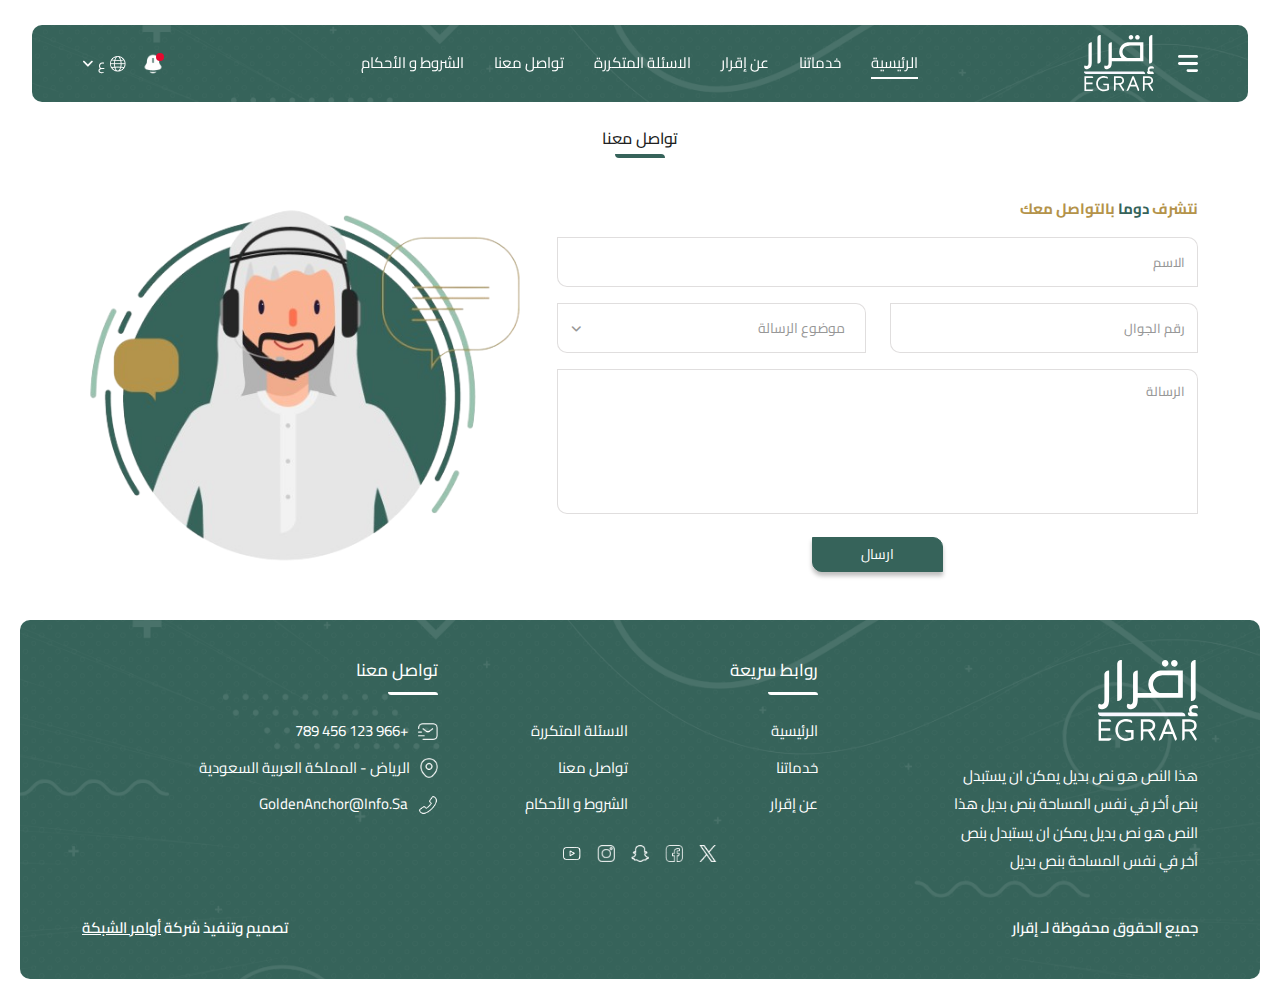
<file: contactUs.html>
<!DOCTYPE html>
<!-- if english add lang="en" dir="ltr" -->
<html lang="ar" dir="rtl">

<head>
  <meta charset="utf-8" />
  <meta http-equiv="X-UA-Compatible" content="IE=edge,chrome=1" />
  <meta name="viewport" content="width=device-width, initial-scale=1, maximum-scale=1, user-scalable=no" />
  <title>Home</title>
  <link rel="shortcut icon" href="assets/imgs/color_logo.png" />

  <!-- bootstrap 5 if english -->
  <!-- <link href="./assets/plugins/bootstrap/bootstrap.min.css" rel="stylesheet"> -->

  <!-- bootstrap 5 if arabic -->
  <link rel="stylesheet" href="./assets/plugins/bootstrap/bootstrap.rtl.min.css" />

  <!-- Font Awesome -->
  <link rel="stylesheet" href="./assets/plugins/fontawesome-free-6.2.0-web/css/all.min.css">

  <!-- owl carousel -->
  <link rel="stylesheet" media="all" href="./assets/plugins/OwlCarousel2-2.3.4/dist_2/assets/owl.carousel.min.css" />

  <!-- google fonts -->
  <link rel="preconnect" href="https://fonts.googleapis.com" />
  <link rel="preconnect" href="https://fonts.gstatic.com" crossorigin />
  <link href="https://fonts.googleapis.com/css2?family=Cairo:wght@300;400;500;700&display=swap" rel="stylesheet" />

  <!-- FancyBox -->
  <link rel="stylesheet" href="./assets/plugins/FancyBox/jquery.fancybox.min.css">

  <!-- select 2 -->
  <link rel="stylesheet" href="./assets/plugins/select2/select2.min.css">

  <!-- intlTelInput -->
  <link rel="stylesheet" href="./assets/plugins/flag/css/intlTelInput.css">

  <!-- main css file -->
  <link href="assets/css/style.css" rel="stylesheet" />
</head>

<!-- if arabic add class="ltr" dir="ltr" to body  -->

<body>
  <!-- ******* Start nav  *******-->
  <nav class="normal-nav bg_shap">
    <div class="container">

      <div class="menu d-flex flex-wrap align-items-center">

        <!-- logo -->
        <div class="d-flex gap-lg-4 gap-2 align-items-center">
          <img src="assets/imgs/bars.svg" width="20" class="cu-pointer" alt="bars" data-bs-toggle="offcanvas"
            data-bs-target="#offcanvasWithBothOptions" aria-controls="offcanvasWithBothOptions">

          <a href="index.html" class="">
            <img src="assets/imgs/logo.svg" data-src="assets/imgs/logo.svg" class="logo lazyload" alt="logo" />
          </a>
        </div>

        <!-- menu links -->
        <ul class="menu-links">
          <li class="active">
            <a href="index.html">الرئيسية</a>
          </li>
          <li>
            <a href="ourServices.html">خدماتنا</a>
          </li>
          <li>
            <a href="aboutUs.html">عن إقرار</a>
          </li>
          <li>
            <a href="faqs.html">الاسئلة المتكررة</a>
          </li>
          <li>
            <a href="contactUs.html">تواصل معنا</a>
          </li>
          <li>
            <a href="terms.html">الشروط و الأحكام</a>
          </li>
        </ul>

        <!-- buttons -->
        <div class="d-flex gap-lg-3 gap-2 align-items-center">

          <!-- notifications -->
          <div class="dropdown">
            <button type="button" class="dropdown-toggle" data-bs-toggle="dropdown" aria-expanded="false">
              <div class="not_link">
                <img src="assets/imgs/bell.png" alt="" class="ic">
                <span class='count'></span>
              </div>
            </button>

            <ul class="dropdown-menu xl left">

              <li>
                <a href="#" class="not-item">
                  <div class="icon">
                    <img src="assets/imgs/bell.png" alt="" class="ic">
                  </div>
                  <div class="text w-100">
                    <div class="c-hint fs13 text-end">11:00 ص</div>
                    <p class="fs15 c-black mb-0">تم قبول طلبك رقم 123</p>
                  </div>
                </a>
              </li>

              <li>
                <a href="#" class="not-item">
                  <div class="icon">
                    <img src="assets/imgs/bell.png" alt="" class="ic">
                  </div>
                  <div class="text w-100">
                    <div class="c-hint fs13 text-end">11:00 ص</div>
                    <p class="fs15 c-black mb-0">تم قبول طلبك رقم 123 </p>
                  </div>
                </a>
              </li>

              <li>
                <a href="#" class="not-item">
                  <div class="icon">
                    <img src="assets/imgs/bell.png" alt="" class="ic">
                  </div>
                  <div class="text w-100">
                    <div class="c-hint fs13 text-end">11:00 ص</div>
                    <p class="fs15 c-black mb-0">تم قبول طلبك رقم 123</p>
                  </div>
                </a>
              </li>

              <li>
                <a href="#" class="not-item">
                  <div class="icon">
                    <img src="assets/imgs/bell.png" alt="" class="ic">
                  </div>
                  <div class="text w-100">
                    <div class="c-hint fs13 text-end">11:00 ص</div>
                    <p class="fs15 c-black mb-0">تم قبول طلبك رقم 123</p>
                  </div>
                </a>
              </li>

            </ul>
          </div>

          <!-- <button class="btn btn-secondary" data-bs-target="#loginModal" data-bs-toggle="modal">تسجيل</button> -->

          <!-- lang -->
          <div class="dropdown">
            <button type="button" class="dropdown-toggle" data-bs-toggle="dropdown" aria-expanded="false">
              <img src="assets/imgs/world.png" alt="" class="drop-ic">
              <span class="lang drop-text">ع</span>
              <i class="fa-solid fa-angle-down drop-ic"></i>
            </button>

            <ul class="dropdown-menu drop-lang left">
              <li>
                <a href="#" class="profile-item">العربية</a>
              </li>
              <li>
                <a href="#" class="profile-item">English</a>
              </li>
            </ul>
          </div>

          <!-- Burger -->
          <div class="toggle d-block d-md-none">
            <img src="assets/imgs/bars.svg" width="20" alt="bars">
          </div>
        </div>
      </div>

      <div class="overlay"></div>

    </div>
  </nav>
  <!--******* end nav *******-->

  <!-- ******* start offcanvas ******* -->
  <div class="offcanvas offcanvas-start" data-bs-scroll="true" tabindex="-1" id="offcanvasWithBothOptions"
    aria-labelledby="offcanvasWithBothOptionsLabel">
    <div class="offcanvas-header">
      <button type="button" class="btn-close ms-auto" data-bs-dismiss="offcanvas" aria-label="Close"></button>
    </div>
    <div class="offcanvas-body">
      <a href="index.html" class="logo">
        <img src="assets/imgs/color_logo.png" class="img" alt="logo" />
      </a>

      <!-- <div>
        <p class="lh-lg fs15 text-center c-black">
          عفوا لم تقم بتسجيل الدخول لتتمكن من الوصول الي بيانات طلباتك والملف الشخصي
        </p>
        <button class="btn btn-secondary mx-auto" data-bs-target="#loginModal" data-bs-toggle="modal">تسجيل</button>
      </div> -->

      <div class="mb-4">
        <div class="d-flex justify-content-center align-items-center gap-2 flex-column">
          <img src="assets/imgs/profile.png" alt="" class="circle_img">
          <span class="fs15 c-secondary">محمد أشرف</span>
        </div>
      </div>

      <ul class='offcanvas-links'>
        <li class="fs16 c-primary fw-bold">طلباتي</li>
        <li>
          <a href="newOrders.html">
            طلبات جديدة
            <i class="fa-solid fa-angle-left"></i>
          </a>
        </li>
        <li>
          <a href="currentOrders.html">
            طلبات حالية
            <i class="fa-solid fa-angle-left"></i>
          </a>
        </li>
        <li>
          <a href="finishedOrders.html">
            طلبات منتهية
            <i class="fa-solid fa-angle-left"></i>
          </a>
        </li>
        <li>
          <a href="commercialRecords.html" class="c-black">
            السجلات التجارية
            <i class="fa-solid fa-angle-left"></i>
          </a>
        </li>
        <li>
          <a href="profile.html" class="c-black">
            الملف الشخصي
            <i class="fa-solid fa-angle-left"></i>
          </a>
        </li>
      </ul>

      <button class="btn btn-red mt-5 mx-auto">تسجيل الخروج</button>
    </div>
  </div>
  <!-- ******* end offcanvas ******* -->

  <!--******* start page unique content *******-->
  <main class='mt-6'>

    <!--**** Start Contact section ****-->
    <section class="contact_sec position-relative py-5">
      <div class="container">
        <h2 class="main_title w-fit mx-auto fs16 center mb-5 black">تواصل معنا</h2>

        <div class="row align-items-center gy-4">

          <!--*** Contact form ***-->
          <div class="col-lg-7">
            <div class="top">
              <p class="main_desc sm">
                نتشرف <span class="c-primary">دوما</span> بالتواصل معك
              </p>
            </div>

            <form action="">
              <div class="row gy-3">

                <div class="col-12">
                  <div class="main-input">
                    <input type="text" placeholder="الاسم" class="input-me">
                  </div>
                </div>

                <div class="col-lg-6">
                  <div class="main-input">
                    <input type="number" placeholder="رقم الجوال" class="input-me">
                  </div>
                </div>

                <div class="col-lg-6">
                  <div class="main-input">
                    <select name="" id="" class="select">
                      <option value="0" selected disabled>موضوع الرسالة</option>
                      <option value="1">test</option>
                      <option value="2">test</option>
                      <option value="3">test</option>
                    </select>
                    <i class="fa-solid fa-angle-down main-icon"></i>
                  </div>
                </div>

                <div class="col-lg-12">
                  <div class="main-input">
                    <textarea class="input-me text-area" placeholder="الرسالة"></textarea>
                  </div>
                </div>

              </div>

              <button type="submit" class="btn btn-primary main_shadow mx-auto mt-3 px-5">ارسال</button>
            </form>
          </div>

          <!--*** Contact image ***-->
          <div class="col-lg-5 text-center">
            <img src="./assets/imgs/contact.png" alt="" class="contact_img">
          </div>

        </div>
      </div>
    </section>
    <!--**** End Contact section ****-->

  </main>
  <!--******* end page unique content *******-->

  <!--***** Start Footer *****-->
  <footer class="footer bg_shap">
    <div class="container">

      <div class="row footer-cards gy-5">

        <div class="col-lg-4 col-md-6 col-12">
          <div class="foot-content">
            <a href="index.html">
              <img src="./assets/imgs/logo.svg" alt="" class="foot-logo">
            </a>
            <p class="footer-info">
              هذا النص هو نص بديل يمكن ان يستبدل بنص أخر في نفس المساحة بنص بديل هذا النص هو نص بديل يمكن
              ان يستبدل بنص
              أخر في نفس المساحة بنص بديل
            </p>
          </div>
        </div>

        <div class="col-lg-4 col-md-6 col-12">
          <div class="foot-content">
            <h3 class="footer-head">روابط سريعة</h3>
            <div class="footer-links row">

              <div class="col-6">
                <a href="index.html" class="link">الرئيسية</a>
                <a href="ourServices.html" class="link">خدماتنا</a>
                <a href="aboutUs.html" class="link">عن إقرار</a>
              </div>

              <div class="col-6">
                <a href="faqs.html" class="link">الاسئلة المتكررة</a>
                <a href="contactUs.html" class="link">تواصل معنا</a>
                <a href="terms.html" class="link">الشروط و الأحكام</a>
              </div>

            </div>

            <div class="social-icons">

              <a href="#" class="social-ic">
                <img src="./assets/imgs/social_ic1.png" class="ic" alt="">
              </a>

              <a href="#" class="social-ic">
                <img src="./assets/imgs/social_ic2.png" class="ic" alt="">
              </a>

              <a href="#" class="social-ic">
                <img src="./assets/imgs/social_ic3.png" class="ic" alt="">
              </a>

              <a href="#" class="social-ic">
                <img src="./assets/imgs/social_ic4.png" class="ic" alt="">
              </a>

              <a href="#" class="social-ic">
                <img src="./assets/imgs/social_ic5.png" class="ic" alt="">
              </a>

            </div>
          </div>
        </div>

        <div class="col-lg-4 col-sm-6">
          <div class="foot-content">
            <h3 class="footer-head">تواصل معنا</h3>
            <div class="footer-links soacial-links">
              <a href="http://wa.me/+201028527723" target="_blank" class="link">
                <img src="./assets/imgs/mail_ic.png" alt="" class="img">
                <span>+966 123 456 789</span>
              </a>
              <div class="link">
                <img src="./assets/imgs/map_ic.png" alt="" class="img">
                <span>الرياض - المملكة العربية السعودية</span>
              </div>
              <a href="mailto:abdallahzeko8@gmail.com" target="_blank" class="link">
                <img src="./assets/imgs/call_ic.png" alt="" class="img">
                <span>GoldenAnchor@info.sa</span>
              </a>
            </div>
          </div>
        </div>
      </div>

      <div class="copy-right">
        <p class="info">جميع الحقوق محفوظة لـ إقرار</p>
        <p class="info">تصميم وتنفيذ شركة <a href="https://aait.sa/" target="_blank" class='link'>أوامر
            الشبكة</a></p>
      </div>

    </div>
  </footer>
  <!--***** End Footer *****-->

  <!-- start scroll-top-->
  <div id="scroll-top" class="text-center">
    <i class="fas fa-angle-up"></i>
  </div>
  <!-- end scroll-top-->

  <!-- Jquery -->
  <script src="./assets/plugins/jquery/jquery-3.5.1.min.js"></script>
  <!-- Bootstrap 5 -->
  <script src="./assets/plugins/bootstrap/bootstrap.bundle.min.js"></script>
  <!-- Owl Carousel -->
  <script src="./assets/plugins/OwlCarousel2-2.3.4/dist_2/owl.carousel.min.js"></script>
  <!-- FancyBox -->
  <script src="./assets/plugins/FancyBox/jquery.fancybox.min.js"></script>
  <!-- Select 2 -->
  <script src="./assets/plugins/select2/select2.js"></script>
  <!-- intlTelInput -->
  <script src="./assets/plugins/flag/js/intlTelInput.min.js"></script>
  <!-- main js file -->
  <script src="assets/js/scripts.js"></script>
</body>

</html>
</file>
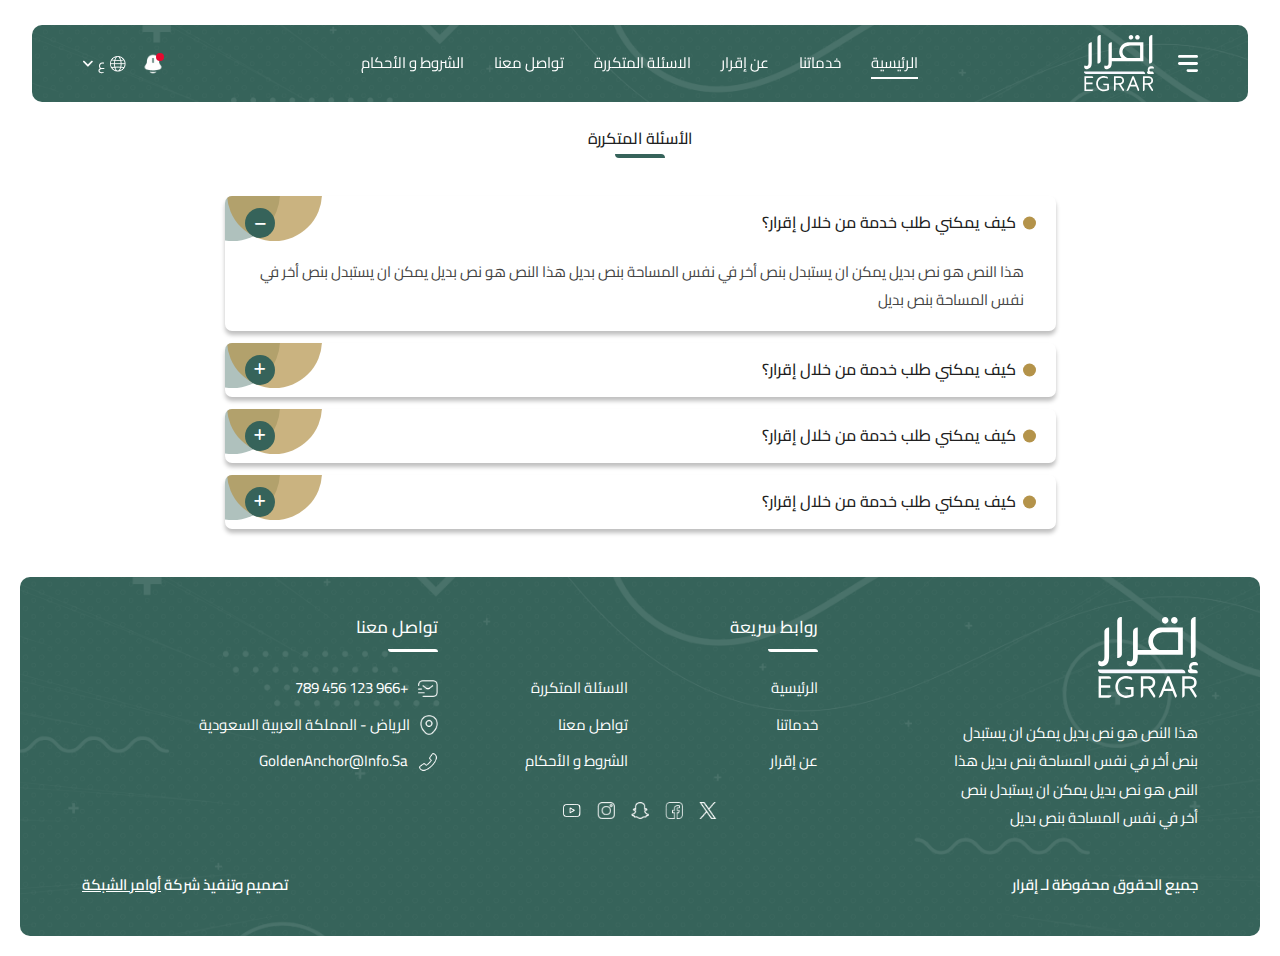
<file: faqs.html>
<!DOCTYPE html>
<!-- if english add lang="en" dir="ltr" -->
<html lang="ar" dir="rtl">

<head>
  <meta charset="utf-8" />
  <meta http-equiv="X-UA-Compatible" content="IE=edge,chrome=1" />
  <meta name="viewport" content="width=device-width, initial-scale=1, maximum-scale=1, user-scalable=no" />
  <title>Home</title>
  <link rel="shortcut icon" href="assets/imgs/color_logo.png" />

  <!-- bootstrap 5 if english -->
  <!-- <link href="./assets/plugins/bootstrap/bootstrap.min.css" rel="stylesheet"> -->

  <!-- bootstrap 5 if arabic -->
  <link rel="stylesheet" href="./assets/plugins/bootstrap/bootstrap.rtl.min.css" />

  <!-- Font Awesome -->
  <link rel="stylesheet" href="./assets/plugins/fontawesome-free-6.2.0-web/css/all.min.css">

  <!-- owl carousel -->
  <link rel="stylesheet" media="all" href="./assets/plugins/OwlCarousel2-2.3.4/dist_2/assets/owl.carousel.min.css" />

  <!-- google fonts -->
  <link rel="preconnect" href="https://fonts.googleapis.com" />
  <link rel="preconnect" href="https://fonts.gstatic.com" crossorigin />
  <link href="https://fonts.googleapis.com/css2?family=Cairo:wght@300;400;500;700&display=swap" rel="stylesheet" />

  <!-- FancyBox -->
  <link rel="stylesheet" href="./assets/plugins/FancyBox/jquery.fancybox.min.css">

  <!-- select 2 -->
  <link rel="stylesheet" href="./assets/plugins/select2/select2.min.css">

  <!-- intlTelInput -->
  <link rel="stylesheet" href="./assets/plugins/flag/css/intlTelInput.css">

  <!-- main css file -->
  <link href="assets/css/style.css" rel="stylesheet" />
</head>

<!-- if arabic add class="ltr" dir="ltr" to body  -->

<body>
  <!-- ******* Start nav  *******-->
  <nav class="normal-nav bg_shap">
    <div class="container">

      <div class="menu d-flex flex-wrap align-items-center">

        <!-- logo -->
        <div class="d-flex gap-lg-4 gap-2 align-items-center">
          <img src="assets/imgs/bars.svg" width="20" class="cu-pointer" alt="bars" data-bs-toggle="offcanvas"
            data-bs-target="#offcanvasWithBothOptions" aria-controls="offcanvasWithBothOptions">

          <a href="index.html" class="">
            <img src="assets/imgs/logo.svg" data-src="assets/imgs/logo.svg" class="logo lazyload" alt="logo" />
          </a>
        </div>

        <!-- menu links -->
        <ul class="menu-links">
          <li class="active">
            <a href="index.html">الرئيسية</a>
          </li>
          <li>
            <a href="ourServices.html">خدماتنا</a>
          </li>
          <li>
            <a href="aboutUs.html">عن إقرار</a>
          </li>
          <li>
            <a href="faqs.html">الاسئلة المتكررة</a>
          </li>
          <li>
            <a href="contactUs.html">تواصل معنا</a>
          </li>
          <li>
            <a href="terms.html">الشروط و الأحكام</a>
          </li>
        </ul>

        <!-- buttons -->
        <div class="d-flex gap-lg-3 gap-2 align-items-center">

          <!-- notifications -->
          <div class="dropdown">
            <button type="button" class="dropdown-toggle" data-bs-toggle="dropdown" aria-expanded="false">
              <div class="not_link">
                <img src="assets/imgs/bell.png" alt="" class="ic">
                <span class='count'></span>
              </div>
            </button>

            <ul class="dropdown-menu xl left">

              <li>
                <a href="#" class="not-item">
                  <div class="icon">
                    <img src="assets/imgs/bell.png" alt="" class="ic">
                  </div>
                  <div class="text w-100">
                    <div class="c-hint fs13 text-end">11:00 ص</div>
                    <p class="fs15 c-black mb-0">تم قبول طلبك رقم 123</p>
                  </div>
                </a>
              </li>

              <li>
                <a href="#" class="not-item">
                  <div class="icon">
                    <img src="assets/imgs/bell.png" alt="" class="ic">
                  </div>
                  <div class="text w-100">
                    <div class="c-hint fs13 text-end">11:00 ص</div>
                    <p class="fs15 c-black mb-0">تم قبول طلبك رقم 123 </p>
                  </div>
                </a>
              </li>

              <li>
                <a href="#" class="not-item">
                  <div class="icon">
                    <img src="assets/imgs/bell.png" alt="" class="ic">
                  </div>
                  <div class="text w-100">
                    <div class="c-hint fs13 text-end">11:00 ص</div>
                    <p class="fs15 c-black mb-0">تم قبول طلبك رقم 123</p>
                  </div>
                </a>
              </li>

              <li>
                <a href="#" class="not-item">
                  <div class="icon">
                    <img src="assets/imgs/bell.png" alt="" class="ic">
                  </div>
                  <div class="text w-100">
                    <div class="c-hint fs13 text-end">11:00 ص</div>
                    <p class="fs15 c-black mb-0">تم قبول طلبك رقم 123</p>
                  </div>
                </a>
              </li>

            </ul>
          </div>

          <!-- <button class="btn btn-secondary" data-bs-target="#loginModal" data-bs-toggle="modal">تسجيل</button> -->

          <!-- lang -->
          <div class="dropdown">
            <button type="button" class="dropdown-toggle" data-bs-toggle="dropdown" aria-expanded="false">
              <img src="assets/imgs/world.png" alt="" class="drop-ic">
              <span class="lang drop-text">ع</span>
              <i class="fa-solid fa-angle-down drop-ic"></i>
            </button>

            <ul class="dropdown-menu drop-lang left">
              <li>
                <a href="#" class="profile-item">العربية</a>
              </li>
              <li>
                <a href="#" class="profile-item">English</a>
              </li>
            </ul>
          </div>

          <!-- Burger -->
          <div class="toggle d-block d-md-none">
            <img src="assets/imgs/bars.svg" width="20" alt="bars">
          </div>
        </div>
      </div>

      <div class="overlay"></div>

    </div>
  </nav>
  <!--******* end nav *******-->

  <!-- ******* start offcanvas ******* -->
  <div class="offcanvas offcanvas-start" data-bs-scroll="true" tabindex="-1" id="offcanvasWithBothOptions"
    aria-labelledby="offcanvasWithBothOptionsLabel">
    <div class="offcanvas-header">
      <button type="button" class="btn-close ms-auto" data-bs-dismiss="offcanvas" aria-label="Close"></button>
    </div>
    <div class="offcanvas-body">
      <a href="index.html" class="logo">
        <img src="assets/imgs/color_logo.png" class="img" alt="logo" />
      </a>

      <!-- <div>
        <p class="lh-lg fs15 text-center c-black">
          عفوا لم تقم بتسجيل الدخول لتتمكن من الوصول الي بيانات طلباتك والملف الشخصي
        </p>
        <button class="btn btn-secondary mx-auto" data-bs-target="#loginModal" data-bs-toggle="modal">تسجيل</button>
      </div> -->

      <div class="mb-4">
        <div class="d-flex justify-content-center align-items-center gap-2 flex-column">
          <img src="assets/imgs/profile.png" alt="" class="circle_img">
          <span class="fs15 c-secondary">محمد أشرف</span>
        </div>
      </div>

      <ul class='offcanvas-links'>
        <li class="fs16 c-primary fw-bold">طلباتي</li>
        <li>
          <a href="newOrders.html">
            طلبات جديدة
            <i class="fa-solid fa-angle-left"></i>
          </a>
        </li>
        <li>
          <a href="currentOrders.html">
            طلبات حالية
            <i class="fa-solid fa-angle-left"></i>
          </a>
        </li>
        <li>
          <a href="finishedOrders.html">
            طلبات منتهية
            <i class="fa-solid fa-angle-left"></i>
          </a>
        </li>
        <li>
          <a href="commercialRecords.html" class="c-black">
            السجلات التجارية
            <i class="fa-solid fa-angle-left"></i>
          </a>
        </li>
        <li>
          <a href="profile.html" class="c-black">
            الملف الشخصي
            <i class="fa-solid fa-angle-left"></i>
          </a>
        </li>
      </ul>

      <button class="btn btn-red mt-5 mx-auto">تسجيل الخروج</button>
    </div>
  </div>
  <!-- ******* end offcanvas ******* -->

  <!--******* start page unique content *******-->
  <main class='mt-6'>

    <!--**** Start Faqs section ****-->
    <section class="faqs_sec py-5">
      <div class="container">
        <h2 class="main_title w-fit mx-auto fs16 center mb-5 black">الأسئلة المتكررة</h2>

        <div class="row">
          <div class="col-xl-9 col-lg-10 mx-auto">
            <div class="accordion" id="accordionExample">

              <!--*** Accordion item ***-->
              <div class="accordion-item main_shadow">
                <span class="circle1"></span>
                <span class="circle2"></span>
                <h2 class="accordion-header" id="headingOne">
                  <button class="accordion-button" type="button" data-bs-toggle="collapse" data-bs-target="#collapseOne"
                    aria-expanded="true" aria-controls="collapseOne">
                    كيف يمكني طلب خدمة من خلال إقرار؟
                  </button>
                </h2>
                <div id="collapseOne" class="accordion-collapse collapse show" aria-labelledby="headingOne"
                  data-bs-parent="#accordionExample">
                  <div class="accordion-body">
                    هذا النص هو نص بديل يمكن ان يستبدل بنص أخر في نفس المساحة بنص بديل هذا النص هو
                    نص بديل يمكن ان
                    يستبدل بنص أخر في نفس المساحة بنص بديل
                  </div>
                </div>
              </div>

              <!--*** Accordion item ***-->
              <div class="accordion-item main_shadow">
                <span class="circle1"></span>
                <span class="circle2"></span>
                <h2 class="accordion-header" id="headingTwo">
                  <button class="accordion-button collapsed" type="button" data-bs-toggle="collapse"
                    data-bs-target="#collapseTwo" aria-expanded="false" aria-controls="collapseTwo">
                    كيف يمكني طلب خدمة من خلال إقرار؟
                  </button>
                </h2>
                <div id="collapseTwo" class="accordion-collapse collapse" aria-labelledby="headingTwo"
                  data-bs-parent="#accordionExample">
                  <div class="accordion-body">
                    هذا النص هو نص بديل يمكن ان يستبدل بنص أخر في نفس المساحة بنص بديل هذا النص هو
                    نص بديل يمكن ان
                    يستبدل بنص أخر في نفس المساحة بنص بديل
                  </div>
                </div>
              </div>

              <!--*** Accordion item ***-->
              <div class="accordion-item main_shadow">
                <span class="circle1"></span>
                <span class="circle2"></span>
                <h2 class="accordion-header" id="headingThree">
                  <button class="accordion-button collapsed" type="button" data-bs-toggle="collapse"
                    data-bs-target="#collapseThree" aria-expanded="false" aria-controls="collapseThree">
                    كيف يمكني طلب خدمة من خلال إقرار؟
                  </button>
                </h2>
                <div id="collapseThree" class="accordion-collapse collapse" aria-labelledby="headingThree"
                  data-bs-parent="#accordionExample">
                  <div class="accordion-body">
                    هذا النص هو نص بديل يمكن ان يستبدل بنص أخر في نفس المساحة بنص بديل هذا النص هو
                    نص بديل يمكن ان
                    يستبدل بنص أخر في نفس المساحة بنص بديل
                  </div>
                </div>
              </div>

              <!--*** Accordion item ***-->
              <div class="accordion-item main_shadow">
                <span class="circle1"></span>
                <span class="circle2"></span>
                <h2 class="accordion-header" id="headingFour">
                  <button class="accordion-button collapsed" type="button" data-bs-toggle="collapse"
                    data-bs-target="#collapseFour" aria-expanded="false" aria-controls="collapseFour">
                    كيف يمكني طلب خدمة من خلال إقرار؟
                  </button>
                </h2>
                <div id="collapseFour" class="accordion-collapse collapse" aria-labelledby="headingFour"
                  data-bs-parent="#accordionExample">
                  <div class="accordion-body">
                    هذا النص هو نص بديل يمكن ان يستبدل بنص أخر في نفس المساحة بنص بديل هذا النص هو
                    نص بديل يمكن ان
                    يستبدل بنص أخر في نفس المساحة بنص بديل
                  </div>
                </div>
              </div>

            </div>
          </div>
        </div>
      </div>
    </section>
    <!--**** End Faqs section ****-->

  </main>
  <!--******* end page unique content *******-->

  <!--***** Start Footer *****-->
  <footer class="footer bg_shap">
    <div class="container">

      <div class="row footer-cards gy-5">

        <div class="col-lg-4 col-md-6 col-12">
          <div class="foot-content">
            <a href="index.html">
              <img src="./assets/imgs/logo.svg" alt="" class="foot-logo">
            </a>
            <p class="footer-info">
              هذا النص هو نص بديل يمكن ان يستبدل بنص أخر في نفس المساحة بنص بديل هذا النص هو نص بديل يمكن
              ان يستبدل بنص
              أخر في نفس المساحة بنص بديل
            </p>
          </div>
        </div>

        <div class="col-lg-4 col-md-6 col-12">
          <div class="foot-content">
            <h3 class="footer-head">روابط سريعة</h3>
            <div class="footer-links row">

              <div class="col-6">
                <a href="index.html" class="link">الرئيسية</a>
                <a href="ourServices.html" class="link">خدماتنا</a>
                <a href="aboutUs.html" class="link">عن إقرار</a>
              </div>

              <div class="col-6">
                <a href="faqs.html" class="link">الاسئلة المتكررة</a>
                <a href="contactUs.html" class="link">تواصل معنا</a>
                <a href="terms.html" class="link">الشروط و الأحكام</a>
              </div>

            </div>

            <div class="social-icons">

              <a href="#" class="social-ic">
                <img src="./assets/imgs/social_ic1.png" class="ic" alt="">
              </a>

              <a href="#" class="social-ic">
                <img src="./assets/imgs/social_ic2.png" class="ic" alt="">
              </a>

              <a href="#" class="social-ic">
                <img src="./assets/imgs/social_ic3.png" class="ic" alt="">
              </a>

              <a href="#" class="social-ic">
                <img src="./assets/imgs/social_ic4.png" class="ic" alt="">
              </a>

              <a href="#" class="social-ic">
                <img src="./assets/imgs/social_ic5.png" class="ic" alt="">
              </a>

            </div>
          </div>
        </div>

        <div class="col-lg-4 col-sm-6">
          <div class="foot-content">
            <h3 class="footer-head">تواصل معنا</h3>
            <div class="footer-links soacial-links">
              <a href="http://wa.me/+201028527723" target="_blank" class="link">
                <img src="./assets/imgs/mail_ic.png" alt="" class="img">
                <span>+966 123 456 789</span>
              </a>
              <div class="link">
                <img src="./assets/imgs/map_ic.png" alt="" class="img">
                <span>الرياض - المملكة العربية السعودية</span>
              </div>
              <a href="mailto:abdallahzeko8@gmail.com" target="_blank" class="link">
                <img src="./assets/imgs/call_ic.png" alt="" class="img">
                <span>GoldenAnchor@info.sa</span>
              </a>
            </div>
          </div>
        </div>
      </div>

      <div class="copy-right">
        <p class="info">جميع الحقوق محفوظة لـ إقرار</p>
        <p class="info">تصميم وتنفيذ شركة <a href="https://aait.sa/" target="_blank" class='link'>أوامر
            الشبكة</a></p>
      </div>

    </div>
  </footer>
  <!--***** End Footer *****-->

  <!-- start scroll-top-->
  <div id="scroll-top" class="text-center">
    <i class="fas fa-angle-up"></i>
  </div>
  <!-- end scroll-top-->

  <!-- Jquery -->
  <script src="./assets/plugins/jquery/jquery-3.5.1.min.js"></script>
  <!-- Bootstrap 5 -->
  <script src="./assets/plugins/bootstrap/bootstrap.bundle.min.js"></script>
  <!-- Owl Carousel -->
  <script src="./assets/plugins/OwlCarousel2-2.3.4/dist_2/owl.carousel.min.js"></script>
  <!-- FancyBox -->
  <script src="./assets/plugins/FancyBox/jquery.fancybox.min.js"></script>
  <!-- Select 2 -->
  <script src="./assets/plugins/select2/select2.js"></script>
  <!-- intlTelInput -->
  <script src="./assets/plugins/flag/js/intlTelInput.min.js"></script>
  <!-- main js file -->
  <script src="assets/js/scripts.js"></script>
</body>

</html>
</file>
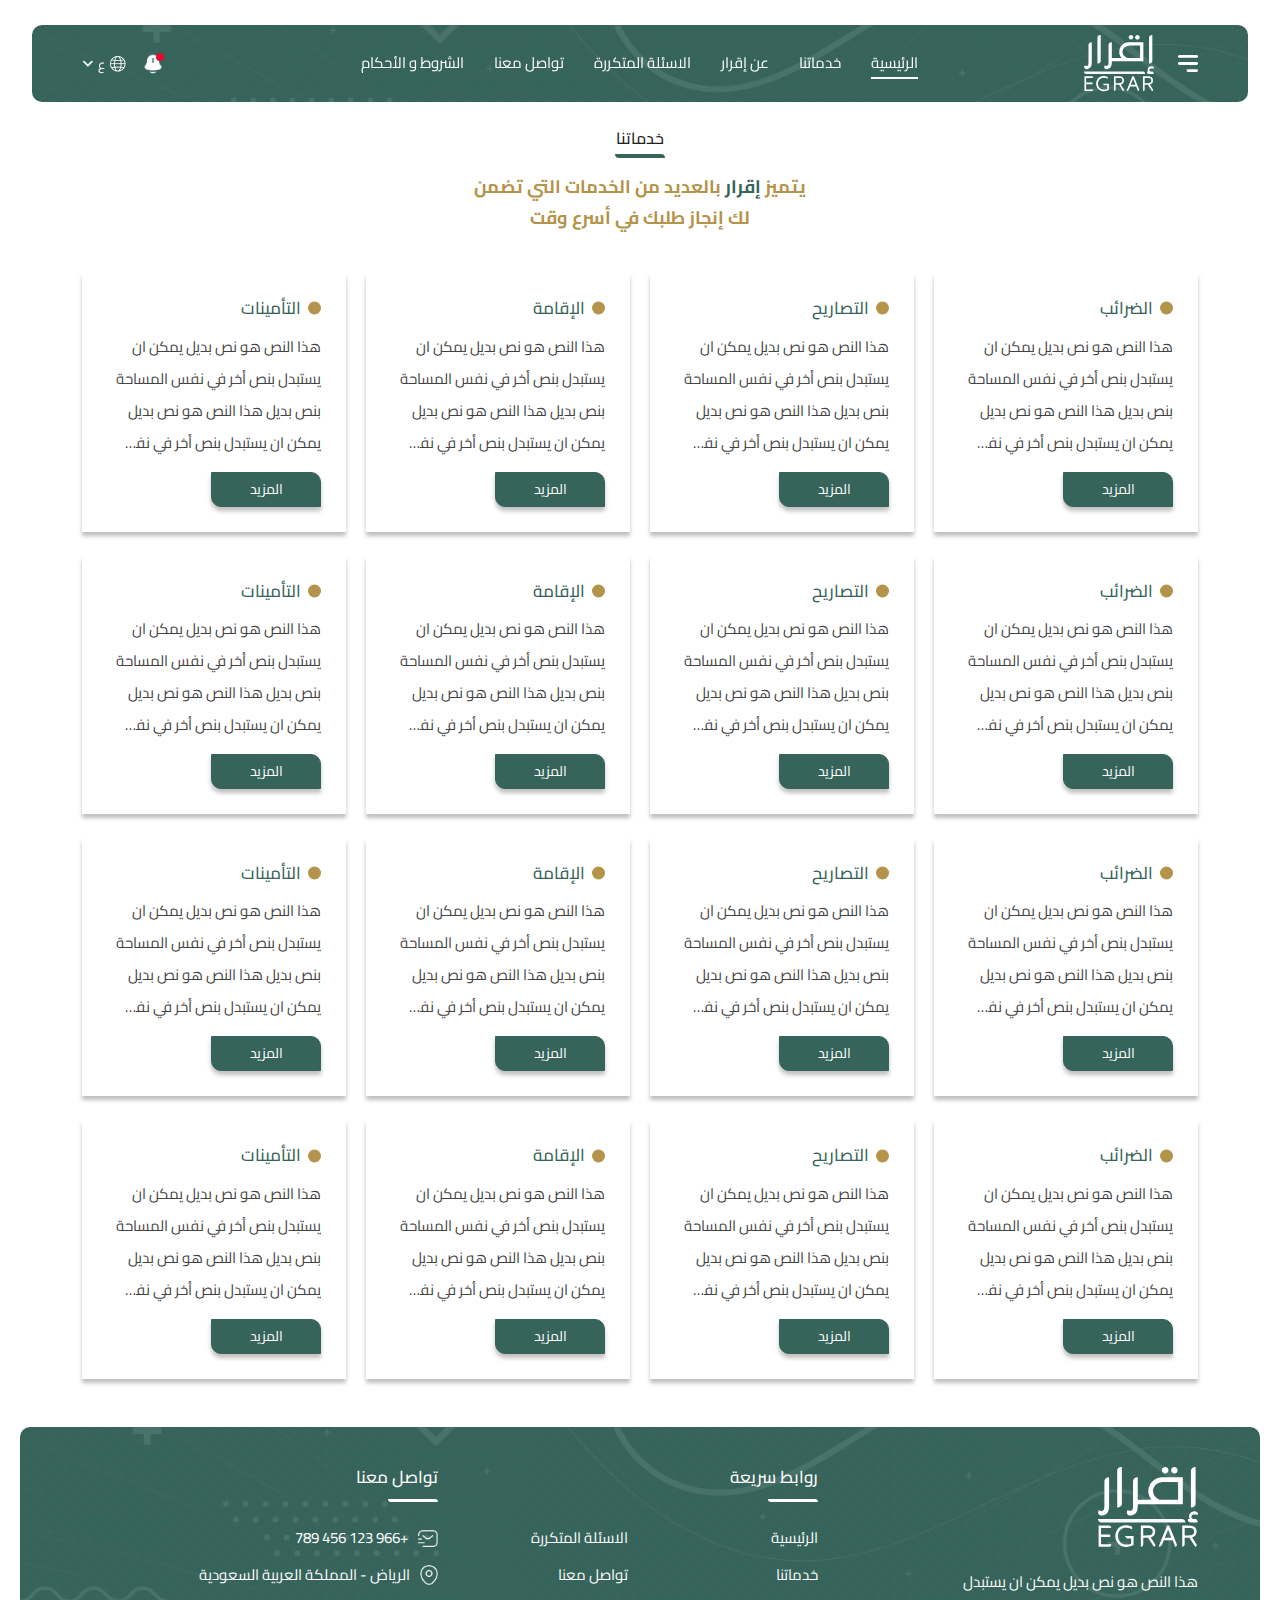
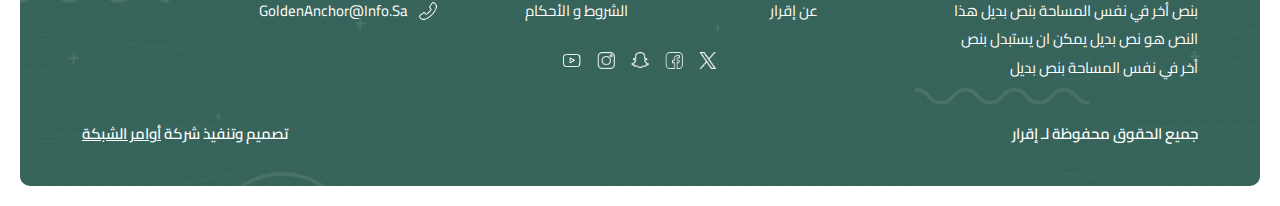
<file: ourServices.html>
<!DOCTYPE html>
<!-- if english add lang="en" dir="ltr" -->
<html lang="ar" dir="rtl">

<head>
  <meta charset="utf-8" />
  <meta http-equiv="X-UA-Compatible" content="IE=edge,chrome=1" />
  <meta name="viewport" content="width=device-width, initial-scale=1, maximum-scale=1, user-scalable=no" />
  <title>Home</title>
  <link rel="shortcut icon" href="assets/imgs/color_logo.png" />

  <!-- bootstrap 5 if english -->
  <!-- <link href="./assets/plugins/bootstrap/bootstrap.min.css" rel="stylesheet"> -->

  <!-- bootstrap 5 if arabic -->
  <link rel="stylesheet" href="./assets/plugins/bootstrap/bootstrap.rtl.min.css" />

  <!-- Font Awesome -->
  <link rel="stylesheet" href="./assets/plugins/fontawesome-free-6.2.0-web/css/all.min.css">

  <!-- owl carousel -->
  <link rel="stylesheet" media="all" href="./assets/plugins/OwlCarousel2-2.3.4/dist_2/assets/owl.carousel.min.css" />

  <!-- google fonts -->
  <link rel="preconnect" href="https://fonts.googleapis.com" />
  <link rel="preconnect" href="https://fonts.gstatic.com" crossorigin />
  <link href="https://fonts.googleapis.com/css2?family=Cairo:wght@300;400;500;700&display=swap" rel="stylesheet" />

  <!-- FancyBox -->
  <link rel="stylesheet" href="./assets/plugins/FancyBox/jquery.fancybox.min.css">

  <!-- select 2 -->
  <link rel="stylesheet" href="./assets/plugins/select2/select2.min.css">

  <!-- intlTelInput -->
  <link rel="stylesheet" href="./assets/plugins/flag/css/intlTelInput.css">

  <!-- main css file -->
  <link href="assets/css/style.css" rel="stylesheet" />
</head>

<!-- if arabic add class="ltr" dir="ltr" to body  -->

<body>
  <!-- ******* Start nav  *******-->
  <nav class="normal-nav bg_shap">
    <div class="container">

      <div class="menu d-flex flex-wrap align-items-center">

        <!-- logo -->
        <div class="d-flex gap-lg-4 gap-2 align-items-center">
          <img src="assets/imgs/bars.svg" width="20" class="cu-pointer" alt="bars" data-bs-toggle="offcanvas"
            data-bs-target="#offcanvasWithBothOptions" aria-controls="offcanvasWithBothOptions">

          <a href="index.html" class="">
            <img src="assets/imgs/logo.svg" data-src="assets/imgs/logo.svg" class="logo lazyload" alt="logo" />
          </a>
        </div>

        <!-- menu links -->
        <ul class="menu-links">
          <li class="active">
            <a href="index.html">الرئيسية</a>
          </li>
          <li>
            <a href="ourServices.html">خدماتنا</a>
          </li>
          <li>
            <a href="aboutUs.html">عن إقرار</a>
          </li>
          <li>
            <a href="faqs.html">الاسئلة المتكررة</a>
          </li>
          <li>
            <a href="contactUs.html">تواصل معنا</a>
          </li>
          <li>
            <a href="terms.html">الشروط و الأحكام</a>
          </li>
        </ul>

        <!-- buttons -->
        <div class="d-flex gap-lg-3 gap-2 align-items-center">

          <!-- notifications -->
          <div class="dropdown">
            <button type="button" class="dropdown-toggle" data-bs-toggle="dropdown" aria-expanded="false">
              <div class="not_link">
                <img src="assets/imgs/bell.png" alt="" class="ic">
                <span class='count'></span>
              </div>
            </button>

            <ul class="dropdown-menu xl left">

              <li>
                <a href="#" class="not-item">
                  <div class="icon">
                    <img src="assets/imgs/bell.png" alt="" class="ic">
                  </div>
                  <div class="text w-100">
                    <div class="c-hint fs13 text-end">11:00 ص</div>
                    <p class="fs15 c-black mb-0">تم قبول طلبك رقم 123</p>
                  </div>
                </a>
              </li>

              <li>
                <a href="#" class="not-item">
                  <div class="icon">
                    <img src="assets/imgs/bell.png" alt="" class="ic">
                  </div>
                  <div class="text w-100">
                    <div class="c-hint fs13 text-end">11:00 ص</div>
                    <p class="fs15 c-black mb-0">تم قبول طلبك رقم 123 </p>
                  </div>
                </a>
              </li>

              <li>
                <a href="#" class="not-item">
                  <div class="icon">
                    <img src="assets/imgs/bell.png" alt="" class="ic">
                  </div>
                  <div class="text w-100">
                    <div class="c-hint fs13 text-end">11:00 ص</div>
                    <p class="fs15 c-black mb-0">تم قبول طلبك رقم 123</p>
                  </div>
                </a>
              </li>

              <li>
                <a href="#" class="not-item">
                  <div class="icon">
                    <img src="assets/imgs/bell.png" alt="" class="ic">
                  </div>
                  <div class="text w-100">
                    <div class="c-hint fs13 text-end">11:00 ص</div>
                    <p class="fs15 c-black mb-0">تم قبول طلبك رقم 123</p>
                  </div>
                </a>
              </li>

            </ul>
          </div>

          <!-- <button class="btn btn-secondary" data-bs-target="#loginModal" data-bs-toggle="modal">تسجيل</button> -->

          <!-- lang -->
          <div class="dropdown">
            <button type="button" class="dropdown-toggle" data-bs-toggle="dropdown" aria-expanded="false">
              <img src="assets/imgs/world.png" alt="" class="drop-ic">
              <span class="lang drop-text">ع</span>
              <i class="fa-solid fa-angle-down drop-ic"></i>
            </button>

            <ul class="dropdown-menu drop-lang left">
              <li>
                <a href="#" class="profile-item">العربية</a>
              </li>
              <li>
                <a href="#" class="profile-item">English</a>
              </li>
            </ul>
          </div>

          <!-- Burger -->
          <div class="toggle d-block d-md-none">
            <img src="assets/imgs/bars.svg" width="20" alt="bars">
          </div>
        </div>
      </div>

      <div class="overlay"></div>

    </div>
  </nav>
  <!--******* end nav *******-->

  <!-- ******* start offcanvas ******* -->
  <div class="offcanvas offcanvas-start" data-bs-scroll="true" tabindex="-1" id="offcanvasWithBothOptions"
    aria-labelledby="offcanvasWithBothOptionsLabel">
    <div class="offcanvas-header">
      <button type="button" class="btn-close ms-auto" data-bs-dismiss="offcanvas" aria-label="Close"></button>
    </div>
    <div class="offcanvas-body">
      <a href="index.html" class="logo">
        <img src="assets/imgs/color_logo.png" class="img" alt="logo" />
      </a>

      <!-- <div>
        <p class="lh-lg fs15 text-center c-black">
          عفوا لم تقم بتسجيل الدخول لتتمكن من الوصول الي بيانات طلباتك والملف الشخصي
        </p>
        <button class="btn btn-secondary mx-auto" data-bs-target="#loginModal" data-bs-toggle="modal">تسجيل</button>
      </div> -->

      <div class="mb-4">
        <div class="d-flex justify-content-center align-items-center gap-2 flex-column">
          <img src="assets/imgs/profile.png" alt="" class="circle_img">
          <span class="fs15 c-secondary">محمد أشرف</span>
        </div>
      </div>

      <ul class='offcanvas-links'>
        <li class="fs16 c-primary fw-bold">طلباتي</li>
        <li>
          <a href="newOrders.html">
            طلبات جديدة
            <i class="fa-solid fa-angle-left"></i>
          </a>
        </li>
        <li>
          <a href="currentOrders.html">
            طلبات حالية
            <i class="fa-solid fa-angle-left"></i>
          </a>
        </li>
        <li>
          <a href="finishedOrders.html">
            طلبات منتهية
            <i class="fa-solid fa-angle-left"></i>
          </a>
        </li>
        <li>
          <a href="commercialRecords.html" class="c-black">
            السجلات التجارية
            <i class="fa-solid fa-angle-left"></i>
          </a>
        </li>
        <li>
          <a href="profile.html" class="c-black">
            الملف الشخصي
            <i class="fa-solid fa-angle-left"></i>
          </a>
        </li>
      </ul>

      <button class="btn btn-red mt-5 mx-auto">تسجيل الخروج</button>
    </div>
  </div>
  <!-- ******* end offcanvas ******* -->

  <!--******* start page unique content *******-->
  <main class='mt-6'>

    <!--**** Start services section ****-->
    <section class="services_sec py-5">
      <div class="container">

        <div class="row mb-4">
          <div class="col-lg-4 col-md-10 mx-auto">
            <h2 class="main_title mx-auto w-fit center fs16 mb-4 black">خدماتنا</h2>
            <p class="main_desc text-center">
              يتميز <span class="c-primary">إقرار</span> بالعديد من الخدمات
              التي تضمن لك إنجاز طلبك في أسرع وقت
            </p>
          </div>
        </div>

        <!--** Start services cards **-->
        <div class="services_cards grid-4">

          <!--**** card ****-->
          <div class="services_card">
            <h5 class="title c-primary">الضرائب</h5>
            <p class="services_desc">
              هذا النص هو نص بديل يمكن ان يستبدل بنص أخر في نفس المساحة بنص بديل
              هذا النص هو نص بديل يمكن ان يستبدل بنص أخر في نفس المساحة بنص بديل
            </p>
            <a href="servicesDetailes.html" class="btn btn-primary main_shadow">المزيد</a>
          </div>

          <!--**** card ****-->
          <div class="services_card">
            <h5 class="title c-primary">التصاريح</h5>
            <p class="services_desc">
              هذا النص هو نص بديل يمكن ان يستبدل بنص أخر في نفس المساحة بنص بديل
              هذا النص هو نص بديل يمكن ان يستبدل بنص أخر في نفس المساحة بنص بديل
            </p>
            <a href="servicesDetailes.html" class="btn btn-primary main_shadow">المزيد</a>
          </div>

          <!--**** card ****-->
          <div class="services_card">
            <h5 class="title c-primary">الإقامة</h5>
            <p class="services_desc">
              هذا النص هو نص بديل يمكن ان يستبدل بنص أخر في نفس المساحة بنص بديل
              هذا النص هو نص بديل يمكن ان يستبدل بنص أخر في نفس المساحة بنص بديل
            </p>
            <a href="servicesDetailes.html" class="btn btn-primary main_shadow">المزيد</a>
          </div>

          <!--**** card ****-->
          <div class="services_card">
            <h5 class="title c-primary">التأمينات</h5>
            <p class="services_desc">
              هذا النص هو نص بديل يمكن ان يستبدل بنص أخر في نفس المساحة بنص بديل
              هذا النص هو نص بديل يمكن ان يستبدل بنص أخر في نفس المساحة بنص بديل
            </p>
            <a href="servicesDetailes.html" class="btn btn-primary main_shadow">المزيد</a>
          </div>

          <!--**** card ****-->
          <div class="services_card">
            <h5 class="title c-primary">الضرائب</h5>
            <p class="services_desc">
              هذا النص هو نص بديل يمكن ان يستبدل بنص أخر في نفس المساحة بنص بديل
              هذا النص هو نص بديل يمكن ان يستبدل بنص أخر في نفس المساحة بنص بديل
            </p>
            <a href="servicesDetailes.html" class="btn btn-primary main_shadow">المزيد</a>
          </div>

          <!--**** card ****-->
          <div class="services_card">
            <h5 class="title c-primary">التصاريح</h5>
            <p class="services_desc">
              هذا النص هو نص بديل يمكن ان يستبدل بنص أخر في نفس المساحة بنص بديل
              هذا النص هو نص بديل يمكن ان يستبدل بنص أخر في نفس المساحة بنص بديل
            </p>
            <a href="servicesDetailes.html" class="btn btn-primary main_shadow">المزيد</a>
          </div>

          <!--**** card ****-->
          <div class="services_card">
            <h5 class="title c-primary">الإقامة</h5>
            <p class="services_desc">
              هذا النص هو نص بديل يمكن ان يستبدل بنص أخر في نفس المساحة بنص بديل
              هذا النص هو نص بديل يمكن ان يستبدل بنص أخر في نفس المساحة بنص بديل
            </p>
            <a href="servicesDetailes.html" class="btn btn-primary main_shadow">المزيد</a>
          </div>

          <!--**** card ****-->
          <div class="services_card">
            <h5 class="title c-primary">التأمينات</h5>
            <p class="services_desc">
              هذا النص هو نص بديل يمكن ان يستبدل بنص أخر في نفس المساحة بنص بديل
              هذا النص هو نص بديل يمكن ان يستبدل بنص أخر في نفس المساحة بنص بديل
            </p>
            <a href="servicesDetailes.html" class="btn btn-primary main_shadow">المزيد</a>
          </div>

          <!--**** card ****-->
          <div class="services_card">
            <h5 class="title c-primary">الضرائب</h5>
            <p class="services_desc">
              هذا النص هو نص بديل يمكن ان يستبدل بنص أخر في نفس المساحة بنص بديل
              هذا النص هو نص بديل يمكن ان يستبدل بنص أخر في نفس المساحة بنص بديل
            </p>
            <a href="servicesDetailes.html" class="btn btn-primary main_shadow">المزيد</a>
          </div>

          <!--**** card ****-->
          <div class="services_card">
            <h5 class="title c-primary">التصاريح</h5>
            <p class="services_desc">
              هذا النص هو نص بديل يمكن ان يستبدل بنص أخر في نفس المساحة بنص بديل
              هذا النص هو نص بديل يمكن ان يستبدل بنص أخر في نفس المساحة بنص بديل
            </p>
            <a href="servicesDetailes.html" class="btn btn-primary main_shadow">المزيد</a>
          </div>

          <!--**** card ****-->
          <div class="services_card">
            <h5 class="title c-primary">الإقامة</h5>
            <p class="services_desc">
              هذا النص هو نص بديل يمكن ان يستبدل بنص أخر في نفس المساحة بنص بديل
              هذا النص هو نص بديل يمكن ان يستبدل بنص أخر في نفس المساحة بنص بديل
            </p>
            <a href="servicesDetailes.html" class="btn btn-primary main_shadow">المزيد</a>
          </div>

          <!--**** card ****-->
          <div class="services_card">
            <h5 class="title c-primary">التأمينات</h5>
            <p class="services_desc">
              هذا النص هو نص بديل يمكن ان يستبدل بنص أخر في نفس المساحة بنص بديل
              هذا النص هو نص بديل يمكن ان يستبدل بنص أخر في نفس المساحة بنص بديل
            </p>
            <a href="servicesDetailes.html" class="btn btn-primary main_shadow">المزيد</a>
          </div>

          <!--**** card ****-->
          <div class="services_card">
            <h5 class="title c-primary">الضرائب</h5>
            <p class="services_desc">
              هذا النص هو نص بديل يمكن ان يستبدل بنص أخر في نفس المساحة بنص بديل
              هذا النص هو نص بديل يمكن ان يستبدل بنص أخر في نفس المساحة بنص بديل
            </p>
            <a href="servicesDetailes.html" class="btn btn-primary main_shadow">المزيد</a>
          </div>

          <!--**** card ****-->
          <div class="services_card">
            <h5 class="title c-primary">التصاريح</h5>
            <p class="services_desc">
              هذا النص هو نص بديل يمكن ان يستبدل بنص أخر في نفس المساحة بنص بديل
              هذا النص هو نص بديل يمكن ان يستبدل بنص أخر في نفس المساحة بنص بديل
            </p>
            <a href="servicesDetailes.html" class="btn btn-primary main_shadow">المزيد</a>
          </div>

          <!--**** card ****-->
          <div class="services_card">
            <h5 class="title c-primary">الإقامة</h5>
            <p class="services_desc">
              هذا النص هو نص بديل يمكن ان يستبدل بنص أخر في نفس المساحة بنص بديل
              هذا النص هو نص بديل يمكن ان يستبدل بنص أخر في نفس المساحة بنص بديل
            </p>
            <a href="servicesDetailes.html" class="btn btn-primary main_shadow">المزيد</a>
          </div>

          <!--**** card ****-->
          <div class="services_card">
            <h5 class="title c-primary">التأمينات</h5>
            <p class="services_desc">
              هذا النص هو نص بديل يمكن ان يستبدل بنص أخر في نفس المساحة بنص بديل
              هذا النص هو نص بديل يمكن ان يستبدل بنص أخر في نفس المساحة بنص بديل
            </p>
            <a href="servicesDetailes.html" class="btn btn-primary main_shadow">المزيد</a>
          </div>

        </div>
        <!--** End services cards **-->

      </div>
    </section>
    <!--**** End services section ****-->

  </main>
  <!--******* end page unique content *******-->

  <!--***** Start Footer *****-->
  <footer class="footer bg_shap">
    <div class="container">

      <div class="row footer-cards gy-5">

        <div class="col-lg-4 col-md-6 col-12">
          <div class="foot-content">
            <a href="index.html">
              <img src="./assets/imgs/logo.svg" alt="" class="foot-logo">
            </a>
            <p class="footer-info">
              هذا النص هو نص بديل يمكن ان يستبدل بنص أخر في نفس المساحة بنص بديل هذا النص هو نص بديل يمكن
              ان يستبدل بنص
              أخر في نفس المساحة بنص بديل
            </p>
          </div>
        </div>

        <div class="col-lg-4 col-md-6 col-12">
          <div class="foot-content">
            <h3 class="footer-head">روابط سريعة</h3>
            <div class="footer-links row">

              <div class="col-6">
                <a href="index.html" class="link">الرئيسية</a>
                <a href="ourServices.html" class="link">خدماتنا</a>
                <a href="aboutUs.html" class="link">عن إقرار</a>
              </div>

              <div class="col-6">
                <a href="faqs.html" class="link">الاسئلة المتكررة</a>
                <a href="contactUs.html" class="link">تواصل معنا</a>
                <a href="terms.html" class="link">الشروط و الأحكام</a>
              </div>

            </div>

            <div class="social-icons">

              <a href="#" class="social-ic">
                <img src="./assets/imgs/social_ic1.png" class="ic" alt="">
              </a>

              <a href="#" class="social-ic">
                <img src="./assets/imgs/social_ic2.png" class="ic" alt="">
              </a>

              <a href="#" class="social-ic">
                <img src="./assets/imgs/social_ic3.png" class="ic" alt="">
              </a>

              <a href="#" class="social-ic">
                <img src="./assets/imgs/social_ic4.png" class="ic" alt="">
              </a>

              <a href="#" class="social-ic">
                <img src="./assets/imgs/social_ic5.png" class="ic" alt="">
              </a>

            </div>
          </div>
        </div>

        <div class="col-lg-4 col-sm-6">
          <div class="foot-content">
            <h3 class="footer-head">تواصل معنا</h3>
            <div class="footer-links soacial-links">
              <a href="http://wa.me/+201028527723" target="_blank" class="link">
                <img src="./assets/imgs/mail_ic.png" alt="" class="img">
                <span>+966 123 456 789</span>
              </a>
              <div class="link">
                <img src="./assets/imgs/map_ic.png" alt="" class="img">
                <span>الرياض - المملكة العربية السعودية</span>
              </div>
              <a href="mailto:abdallahzeko8@gmail.com" target="_blank" class="link">
                <img src="./assets/imgs/call_ic.png" alt="" class="img">
                <span>GoldenAnchor@info.sa</span>
              </a>
            </div>
          </div>
        </div>
      </div>

      <div class="copy-right">
        <p class="info">جميع الحقوق محفوظة لـ إقرار</p>
        <p class="info">تصميم وتنفيذ شركة <a href="https://aait.sa/" target="_blank" class='link'>أوامر
            الشبكة</a></p>
      </div>

    </div>
  </footer>
  <!--***** End Footer *****-->

  <!-- start scroll-top-->
  <div id="scroll-top" class="text-center">
    <i class="fas fa-angle-up"></i>
  </div>
  <!-- end scroll-top-->

  <!-- Jquery -->
  <script src="./assets/plugins/jquery/jquery-3.5.1.min.js"></script>
  <!-- Bootstrap 5 -->
  <script src="./assets/plugins/bootstrap/bootstrap.bundle.min.js"></script>
  <!-- Owl Carousel -->
  <script src="./assets/plugins/OwlCarousel2-2.3.4/dist_2/owl.carousel.min.js"></script>
  <!-- FancyBox -->
  <script src="./assets/plugins/FancyBox/jquery.fancybox.min.js"></script>
  <!-- Select 2 -->
  <script src="./assets/plugins/select2/select2.js"></script>
  <!-- intlTelInput -->
  <script src="./assets/plugins/flag/js/intlTelInput.min.js"></script>
  <!-- main js file -->
  <script src="assets/js/scripts.js"></script>
</body>

</html>
</file>
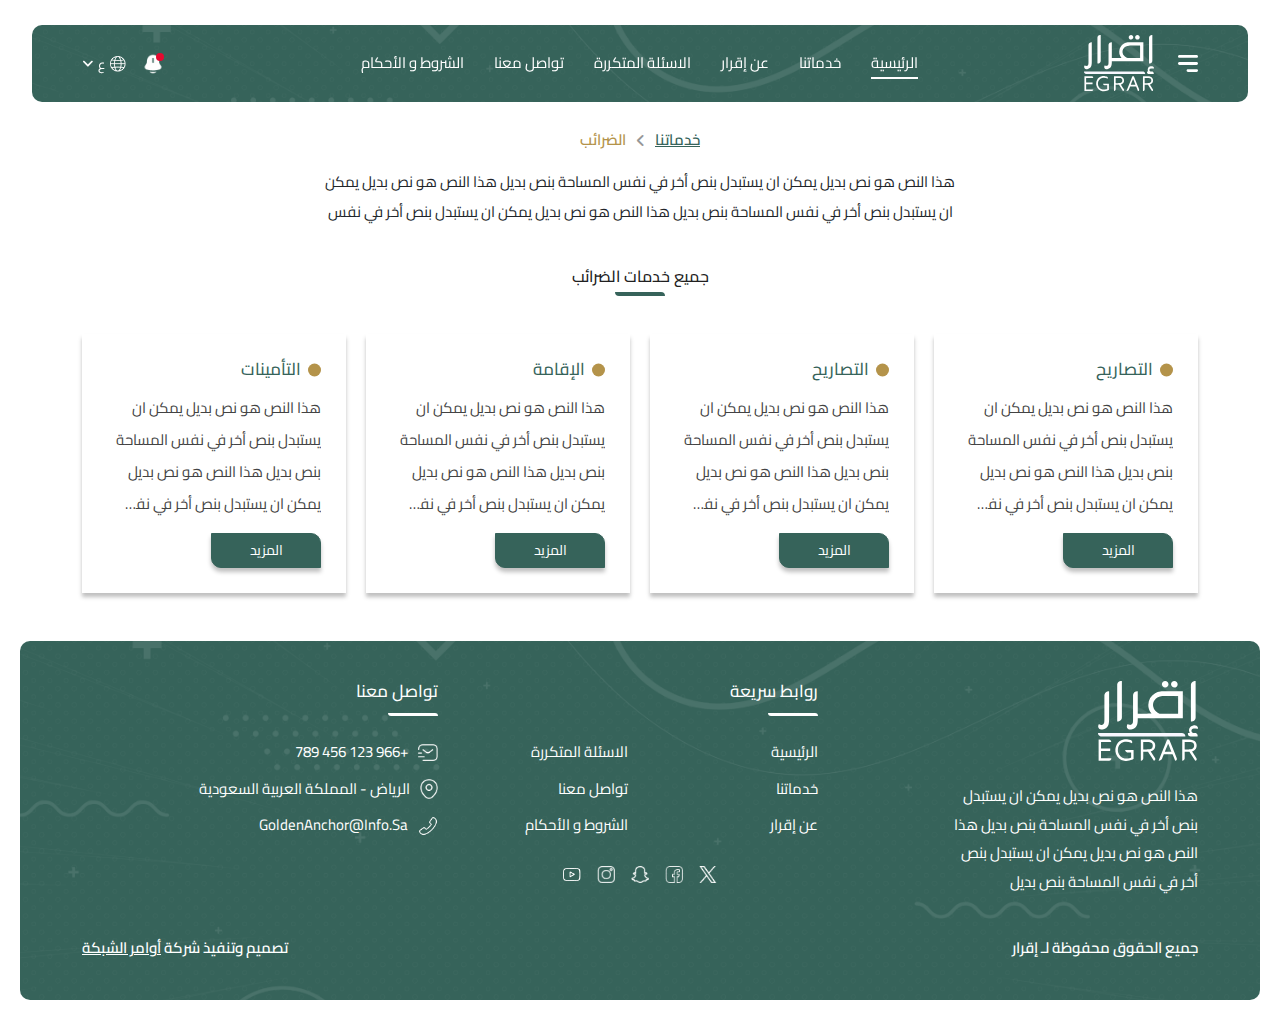
<file: servicesDetailes.html>
<!DOCTYPE html>
<!-- if english add lang="en" dir="ltr" -->
<html lang="ar" dir="rtl">

<head>
  <meta charset="utf-8" />
  <meta http-equiv="X-UA-Compatible" content="IE=edge,chrome=1" />
  <meta name="viewport" content="width=device-width, initial-scale=1, maximum-scale=1, user-scalable=no" />
  <title>Home</title>
  <link rel="shortcut icon" href="assets/imgs/color_logo.png" />

  <!-- bootstrap 5 if english -->
  <!-- <link href="./assets/plugins/bootstrap/bootstrap.min.css" rel="stylesheet"> -->

  <!-- bootstrap 5 if arabic -->
  <link rel="stylesheet" href="./assets/plugins/bootstrap/bootstrap.rtl.min.css" />

  <!-- Font Awesome -->
  <link rel="stylesheet" href="./assets/plugins/fontawesome-free-6.2.0-web/css/all.min.css">

  <!-- owl carousel -->
  <link rel="stylesheet" media="all" href="./assets/plugins/OwlCarousel2-2.3.4/dist_2/assets/owl.carousel.min.css" />

  <!-- google fonts -->
  <link rel="preconnect" href="https://fonts.googleapis.com" />
  <link rel="preconnect" href="https://fonts.gstatic.com" crossorigin />
  <link href="https://fonts.googleapis.com/css2?family=Cairo:wght@300;400;500;700&display=swap" rel="stylesheet" />

  <!-- FancyBox -->
  <link rel="stylesheet" href="./assets/plugins/FancyBox/jquery.fancybox.min.css">

  <!-- select 2 -->
  <link rel="stylesheet" href="./assets/plugins/select2/select2.min.css">

  <!-- intlTelInput -->
  <link rel="stylesheet" href="./assets/plugins/flag/css/intlTelInput.css">

  <!-- main css file -->
  <link href="assets/css/style.css" rel="stylesheet" />
</head>

<!-- if arabic add class="ltr" dir="ltr" to body  -->

<body>
  <!-- ******* Start nav  *******-->
  <nav class="normal-nav bg_shap">
    <div class="container">

      <div class="menu d-flex flex-wrap align-items-center">

        <!-- logo -->
        <div class="d-flex gap-lg-4 gap-2 align-items-center">
          <img src="assets/imgs/bars.svg" width="20" class="cu-pointer" alt="bars" data-bs-toggle="offcanvas"
            data-bs-target="#offcanvasWithBothOptions" aria-controls="offcanvasWithBothOptions">

          <a href="index.html" class="">
            <img src="assets/imgs/logo.svg" data-src="assets/imgs/logo.svg" class="logo lazyload" alt="logo" />
          </a>
        </div>

        <!-- menu links -->
        <ul class="menu-links">
          <li class="active">
            <a href="index.html">الرئيسية</a>
          </li>
          <li>
            <a href="ourServices.html">خدماتنا</a>
          </li>
          <li>
            <a href="aboutUs.html">عن إقرار</a>
          </li>
          <li>
            <a href="faqs.html">الاسئلة المتكررة</a>
          </li>
          <li>
            <a href="contactUs.html">تواصل معنا</a>
          </li>
          <li>
            <a href="terms.html">الشروط و الأحكام</a>
          </li>
        </ul>

        <!-- buttons -->
        <div class="d-flex gap-lg-3 gap-2 align-items-center">

          <!-- notifications -->
          <div class="dropdown">
            <button type="button" class="dropdown-toggle" data-bs-toggle="dropdown" aria-expanded="false">
              <div class="not_link">
                <img src="assets/imgs/bell.png" alt="" class="ic">
                <span class='count'></span>
              </div>
            </button>

            <ul class="dropdown-menu xl left">

              <li>
                <a href="#" class="not-item">
                  <div class="icon">
                    <img src="assets/imgs/bell.png" alt="" class="ic">
                  </div>
                  <div class="text w-100">
                    <div class="c-hint fs13 text-end">11:00 ص</div>
                    <p class="fs15 c-black mb-0">تم قبول طلبك رقم 123</p>
                  </div>
                </a>
              </li>

              <li>
                <a href="#" class="not-item">
                  <div class="icon">
                    <img src="assets/imgs/bell.png" alt="" class="ic">
                  </div>
                  <div class="text w-100">
                    <div class="c-hint fs13 text-end">11:00 ص</div>
                    <p class="fs15 c-black mb-0">تم قبول طلبك رقم 123 </p>
                  </div>
                </a>
              </li>

              <li>
                <a href="#" class="not-item">
                  <div class="icon">
                    <img src="assets/imgs/bell.png" alt="" class="ic">
                  </div>
                  <div class="text w-100">
                    <div class="c-hint fs13 text-end">11:00 ص</div>
                    <p class="fs15 c-black mb-0">تم قبول طلبك رقم 123</p>
                  </div>
                </a>
              </li>

              <li>
                <a href="#" class="not-item">
                  <div class="icon">
                    <img src="assets/imgs/bell.png" alt="" class="ic">
                  </div>
                  <div class="text w-100">
                    <div class="c-hint fs13 text-end">11:00 ص</div>
                    <p class="fs15 c-black mb-0">تم قبول طلبك رقم 123</p>
                  </div>
                </a>
              </li>

            </ul>
          </div>

          <!-- <button class="btn btn-secondary" data-bs-target="#loginModal" data-bs-toggle="modal">تسجيل</button> -->

          <!-- lang -->
          <div class="dropdown">
            <button type="button" class="dropdown-toggle" data-bs-toggle="dropdown" aria-expanded="false">
              <img src="assets/imgs/world.png" alt="" class="drop-ic">
              <span class="lang drop-text">ع</span>
              <i class="fa-solid fa-angle-down drop-ic"></i>
            </button>

            <ul class="dropdown-menu drop-lang left">
              <li>
                <a href="#" class="profile-item">العربية</a>
              </li>
              <li>
                <a href="#" class="profile-item">English</a>
              </li>
            </ul>
          </div>

          <!-- Burger -->
          <div class="toggle d-block d-md-none">
            <img src="assets/imgs/bars.svg" width="20" alt="bars">
          </div>
        </div>
      </div>

      <div class="overlay"></div>

    </div>
  </nav>
  <!--******* end nav *******-->

  <!-- ******* start offcanvas ******* -->
  <div class="offcanvas offcanvas-start" data-bs-scroll="true" tabindex="-1" id="offcanvasWithBothOptions"
    aria-labelledby="offcanvasWithBothOptionsLabel">
    <div class="offcanvas-header">
      <button type="button" class="btn-close ms-auto" data-bs-dismiss="offcanvas" aria-label="Close"></button>
    </div>
    <div class="offcanvas-body">
      <a href="index.html" class="logo">
        <img src="assets/imgs/color_logo.png" class="img" alt="logo" />
      </a>

      <!-- <div>
        <p class="lh-lg fs15 text-center c-black">
          عفوا لم تقم بتسجيل الدخول لتتمكن من الوصول الي بيانات طلباتك والملف الشخصي
        </p>
        <button class="btn btn-secondary mx-auto" data-bs-target="#loginModal" data-bs-toggle="modal">تسجيل</button>
      </div> -->

      <div class="mb-4">
        <div class="d-flex justify-content-center align-items-center gap-2 flex-column">
          <img src="assets/imgs/profile.png" alt="" class="circle_img">
          <span class="fs15 c-secondary">محمد أشرف</span>
        </div>
      </div>

      <ul class='offcanvas-links'>
        <li class="fs16 c-primary fw-bold">طلباتي</li>
        <li>
          <a href="newOrders.html">
            طلبات جديدة
            <i class="fa-solid fa-angle-left"></i>
          </a>
        </li>
        <li>
          <a href="currentOrders.html">
            طلبات حالية
            <i class="fa-solid fa-angle-left"></i>
          </a>
        </li>
        <li>
          <a href="finishedOrders.html">
            طلبات منتهية
            <i class="fa-solid fa-angle-left"></i>
          </a>
        </li>
        <li>
          <a href="commercialRecords.html" class="c-black">
            السجلات التجارية
            <i class="fa-solid fa-angle-left"></i>
          </a>
        </li>
        <li>
          <a href="profile.html" class="c-black">
            الملف الشخصي
            <i class="fa-solid fa-angle-left"></i>
          </a>
        </li>
      </ul>

      <button class="btn btn-red mt-5 mx-auto">تسجيل الخروج</button>
    </div>
  </div>
  <!-- ******* end offcanvas ******* -->

  <!--******* start page unique content *******-->
  <main class='mt-6'>

    <!--**** Start services section ****-->
    <section class="services_sec py-5">
      <div class="container">

        <div class="row mb-4">
          <div class="col-lg-7 col-md-10 mx-auto">
            <div class="breadcrumb_m mb-3">
              <a href="ourServices.html" class="breadcrumb_link active">خدماتنا</a>
              <i class="fa-solid fa-angle-left ic"></i>
              <span class="breadcrumb_link">الضرائب</span>
            </div>
            <p class="c-gray lh-lg text-center">
              هذا النص هو نص بديل يمكن ان يستبدل بنص أخر في نفس المساحة بنص بديل هذا النص هو نص بديل يمكن ان يستبدل بنص
              أخر في نفس المساحة بنص بديل
              هذا النص هو نص بديل يمكن ان يستبدل بنص أخر في نفس
            </p>
          </div>
        </div>

        <h2 class="main_title mx-auto w-fit center fs16 mb-5 black">جميع خدمات الضرائب</h2>

        <!--** Start services cards **-->
        <div class="services_cards grid-4">

          <!--**** card ****-->
          <div class="services_card">
            <h5 class="title c-primary">التصاريح</h5>
            <p class="services_desc">
              هذا النص هو نص بديل يمكن ان يستبدل بنص أخر في نفس المساحة بنص بديل
              هذا النص هو نص بديل يمكن ان يستبدل بنص أخر في نفس المساحة بنص بديل
            </p>
            <a href="servicesDetailes.html" class="btn btn-primary main_shadow">المزيد</a>
          </div>

          <!--**** card ****-->
          <div class="services_card">
            <h5 class="title c-primary">التصاريح</h5>
            <p class="services_desc">
              هذا النص هو نص بديل يمكن ان يستبدل بنص أخر في نفس المساحة بنص بديل
              هذا النص هو نص بديل يمكن ان يستبدل بنص أخر في نفس المساحة بنص بديل
            </p>
            <a href="servicesDetailes.html" class="btn btn-primary main_shadow">المزيد</a>
          </div>

          <!--**** card ****-->
          <div class="services_card">
            <h5 class="title c-primary">الإقامة</h5>
            <p class="services_desc">
              هذا النص هو نص بديل يمكن ان يستبدل بنص أخر في نفس المساحة بنص بديل
              هذا النص هو نص بديل يمكن ان يستبدل بنص أخر في نفس المساحة بنص بديل
            </p>
            <a href="servicesDetailes.html" class="btn btn-primary main_shadow">المزيد</a>
          </div>

          <!--**** card ****-->
          <div class="services_card">
            <h5 class="title c-primary">التأمينات</h5>
            <p class="services_desc">
              هذا النص هو نص بديل يمكن ان يستبدل بنص أخر في نفس المساحة بنص بديل
              هذا النص هو نص بديل يمكن ان يستبدل بنص أخر في نفس المساحة بنص بديل
            </p>
            <a href="servicesDetailes.html" class="btn btn-primary main_shadow">المزيد</a>
          </div>

        </div>
        <!--** End services cards **-->

      </div>
    </section>
    <!--**** End services section ****-->

  </main>
  <!--******* end page unique content *******-->

  <!--***** Start Footer *****-->
  <footer class="footer bg_shap">
    <div class="container">

      <div class="row footer-cards gy-5">

        <div class="col-lg-4 col-md-6 col-12">
          <div class="foot-content">
            <a href="index.html">
              <img src="./assets/imgs/logo.svg" alt="" class="foot-logo">
            </a>
            <p class="footer-info">
              هذا النص هو نص بديل يمكن ان يستبدل بنص أخر في نفس المساحة بنص بديل هذا النص هو نص بديل يمكن
              ان يستبدل بنص
              أخر في نفس المساحة بنص بديل
            </p>
          </div>
        </div>

        <div class="col-lg-4 col-md-6 col-12">
          <div class="foot-content">
            <h3 class="footer-head">روابط سريعة</h3>
            <div class="footer-links row">

              <div class="col-6">
                <a href="index.html" class="link">الرئيسية</a>
                <a href="ourServices.html" class="link">خدماتنا</a>
                <a href="aboutUs.html" class="link">عن إقرار</a>
              </div>

              <div class="col-6">
                <a href="faqs.html" class="link">الاسئلة المتكررة</a>
                <a href="contactUs.html" class="link">تواصل معنا</a>
                <a href="terms.html" class="link">الشروط و الأحكام</a>
              </div>

            </div>

            <div class="social-icons">

              <a href="#" class="social-ic">
                <img src="./assets/imgs/social_ic1.png" class="ic" alt="">
              </a>

              <a href="#" class="social-ic">
                <img src="./assets/imgs/social_ic2.png" class="ic" alt="">
              </a>

              <a href="#" class="social-ic">
                <img src="./assets/imgs/social_ic3.png" class="ic" alt="">
              </a>

              <a href="#" class="social-ic">
                <img src="./assets/imgs/social_ic4.png" class="ic" alt="">
              </a>

              <a href="#" class="social-ic">
                <img src="./assets/imgs/social_ic5.png" class="ic" alt="">
              </a>

            </div>
          </div>
        </div>

        <div class="col-lg-4 col-sm-6">
          <div class="foot-content">
            <h3 class="footer-head">تواصل معنا</h3>
            <div class="footer-links soacial-links">
              <a href="http://wa.me/+201028527723" target="_blank" class="link">
                <img src="./assets/imgs/mail_ic.png" alt="" class="img">
                <span>+966 123 456 789</span>
              </a>
              <div class="link">
                <img src="./assets/imgs/map_ic.png" alt="" class="img">
                <span>الرياض - المملكة العربية السعودية</span>
              </div>
              <a href="mailto:abdallahzeko8@gmail.com" target="_blank" class="link">
                <img src="./assets/imgs/call_ic.png" alt="" class="img">
                <span>GoldenAnchor@info.sa</span>
              </a>
            </div>
          </div>
        </div>
      </div>

      <div class="copy-right">
        <p class="info">جميع الحقوق محفوظة لـ إقرار</p>
        <p class="info">تصميم وتنفيذ شركة <a href="https://aait.sa/" target="_blank" class='link'>أوامر
            الشبكة</a></p>
      </div>

    </div>
  </footer>
  <!--***** End Footer *****-->

  <!-- start scroll-top-->
  <div id="scroll-top" class="text-center">
    <i class="fas fa-angle-up"></i>
  </div>
  <!-- end scroll-top-->

  <!-- Jquery -->
  <script src="./assets/plugins/jquery/jquery-3.5.1.min.js"></script>
  <!-- Bootstrap 5 -->
  <script src="./assets/plugins/bootstrap/bootstrap.bundle.min.js"></script>
  <!-- Owl Carousel -->
  <script src="./assets/plugins/OwlCarousel2-2.3.4/dist_2/owl.carousel.min.js"></script>
  <!-- FancyBox -->
  <script src="./assets/plugins/FancyBox/jquery.fancybox.min.js"></script>
  <!-- Select 2 -->
  <script src="./assets/plugins/select2/select2.js"></script>
  <!-- intlTelInput -->
  <script src="./assets/plugins/flag/js/intlTelInput.min.js"></script>
  <!-- main js file -->
  <script src="assets/js/scripts.js"></script>
</body>

</html>
</file>
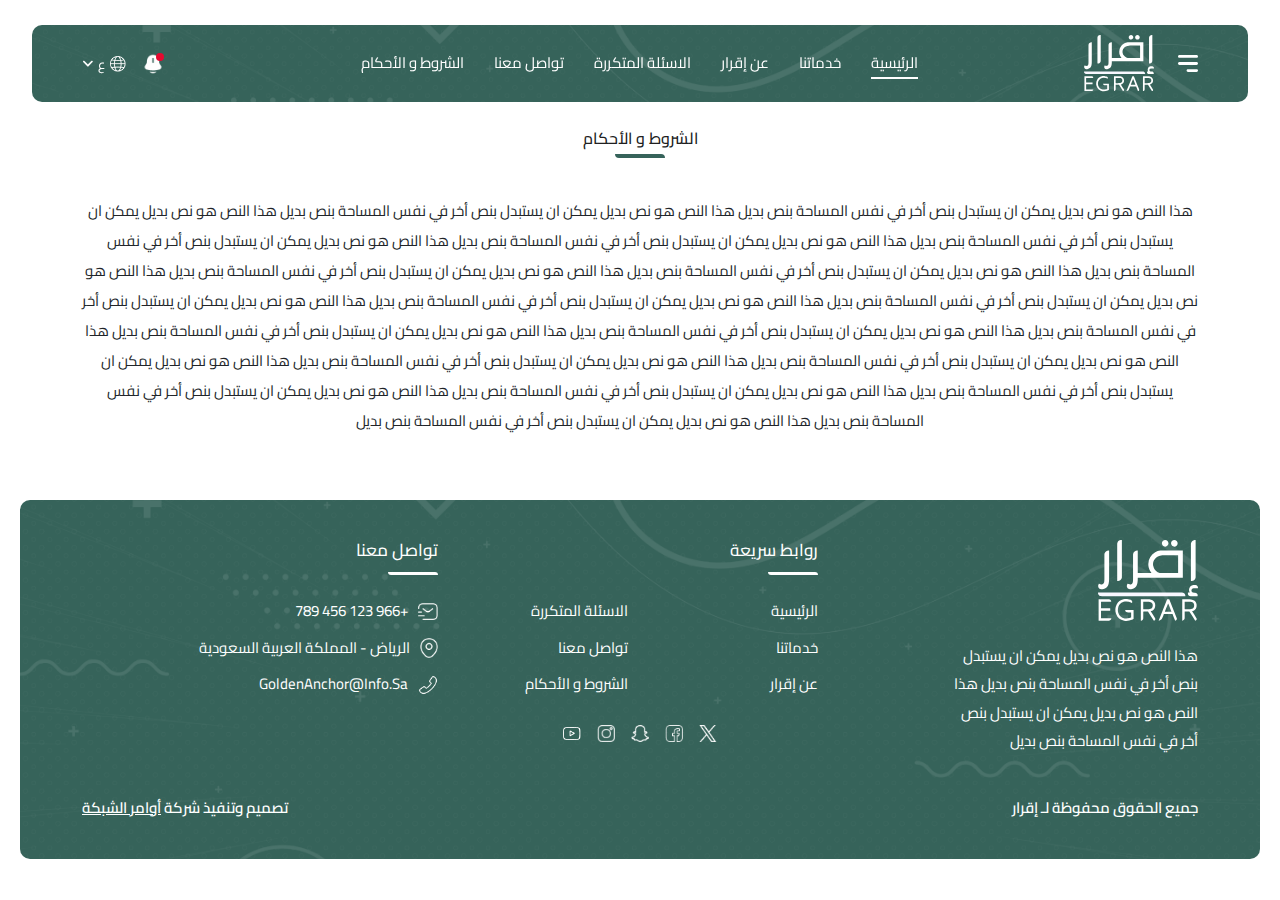
<file: terms.html>
<!DOCTYPE html>
<!-- if english add lang="en" dir="ltr" -->
<html lang="ar" dir="rtl">

<head>
  <meta charset="utf-8" />
  <meta http-equiv="X-UA-Compatible" content="IE=edge,chrome=1" />
  <meta name="viewport" content="width=device-width, initial-scale=1, maximum-scale=1, user-scalable=no" />
  <title>Home</title>
  <link rel="shortcut icon" href="assets/imgs/color_logo.png" />

  <!-- bootstrap 5 if english -->
  <!-- <link href="./assets/plugins/bootstrap/bootstrap.min.css" rel="stylesheet"> -->

  <!-- bootstrap 5 if arabic -->
  <link rel="stylesheet" href="./assets/plugins/bootstrap/bootstrap.rtl.min.css" />

  <!-- Font Awesome -->
  <link rel="stylesheet" href="./assets/plugins/fontawesome-free-6.2.0-web/css/all.min.css">

  <!-- owl carousel -->
  <link rel="stylesheet" media="all" href="./assets/plugins/OwlCarousel2-2.3.4/dist_2/assets/owl.carousel.min.css" />

  <!-- google fonts -->
  <link rel="preconnect" href="https://fonts.googleapis.com" />
  <link rel="preconnect" href="https://fonts.gstatic.com" crossorigin />
  <link href="https://fonts.googleapis.com/css2?family=Cairo:wght@300;400;500;700&display=swap" rel="stylesheet" />

  <!-- FancyBox -->
  <link rel="stylesheet" href="./assets/plugins/FancyBox/jquery.fancybox.min.css">

  <!-- select 2 -->
  <link rel="stylesheet" href="./assets/plugins/select2/select2.min.css">

  <!-- intlTelInput -->
  <link rel="stylesheet" href="./assets/plugins/flag/css/intlTelInput.css">

  <!-- main css file -->
  <link href="assets/css/style.css" rel="stylesheet" />
</head>

<!-- if arabic add class="ltr" dir="ltr" to body  -->

<body>
  <!-- ******* Start nav  *******-->
  <nav class="normal-nav bg_shap">
    <div class="container">

      <div class="menu d-flex flex-wrap align-items-center">

        <!-- logo -->
        <div class="d-flex gap-lg-4 gap-2 align-items-center">
          <img src="assets/imgs/bars.svg" width="20" class="cu-pointer" alt="bars" data-bs-toggle="offcanvas"
            data-bs-target="#offcanvasWithBothOptions" aria-controls="offcanvasWithBothOptions">

          <a href="index.html" class="">
            <img src="assets/imgs/logo.svg" data-src="assets/imgs/logo.svg" class="logo lazyload" alt="logo" />
          </a>
        </div>

        <!-- menu links -->
        <ul class="menu-links">
          <li class="active">
            <a href="index.html">الرئيسية</a>
          </li>
          <li>
            <a href="ourServices.html">خدماتنا</a>
          </li>
          <li>
            <a href="aboutUs.html">عن إقرار</a>
          </li>
          <li>
            <a href="faqs.html">الاسئلة المتكررة</a>
          </li>
          <li>
            <a href="contactUs.html">تواصل معنا</a>
          </li>
          <li>
            <a href="terms.html">الشروط و الأحكام</a>
          </li>
        </ul>

        <!-- buttons -->
        <div class="d-flex gap-lg-3 gap-2 align-items-center">

          <!-- notifications -->
          <div class="dropdown">
            <button type="button" class="dropdown-toggle" data-bs-toggle="dropdown" aria-expanded="false">
              <div class="not_link">
                <img src="assets/imgs/bell.png" alt="" class="ic">
                <span class='count'></span>
              </div>
            </button>

            <ul class="dropdown-menu xl left">

              <li>
                <a href="#" class="not-item">
                  <div class="icon">
                    <img src="assets/imgs/bell.png" alt="" class="ic">
                  </div>
                  <div class="text w-100">
                    <div class="c-hint fs13 text-end">11:00 ص</div>
                    <p class="fs15 c-black mb-0">تم قبول طلبك رقم 123</p>
                  </div>
                </a>
              </li>

              <li>
                <a href="#" class="not-item">
                  <div class="icon">
                    <img src="assets/imgs/bell.png" alt="" class="ic">
                  </div>
                  <div class="text w-100">
                    <div class="c-hint fs13 text-end">11:00 ص</div>
                    <p class="fs15 c-black mb-0">تم قبول طلبك رقم 123 </p>
                  </div>
                </a>
              </li>

              <li>
                <a href="#" class="not-item">
                  <div class="icon">
                    <img src="assets/imgs/bell.png" alt="" class="ic">
                  </div>
                  <div class="text w-100">
                    <div class="c-hint fs13 text-end">11:00 ص</div>
                    <p class="fs15 c-black mb-0">تم قبول طلبك رقم 123</p>
                  </div>
                </a>
              </li>

              <li>
                <a href="#" class="not-item">
                  <div class="icon">
                    <img src="assets/imgs/bell.png" alt="" class="ic">
                  </div>
                  <div class="text w-100">
                    <div class="c-hint fs13 text-end">11:00 ص</div>
                    <p class="fs15 c-black mb-0">تم قبول طلبك رقم 123</p>
                  </div>
                </a>
              </li>

            </ul>
          </div>

          <!-- <button class="btn btn-secondary" data-bs-target="#loginModal" data-bs-toggle="modal">تسجيل</button> -->

          <!-- lang -->
          <div class="dropdown">
            <button type="button" class="dropdown-toggle" data-bs-toggle="dropdown" aria-expanded="false">
              <img src="assets/imgs/world.png" alt="" class="drop-ic">
              <span class="lang drop-text">ع</span>
              <i class="fa-solid fa-angle-down drop-ic"></i>
            </button>

            <ul class="dropdown-menu drop-lang left">
              <li>
                <a href="#" class="profile-item">العربية</a>
              </li>
              <li>
                <a href="#" class="profile-item">English</a>
              </li>
            </ul>
          </div>

          <!-- Burger -->
          <div class="toggle d-block d-md-none">
            <img src="assets/imgs/bars.svg" width="20" alt="bars">
          </div>
        </div>
      </div>

      <div class="overlay"></div>

    </div>
  </nav>
  <!--******* end nav *******-->

  <!-- ******* start offcanvas ******* -->
  <div class="offcanvas offcanvas-start" data-bs-scroll="true" tabindex="-1" id="offcanvasWithBothOptions"
    aria-labelledby="offcanvasWithBothOptionsLabel">
    <div class="offcanvas-header">
      <button type="button" class="btn-close ms-auto" data-bs-dismiss="offcanvas" aria-label="Close"></button>
    </div>
    <div class="offcanvas-body">
      <a href="index.html" class="logo">
        <img src="assets/imgs/color_logo.png" class="img" alt="logo" />
      </a>

      <!-- <div>
        <p class="lh-lg fs15 text-center c-black">
          عفوا لم تقم بتسجيل الدخول لتتمكن من الوصول الي بيانات طلباتك والملف الشخصي
        </p>
        <button class="btn btn-secondary mx-auto" data-bs-target="#loginModal" data-bs-toggle="modal">تسجيل</button>
      </div> -->

      <div class="mb-4">
        <div class="d-flex justify-content-center align-items-center gap-2 flex-column">
          <img src="assets/imgs/profile.png" alt="" class="circle_img">
          <span class="fs15 c-secondary">محمد أشرف</span>
        </div>
      </div>

      <ul class='offcanvas-links'>
        <li class="fs16 c-primary fw-bold">طلباتي</li>
        <li>
          <a href="newOrders.html">
            طلبات جديدة
            <i class="fa-solid fa-angle-left"></i>
          </a>
        </li>
        <li>
          <a href="currentOrders.html">
            طلبات حالية
            <i class="fa-solid fa-angle-left"></i>
          </a>
        </li>
        <li>
          <a href="finishedOrders.html">
            طلبات منتهية
            <i class="fa-solid fa-angle-left"></i>
          </a>
        </li>
        <li>
          <a href="commercialRecords.html" class="c-black">
            السجلات التجارية
            <i class="fa-solid fa-angle-left"></i>
          </a>
        </li>
        <li>
          <a href="profile.html" class="c-black">
            الملف الشخصي
            <i class="fa-solid fa-angle-left"></i>
          </a>
        </li>
      </ul>

      <button class="btn btn-red mt-5 mx-auto">تسجيل الخروج</button>
    </div>
  </div>
  <!-- ******* end offcanvas ******* -->

  <!--******* start page unique content *******-->
  <main class="mt-6">

    <!--**** Start Terms section ****-->
    <section class="terms_sec py-5">
      <div class="container">
        <h2 class="main_title w-fit mx-auto fs16 center mb-5 black">الشروط و الأحكام</h2>

        <p class="lh-lg c-gray text-center">
          هذا النص هو نص بديل يمكن ان يستبدل بنص أخر في نفس المساحة بنص بديل هذا النص هو نص بديل يمكن ان يستبدل بنص أخر
          في نفس المساحة بنص بديل هذا النص هو نص بديل يمكن ان يستبدل بنص أخر في نفس المساحة بنص بديل هذا النص هو نص بديل
          يمكن ان يستبدل بنص أخر في نفس المساحة بنص بديل هذا النص هو نص بديل يمكن ان يستبدل بنص أخر في نفس المساحة بنص
          بديل هذا النص هو نص بديل يمكن ان يستبدل بنص أخر في نفس المساحة بنص بديل
          هذا النص هو نص بديل يمكن ان يستبدل بنص أخر في نفس المساحة بنص بديل هذا النص هو نص بديل يمكن ان يستبدل بنص أخر
          في نفس المساحة بنص بديل هذا النص هو نص بديل يمكن ان يستبدل بنص أخر في نفس المساحة بنص بديل هذا النص هو نص بديل
          يمكن ان يستبدل بنص أخر في نفس المساحة بنص بديل هذا النص هو نص بديل يمكن ان يستبدل بنص أخر في نفس المساحة بنص
          بديل هذا النص هو نص بديل يمكن ان يستبدل بنص أخر في نفس المساحة بنص بديل
          هذا النص هو نص بديل يمكن ان يستبدل بنص أخر في نفس المساحة بنص بديل هذا النص هو نص بديل يمكن ان يستبدل بنص أخر
          في نفس المساحة بنص بديل هذا النص هو نص بديل يمكن ان يستبدل بنص أخر في نفس المساحة بنص بديل هذا النص هو نص بديل
          يمكن ان يستبدل بنص أخر في نفس المساحة بنص بديل هذا النص هو نص بديل يمكن ان يستبدل بنص أخر في نفس المساحة بنص
          بديل هذا النص هو نص بديل يمكن ان يستبدل بنص أخر في نفس المساحة بنص بديل
        </p>
      </div>
    </section>
    <!--**** End Terms section ****-->

  </main>
  <!--******* end page unique content *******-->

  <!--***** Start Footer *****-->
  <footer class="footer bg_shap">
    <div class="container">

      <div class="row footer-cards gy-5">

        <div class="col-lg-4 col-md-6 col-12">
          <div class="foot-content">
            <a href="index.html">
              <img src="./assets/imgs/logo.svg" alt="" class="foot-logo">
            </a>
            <p class="footer-info">
              هذا النص هو نص بديل يمكن ان يستبدل بنص أخر في نفس المساحة بنص بديل هذا النص هو نص بديل يمكن
              ان يستبدل بنص
              أخر في نفس المساحة بنص بديل
            </p>
          </div>
        </div>

        <div class="col-lg-4 col-md-6 col-12">
          <div class="foot-content">
            <h3 class="footer-head">روابط سريعة</h3>
            <div class="footer-links row">

              <div class="col-6">
                <a href="index.html" class="link">الرئيسية</a>
                <a href="ourServices.html" class="link">خدماتنا</a>
                <a href="aboutUs.html" class="link">عن إقرار</a>
              </div>

              <div class="col-6">
                <a href="faqs.html" class="link">الاسئلة المتكررة</a>
                <a href="contactUs.html" class="link">تواصل معنا</a>
                <a href="terms.html" class="link">الشروط و الأحكام</a>
              </div>

            </div>

            <div class="social-icons">

              <a href="#" class="social-ic">
                <img src="./assets/imgs/social_ic1.png" class="ic" alt="">
              </a>

              <a href="#" class="social-ic">
                <img src="./assets/imgs/social_ic2.png" class="ic" alt="">
              </a>

              <a href="#" class="social-ic">
                <img src="./assets/imgs/social_ic3.png" class="ic" alt="">
              </a>

              <a href="#" class="social-ic">
                <img src="./assets/imgs/social_ic4.png" class="ic" alt="">
              </a>

              <a href="#" class="social-ic">
                <img src="./assets/imgs/social_ic5.png" class="ic" alt="">
              </a>

            </div>
          </div>
        </div>

        <div class="col-lg-4 col-sm-6">
          <div class="foot-content">
            <h3 class="footer-head">تواصل معنا</h3>
            <div class="footer-links soacial-links">
              <a href="http://wa.me/+201028527723" target="_blank" class="link">
                <img src="./assets/imgs/mail_ic.png" alt="" class="img">
                <span>+966 123 456 789</span>
              </a>
              <div class="link">
                <img src="./assets/imgs/map_ic.png" alt="" class="img">
                <span>الرياض - المملكة العربية السعودية</span>
              </div>
              <a href="mailto:abdallahzeko8@gmail.com" target="_blank" class="link">
                <img src="./assets/imgs/call_ic.png" alt="" class="img">
                <span>GoldenAnchor@info.sa</span>
              </a>
            </div>
          </div>
        </div>
      </div>

      <div class="copy-right">
        <p class="info">جميع الحقوق محفوظة لـ إقرار</p>
        <p class="info">تصميم وتنفيذ شركة <a href="https://aait.sa/" target="_blank" class='link'>أوامر
            الشبكة</a></p>
      </div>

    </div>
  </footer>
  <!--***** End Footer *****-->

  <!-- start scroll-top-->
  <div id="scroll-top" class="text-center">
    <i class="fas fa-angle-up"></i>
  </div>
  <!-- end scroll-top-->

  <!-- Jquery -->
  <script src="./assets/plugins/jquery/jquery-3.5.1.min.js"></script>
  <!-- Bootstrap 5 -->
  <script src="./assets/plugins/bootstrap/bootstrap.bundle.min.js"></script>
  <!-- Owl Carousel -->
  <script src="./assets/plugins/OwlCarousel2-2.3.4/dist_2/owl.carousel.min.js"></script>
  <!-- FancyBox -->
  <script src="./assets/plugins/FancyBox/jquery.fancybox.min.js"></script>
  <!-- Select 2 -->
  <script src="./assets/plugins/select2/select2.js"></script>
  <!-- intlTelInput -->
  <script src="./assets/plugins/flag/js/intlTelInput.min.js"></script>
  <!-- main js file -->
  <script src="assets/js/scripts.js"></script>
</body>

</html>
</file>
<file: assets/plugins/flag/css/intlTelInput.css>
.iti {
  position: relative;
  display: inline-block; }
  .iti * {
    box-sizing: border-box;
    -moz-box-sizing: border-box; }
  .iti__hide {
    display: none; }
  .iti__v-hide {
    visibility: hidden; }
  .iti input, .iti input[type=text], .iti input[type=tel] {
    position: relative;
    z-index: 0;
    margin-top: 0 !important;
    margin-bottom: 0 !important;
    padding-right: 36px;
    margin-right: 0; }
  .iti__flag-container {
    position: absolute;
    top: 0;
    bottom: 0;
    right: 0;
    padding: 1px; }
  .iti__selected-flag {
    z-index: 1;
    position: relative;
    display: flex;
    align-items: center;
    height: 100%;
    padding: 0 6px 0 8px; }
  .iti__arrow {
    margin-left: 6px;
    width: 0;
    height: 0;
    border-left: 3px solid transparent;
    border-right: 3px solid transparent;
    border-top: 4px solid #555; }
    .iti__arrow--up {
      border-top: none;
      border-bottom: 4px solid #555; }
  .iti__country-list {
    position: absolute;
    z-index: 2;
    list-style: none;
    text-align: left;
    padding: 0;
    margin: 0 0 0 -1px;
    box-shadow: 1px 1px 4px rgba(0, 0, 0, 0.2);
    background-color: white;
    border: 1px solid #CCC;
    white-space: nowrap;
    max-height: 200px;
    overflow-y: scroll;
    -webkit-overflow-scrolling: touch; }
    .iti__country-list--dropup {
      bottom: 100%;
      margin-bottom: -1px; }
    @media (max-width: 500px) {
      .iti__country-list {
        white-space: normal; } }
  .iti__flag-box {
    display: inline-block;
    width: 20px; }
  .iti__divider {
    padding-bottom: 5px;
    margin-bottom: 5px;
    border-bottom: 1px solid #CCC; }
  .iti__country {
    padding: 5px 10px;
    outline: none; }
  .iti__dial-code {
    color: #999; }
  .iti__country.iti__highlight {
    background-color: rgba(0, 0, 0, 0.05); }
  .iti__flag-box, .iti__country-name, .iti__dial-code {
    vertical-align: middle; }
  .iti__flag-box, .iti__country-name {
    margin-right: 6px; }
  .iti--allow-dropdown input, .iti--allow-dropdown input[type=text], .iti--allow-dropdown input[type=tel], .iti--separate-dial-code input, .iti--separate-dial-code input[type=text], .iti--separate-dial-code input[type=tel] {
    padding-right: 6px;
    padding-left: 52px;
    margin-left: 0; }
  .iti--allow-dropdown .iti__flag-container, .iti--separate-dial-code .iti__flag-container {
    right: auto;
    left: 0; }
  .iti--allow-dropdown .iti__flag-container:hover {
    cursor: pointer; }
    .iti--allow-dropdown .iti__flag-container:hover .iti__selected-flag {
      background-color: rgba(0, 0, 0, 0.05); }
  .iti--allow-dropdown input[disabled] + .iti__flag-container:hover,
  .iti--allow-dropdown input[readonly] + .iti__flag-container:hover {
    cursor: default; }
    .iti--allow-dropdown input[disabled] + .iti__flag-container:hover .iti__selected-flag,
    .iti--allow-dropdown input[readonly] + .iti__flag-container:hover .iti__selected-flag {
      background-color: transparent; }
  .iti--separate-dial-code .iti__selected-flag {
    background-color: rgba(0, 0, 0, 0.05); }
  .iti--separate-dial-code .iti__selected-dial-code {
    margin-left: 6px; }
  .iti--container {
    position: absolute;
    top: -1000px;
    left: -1000px;
    z-index: 1060;
    padding: 1px; }
    .iti--container:hover {
      cursor: pointer; }

.iti-mobile .iti--container {
  top: 30px;
  bottom: 30px;
  left: 30px;
  right: 30px;
  position: fixed; }

.iti-mobile .iti__country-list {
  max-height: 100%;
  width: 100%; }

.iti-mobile .iti__country {
  padding: 10px 10px;
  line-height: 1.5em; }

.iti__flag {
  width: 20px; }
  .iti__flag.iti__be {
    width: 18px; }
  .iti__flag.iti__ch {
    width: 15px; }
  .iti__flag.iti__mc {
    width: 19px; }
  .iti__flag.iti__ne {
    width: 18px; }
  .iti__flag.iti__np {
    width: 13px; }
  .iti__flag.iti__va {
    width: 15px; }
  @media (-webkit-min-device-pixel-ratio: 2), (min-resolution: 192dpi) {
    .iti__flag {
      background-size: 5652px 15px; } }
  .iti__flag.iti__ac {
    height: 10px;
    background-position: 0px 0px; }
  .iti__flag.iti__ad {
    height: 14px;
    background-position: -22px 0px; }
  .iti__flag.iti__ae {
    height: 10px;
    background-position: -44px 0px; }
  .iti__flag.iti__af {
    height: 14px;
    background-position: -66px 0px; }
  .iti__flag.iti__ag {
    height: 14px;
    background-position: -88px 0px; }
  .iti__flag.iti__ai {
    height: 10px;
    background-position: -110px 0px; }
  .iti__flag.iti__al {
    height: 15px;
    background-position: -132px 0px; }
  .iti__flag.iti__am {
    height: 10px;
    background-position: -154px 0px; }
  .iti__flag.iti__ao {
    height: 14px;
    background-position: -176px 0px; }
  .iti__flag.iti__aq {
    height: 14px;
    background-position: -198px 0px; }
  .iti__flag.iti__ar {
    height: 13px;
    background-position: -220px 0px; }
  .iti__flag.iti__as {
    height: 10px;
    background-position: -242px 0px; }
  .iti__flag.iti__at {
    height: 14px;
    background-position: -264px 0px; }
  .iti__flag.iti__au {
    height: 10px;
    background-position: -286px 0px; }
  .iti__flag.iti__aw {
    height: 14px;
    background-position: -308px 0px; }
  .iti__flag.iti__ax {
    height: 13px;
    background-position: -330px 0px; }
  .iti__flag.iti__az {
    height: 10px;
    background-position: -352px 0px; }
  .iti__flag.iti__ba {
    height: 10px;
    background-position: -374px 0px; }
  .iti__flag.iti__bb {
    height: 14px;
    background-position: -396px 0px; }
  .iti__flag.iti__bd {
    height: 12px;
    background-position: -418px 0px; }
  .iti__flag.iti__be {
    height: 15px;
    background-position: -440px 0px; }
  .iti__flag.iti__bf {
    height: 14px;
    background-position: -460px 0px; }
  .iti__flag.iti__bg {
    height: 12px;
    background-position: -482px 0px; }
  .iti__flag.iti__bh {
    height: 12px;
    background-position: -504px 0px; }
  .iti__flag.iti__bi {
    height: 12px;
    background-position: -526px 0px; }
  .iti__flag.iti__bj {
    height: 14px;
    background-position: -548px 0px; }
  .iti__flag.iti__bl {
    height: 14px;
    background-position: -570px 0px; }
  .iti__flag.iti__bm {
    height: 10px;
    background-position: -592px 0px; }
  .iti__flag.iti__bn {
    height: 10px;
    background-position: -614px 0px; }
  .iti__flag.iti__bo {
    height: 14px;
    background-position: -636px 0px; }
  .iti__flag.iti__bq {
    height: 14px;
    background-position: -658px 0px; }
  .iti__flag.iti__br {
    height: 14px;
    background-position: -680px 0px; }
  .iti__flag.iti__bs {
    height: 10px;
    background-position: -702px 0px; }
  .iti__flag.iti__bt {
    height: 14px;
    background-position: -724px 0px; }
  .iti__flag.iti__bv {
    height: 15px;
    background-position: -746px 0px; }
  .iti__flag.iti__bw {
    height: 14px;
    background-position: -768px 0px; }
  .iti__flag.iti__by {
    height: 10px;
    background-position: -790px 0px; }
  .iti__flag.iti__bz {
    height: 14px;
    background-position: -812px 0px; }
  .iti__flag.iti__ca {
    height: 10px;
    background-position: -834px 0px; }
  .iti__flag.iti__cc {
    height: 10px;
    background-position: -856px 0px; }
  .iti__flag.iti__cd {
    height: 15px;
    background-position: -878px 0px; }
  .iti__flag.iti__cf {
    height: 14px;
    background-position: -900px 0px; }
  .iti__flag.iti__cg {
    height: 14px;
    background-position: -922px 0px; }
  .iti__flag.iti__ch {
    height: 15px;
    background-position: -944px 0px; }
  .iti__flag.iti__ci {
    height: 14px;
    background-position: -961px 0px; }
  .iti__flag.iti__ck {
    height: 10px;
    background-position: -983px 0px; }
  .iti__flag.iti__cl {
    height: 14px;
    background-position: -1005px 0px; }
  .iti__flag.iti__cm {
    height: 14px;
    background-position: -1027px 0px; }
  .iti__flag.iti__cn {
    height: 14px;
    background-position: -1049px 0px; }
  .iti__flag.iti__co {
    height: 14px;
    background-position: -1071px 0px; }
  .iti__flag.iti__cp {
    height: 14px;
    background-position: -1093px 0px; }
  .iti__flag.iti__cr {
    height: 12px;
    background-position: -1115px 0px; }
  .iti__flag.iti__cu {
    height: 10px;
    background-position: -1137px 0px; }
  .iti__flag.iti__cv {
    height: 12px;
    background-position: -1159px 0px; }
  .iti__flag.iti__cw {
    height: 14px;
    background-position: -1181px 0px; }
  .iti__flag.iti__cx {
    height: 10px;
    background-position: -1203px 0px; }
  .iti__flag.iti__cy {
    height: 14px;
    background-position: -1225px 0px; }
  .iti__flag.iti__cz {
    height: 14px;
    background-position: -1247px 0px; }
  .iti__flag.iti__de {
    height: 12px;
    background-position: -1269px 0px; }
  .iti__flag.iti__dg {
    height: 10px;
    background-position: -1291px 0px; }
  .iti__flag.iti__dj {
    height: 14px;
    background-position: -1313px 0px; }
  .iti__flag.iti__dk {
    height: 15px;
    background-position: -1335px 0px; }
  .iti__flag.iti__dm {
    height: 10px;
    background-position: -1357px 0px; }
  .iti__flag.iti__do {
    height: 14px;
    background-position: -1379px 0px; }
  .iti__flag.iti__dz {
    height: 14px;
    background-position: -1401px 0px; }
  .iti__flag.iti__ea {
    height: 14px;
    background-position: -1423px 0px; }
  .iti__flag.iti__ec {
    height: 14px;
    background-position: -1445px 0px; }
  .iti__flag.iti__ee {
    height: 13px;
    background-position: -1467px 0px; }
  .iti__flag.iti__eg {
    height: 14px;
    background-position: -1489px 0px; }
  .iti__flag.iti__eh {
    height: 10px;
    background-position: -1511px 0px; }
  .iti__flag.iti__er {
    height: 10px;
    background-position: -1533px 0px; }
  .iti__flag.iti__es {
    height: 14px;
    background-position: -1555px 0px; }
  .iti__flag.iti__et {
    height: 10px;
    background-position: -1577px 0px; }
  .iti__flag.iti__eu {
    height: 14px;
    background-position: -1599px 0px; }
  .iti__flag.iti__fi {
    height: 12px;
    background-position: -1621px 0px; }
  .iti__flag.iti__fj {
    height: 10px;
    background-position: -1643px 0px; }
  .iti__flag.iti__fk {
    height: 10px;
    background-position: -1665px 0px; }
  .iti__flag.iti__fm {
    height: 11px;
    background-position: -1687px 0px; }
  .iti__flag.iti__fo {
    height: 15px;
    background-position: -1709px 0px; }
  .iti__flag.iti__fr {
    height: 14px;
    background-position: -1731px 0px; }
  .iti__flag.iti__ga {
    height: 15px;
    background-position: -1753px 0px; }
  .iti__flag.iti__gb {
    height: 10px;
    background-position: -1775px 0px; }
  .iti__flag.iti__gd {
    height: 12px;
    background-position: -1797px 0px; }
  .iti__flag.iti__ge {
    height: 14px;
    background-position: -1819px 0px; }
  .iti__flag.iti__gf {
    height: 14px;
    background-position: -1841px 0px; }
  .iti__flag.iti__gg {
    height: 14px;
    background-position: -1863px 0px; }
  .iti__flag.iti__gh {
    height: 14px;
    background-position: -1885px 0px; }
  .iti__flag.iti__gi {
    height: 10px;
    background-position: -1907px 0px; }
  .iti__flag.iti__gl {
    height: 14px;
    background-position: -1929px 0px; }
  .iti__flag.iti__gm {
    height: 14px;
    background-position: -1951px 0px; }
  .iti__flag.iti__gn {
    height: 14px;
    background-position: -1973px 0px; }
  .iti__flag.iti__gp {
    height: 14px;
    background-position: -1995px 0px; }
  .iti__flag.iti__gq {
    height: 14px;
    background-position: -2017px 0px; }
  .iti__flag.iti__gr {
    height: 14px;
    background-position: -2039px 0px; }
  .iti__flag.iti__gs {
    height: 10px;
    background-position: -2061px 0px; }
  .iti__flag.iti__gt {
    height: 13px;
    background-position: -2083px 0px; }
  .iti__flag.iti__gu {
    height: 11px;
    background-position: -2105px 0px; }
  .iti__flag.iti__gw {
    height: 10px;
    background-position: -2127px 0px; }
  .iti__flag.iti__gy {
    height: 12px;
    background-position: -2149px 0px; }
  .iti__flag.iti__hk {
    height: 14px;
    background-position: -2171px 0px; }
  .iti__flag.iti__hm {
    height: 10px;
    background-position: -2193px 0px; }
  .iti__flag.iti__hn {
    height: 10px;
    background-position: -2215px 0px; }
  .iti__flag.iti__hr {
    height: 10px;
    background-position: -2237px 0px; }
  .iti__flag.iti__ht {
    height: 12px;
    background-position: -2259px 0px; }
  .iti__flag.iti__hu {
    height: 10px;
    background-position: -2281px 0px; }
  .iti__flag.iti__ic {
    height: 14px;
    background-position: -2303px 0px; }
  .iti__flag.iti__id {
    height: 14px;
    background-position: -2325px 0px; }
  .iti__flag.iti__ie {
    height: 10px;
    background-position: -2347px 0px; }
  .iti__flag.iti__il {
    height: 15px;
    background-position: -2369px 0px; }
  .iti__flag.iti__im {
    height: 10px;
    background-position: -2391px 0px; }
  .iti__flag.iti__in {
    height: 14px;
    background-position: -2413px 0px; }
  .iti__flag.iti__io {
    height: 10px;
    background-position: -2435px 0px; }
  .iti__flag.iti__iq {
    height: 14px;
    background-position: -2457px 0px; }
  .iti__flag.iti__ir {
    height: 12px;
    background-position: -2479px 0px; }
  .iti__flag.iti__is {
    height: 15px;
    background-position: -2501px 0px; }
  .iti__flag.iti__it {
    height: 14px;
    background-position: -2523px 0px; }
  .iti__flag.iti__je {
    height: 12px;
    background-position: -2545px 0px; }
  .iti__flag.iti__jm {
    height: 10px;
    background-position: -2567px 0px; }
  .iti__flag.iti__jo {
    height: 10px;
    background-position: -2589px 0px; }
  .iti__flag.iti__jp {
    height: 14px;
    background-position: -2611px 0px; }
  .iti__flag.iti__ke {
    height: 14px;
    background-position: -2633px 0px; }
  .iti__flag.iti__kg {
    height: 12px;
    background-position: -2655px 0px; }
  .iti__flag.iti__kh {
    height: 13px;
    background-position: -2677px 0px; }
  .iti__flag.iti__ki {
    height: 10px;
    background-position: -2699px 0px; }
  .iti__flag.iti__km {
    height: 12px;
    background-position: -2721px 0px; }
  .iti__flag.iti__kn {
    height: 14px;
    background-position: -2743px 0px; }
  .iti__flag.iti__kp {
    height: 10px;
    background-position: -2765px 0px; }
  .iti__flag.iti__kr {
    height: 14px;
    background-position: -2787px 0px; }
  .iti__flag.iti__kw {
    height: 10px;
    background-position: -2809px 0px; }
  .iti__flag.iti__ky {
    height: 10px;
    background-position: -2831px 0px; }
  .iti__flag.iti__kz {
    height: 10px;
    background-position: -2853px 0px; }
  .iti__flag.iti__la {
    height: 14px;
    background-position: -2875px 0px; }
  .iti__flag.iti__lb {
    height: 14px;
    background-position: -2897px 0px; }
  .iti__flag.iti__lc {
    height: 10px;
    background-position: -2919px 0px; }
  .iti__flag.iti__li {
    height: 12px;
    background-position: -2941px 0px; }
  .iti__flag.iti__lk {
    height: 10px;
    background-position: -2963px 0px; }
  .iti__flag.iti__lr {
    height: 11px;
    background-position: -2985px 0px; }
  .iti__flag.iti__ls {
    height: 14px;
    background-position: -3007px 0px; }
  .iti__flag.iti__lt {
    height: 12px;
    background-position: -3029px 0px; }
  .iti__flag.iti__lu {
    height: 12px;
    background-position: -3051px 0px; }
  .iti__flag.iti__lv {
    height: 10px;
    background-position: -3073px 0px; }
  .iti__flag.iti__ly {
    height: 10px;
    background-position: -3095px 0px; }
  .iti__flag.iti__ma {
    height: 14px;
    background-position: -3117px 0px; }
  .iti__flag.iti__mc {
    height: 15px;
    background-position: -3139px 0px; }
  .iti__flag.iti__md {
    height: 10px;
    background-position: -3160px 0px; }
  .iti__flag.iti__me {
    height: 10px;
    background-position: -3182px 0px; }
  .iti__flag.iti__mf {
    height: 14px;
    background-position: -3204px 0px; }
  .iti__flag.iti__mg {
    height: 14px;
    background-position: -3226px 0px; }
  .iti__flag.iti__mh {
    height: 11px;
    background-position: -3248px 0px; }
  .iti__flag.iti__mk {
    height: 10px;
    background-position: -3270px 0px; }
  .iti__flag.iti__ml {
    height: 14px;
    background-position: -3292px 0px; }
  .iti__flag.iti__mm {
    height: 14px;
    background-position: -3314px 0px; }
  .iti__flag.iti__mn {
    height: 10px;
    background-position: -3336px 0px; }
  .iti__flag.iti__mo {
    height: 14px;
    background-position: -3358px 0px; }
  .iti__flag.iti__mp {
    height: 10px;
    background-position: -3380px 0px; }
  .iti__flag.iti__mq {
    height: 14px;
    background-position: -3402px 0px; }
  .iti__flag.iti__mr {
    height: 14px;
    background-position: -3424px 0px; }
  .iti__flag.iti__ms {
    height: 10px;
    background-position: -3446px 0px; }
  .iti__flag.iti__mt {
    height: 14px;
    background-position: -3468px 0px; }
  .iti__flag.iti__mu {
    height: 14px;
    background-position: -3490px 0px; }
  .iti__flag.iti__mv {
    height: 14px;
    background-position: -3512px 0px; }
  .iti__flag.iti__mw {
    height: 14px;
    background-position: -3534px 0px; }
  .iti__flag.iti__mx {
    height: 12px;
    background-position: -3556px 0px; }
  .iti__flag.iti__my {
    height: 10px;
    background-position: -3578px 0px; }
  .iti__flag.iti__mz {
    height: 14px;
    background-position: -3600px 0px; }
  .iti__flag.iti__na {
    height: 14px;
    background-position: -3622px 0px; }
  .iti__flag.iti__nc {
    height: 10px;
    background-position: -3644px 0px; }
  .iti__flag.iti__ne {
    height: 15px;
    background-position: -3666px 0px; }
  .iti__flag.iti__nf {
    height: 10px;
    background-position: -3686px 0px; }
  .iti__flag.iti__ng {
    height: 10px;
    background-position: -3708px 0px; }
  .iti__flag.iti__ni {
    height: 12px;
    background-position: -3730px 0px; }
  .iti__flag.iti__nl {
    height: 14px;
    background-position: -3752px 0px; }
  .iti__flag.iti__no {
    height: 15px;
    background-position: -3774px 0px; }
  .iti__flag.iti__np {
    height: 15px;
    background-position: -3796px 0px; }
  .iti__flag.iti__nr {
    height: 10px;
    background-position: -3811px 0px; }
  .iti__flag.iti__nu {
    height: 10px;
    background-position: -3833px 0px; }
  .iti__flag.iti__nz {
    height: 10px;
    background-position: -3855px 0px; }
  .iti__flag.iti__om {
    height: 10px;
    background-position: -3877px 0px; }
  .iti__flag.iti__pa {
    height: 14px;
    background-position: -3899px 0px; }
  .iti__flag.iti__pe {
    height: 14px;
    background-position: -3921px 0px; }
  .iti__flag.iti__pf {
    height: 14px;
    background-position: -3943px 0px; }
  .iti__flag.iti__pg {
    height: 15px;
    background-position: -3965px 0px; }
  .iti__flag.iti__ph {
    height: 10px;
    background-position: -3987px 0px; }
  .iti__flag.iti__pk {
    height: 14px;
    background-position: -4009px 0px; }
  .iti__flag.iti__pl {
    height: 13px;
    background-position: -4031px 0px; }
  .iti__flag.iti__pm {
    height: 14px;
    background-position: -4053px 0px; }
  .iti__flag.iti__pn {
    height: 10px;
    background-position: -4075px 0px; }
  .iti__flag.iti__pr {
    height: 14px;
    background-position: -4097px 0px; }
  .iti__flag.iti__ps {
    height: 10px;
    background-position: -4119px 0px; }
  .iti__flag.iti__pt {
    height: 14px;
    background-position: -4141px 0px; }
  .iti__flag.iti__pw {
    height: 13px;
    background-position: -4163px 0px; }
  .iti__flag.iti__py {
    height: 11px;
    background-position: -4185px 0px; }
  .iti__flag.iti__qa {
    height: 8px;
    background-position: -4207px 0px; }
  .iti__flag.iti__re {
    height: 14px;
    background-position: -4229px 0px; }
  .iti__flag.iti__ro {
    height: 14px;
    background-position: -4251px 0px; }
  .iti__flag.iti__rs {
    height: 14px;
    background-position: -4273px 0px; }
  .iti__flag.iti__ru {
    height: 14px;
    background-position: -4295px 0px; }
  .iti__flag.iti__rw {
    height: 14px;
    background-position: -4317px 0px; }
  .iti__flag.iti__sa {
    height: 14px;
    background-position: -4339px 0px; }
  .iti__flag.iti__sb {
    height: 10px;
    background-position: -4361px 0px; }
  .iti__flag.iti__sc {
    height: 10px;
    background-position: -4383px 0px; }
  .iti__flag.iti__sd {
    height: 10px;
    background-position: -4405px 0px; }
  .iti__flag.iti__se {
    height: 13px;
    background-position: -4427px 0px; }
  .iti__flag.iti__sg {
    height: 14px;
    background-position: -4449px 0px; }
  .iti__flag.iti__sh {
    height: 10px;
    background-position: -4471px 0px; }
  .iti__flag.iti__si {
    height: 10px;
    background-position: -4493px 0px; }
  .iti__flag.iti__sj {
    height: 15px;
    background-position: -4515px 0px; }
  .iti__flag.iti__sk {
    height: 14px;
    background-position: -4537px 0px; }
  .iti__flag.iti__sl {
    height: 14px;
    background-position: -4559px 0px; }
  .iti__flag.iti__sm {
    height: 15px;
    background-position: -4581px 0px; }
  .iti__flag.iti__sn {
    height: 14px;
    background-position: -4603px 0px; }
  .iti__flag.iti__so {
    height: 14px;
    background-position: -4625px 0px; }
  .iti__flag.iti__sr {
    height: 14px;
    background-position: -4647px 0px; }
  .iti__flag.iti__ss {
    height: 10px;
    background-position: -4669px 0px; }
  .iti__flag.iti__st {
    height: 10px;
    background-position: -4691px 0px; }
  .iti__flag.iti__sv {
    height: 12px;
    background-position: -4713px 0px; }
  .iti__flag.iti__sx {
    height: 14px;
    background-position: -4735px 0px; }
  .iti__flag.iti__sy {
    height: 14px;
    background-position: -4757px 0px; }
  .iti__flag.iti__sz {
    height: 14px;
    background-position: -4779px 0px; }
  .iti__flag.iti__ta {
    height: 10px;
    background-position: -4801px 0px; }
  .iti__flag.iti__tc {
    height: 10px;
    background-position: -4823px 0px; }
  .iti__flag.iti__td {
    height: 14px;
    background-position: -4845px 0px; }
  .iti__flag.iti__tf {
    height: 14px;
    background-position: -4867px 0px; }
  .iti__flag.iti__tg {
    height: 13px;
    background-position: -4889px 0px; }
  .iti__flag.iti__th {
    height: 14px;
    background-position: -4911px 0px; }
  .iti__flag.iti__tj {
    height: 10px;
    background-position: -4933px 0px; }
  .iti__flag.iti__tk {
    height: 10px;
    background-position: -4955px 0px; }
  .iti__flag.iti__tl {
    height: 10px;
    background-position: -4977px 0px; }
  .iti__flag.iti__tm {
    height: 14px;
    background-position: -4999px 0px; }
  .iti__flag.iti__tn {
    height: 14px;
    background-position: -5021px 0px; }
  .iti__flag.iti__to {
    height: 10px;
    background-position: -5043px 0px; }
  .iti__flag.iti__tr {
    height: 14px;
    background-position: -5065px 0px; }
  .iti__flag.iti__tt {
    height: 12px;
    background-position: -5087px 0px; }
  .iti__flag.iti__tv {
    height: 10px;
    background-position: -5109px 0px; }
  .iti__flag.iti__tw {
    height: 14px;
    background-position: -5131px 0px; }
  .iti__flag.iti__tz {
    height: 14px;
    background-position: -5153px 0px; }
  .iti__flag.iti__ua {
    height: 14px;
    background-position: -5175px 0px; }
  .iti__flag.iti__ug {
    height: 14px;
    background-position: -5197px 0px; }
  .iti__flag.iti__um {
    height: 11px;
    background-position: -5219px 0px; }
  .iti__flag.iti__un {
    height: 14px;
    background-position: -5241px 0px; }
  .iti__flag.iti__us {
    height: 11px;
    background-position: -5263px 0px; }
  .iti__flag.iti__uy {
    height: 14px;
    background-position: -5285px 0px; }
  .iti__flag.iti__uz {
    height: 10px;
    background-position: -5307px 0px; }
  .iti__flag.iti__va {
    height: 15px;
    background-position: -5329px 0px; }
  .iti__flag.iti__vc {
    height: 14px;
    background-position: -5346px 0px; }
  .iti__flag.iti__ve {
    height: 14px;
    background-position: -5368px 0px; }
  .iti__flag.iti__vg {
    height: 10px;
    background-position: -5390px 0px; }
  .iti__flag.iti__vi {
    height: 14px;
    background-position: -5412px 0px; }
  .iti__flag.iti__vn {
    height: 14px;
    background-position: -5434px 0px; }
  .iti__flag.iti__vu {
    height: 12px;
    background-position: -5456px 0px; }
  .iti__flag.iti__wf {
    height: 14px;
    background-position: -5478px 0px; }
  .iti__flag.iti__ws {
    height: 10px;
    background-position: -5500px 0px; }
  .iti__flag.iti__xk {
    height: 15px;
    background-position: -5522px 0px; }
  .iti__flag.iti__ye {
    height: 14px;
    background-position: -5544px 0px; }
  .iti__flag.iti__yt {
    height: 14px;
    background-position: -5566px 0px; }
  .iti__flag.iti__za {
    height: 14px;
    background-position: -5588px 0px; }
  .iti__flag.iti__zm {
    height: 14px;
    background-position: -5610px 0px; }
  .iti__flag.iti__zw {
    height: 10px;
    background-position: -5632px 0px; }

.iti__flag {
  height: 15px;
  box-shadow: 0px 0px 1px 0px #888;
  background-image: url("../img/flags.png");
  background-repeat: no-repeat;
  background-color: #DBDBDB;
  background-position: 20px 0; }
  @media (-webkit-min-device-pixel-ratio: 2), (min-resolution: 192dpi) {
    .iti__flag {
      background-image: url("../img/flags@2x.png"); } }

.iti__flag.iti__np {
  background-color: transparent; }
</file>
<file: assets/css/style.css>
/* colors */
.btn-light-primary,
.bg-light-primary {
  background-color: #5e827b !important;
}

.btn-outline-primary {
  color: #36635A !important;
  background-color: #fff;
  border-color: #36635A !important;
}
.btn-outline-primary:hover, .btn-outline-primary:focus {
  box-shadow: inset 0 -4.25em 0 0 #36635A;
  color: #fff !important;
}

.btn-primary,
.bg-primary {
  background-color: #36635A !important;
  border-color: #36635A !important;
}

.btn-gradient-primary,
.bg-gradient-primary {
  background-image: linear-gradient(to right, #2a4d46, #406b62) !important;
}

.border-light-primary {
  border-color: #5e827b !important;
}

.border-primary {
  border-color: #36635A !important;
}

.text-light-primary {
  color: #5e827b !important;
}

.text-primary {
  color: #36635A !important;
}

.btn-light-primary:hover, .btn-light-primary:active, .btn-light-primary:focus {
  background-color: #36635A !important;
  color: #5e827b !important;
}

.btn-primary {
  color: #fff !important;
  border-color: #36635A !important;
}
.btn-primary:focus, .btn-primary:hover {
  color: #36635A !important;
  box-shadow: inset 0 -4.25em 0 0 #fff !important;
}
.btn-primary.main_shadow:hover, .btn-primary.main_shadow:focus {
  color: #fff !important;
  box-shadow: none !important;
}

.c-primary {
  color: #36635A !important;
}

.btn-light-secondary,
.bg-light-secondary {
  background-color: #c3a96e !important;
}

.btn-outline-secondary {
  color: #B4934A !important;
  background-color: #fff;
  border-color: #B4934A !important;
}
.btn-outline-secondary:hover, .btn-outline-secondary:focus {
  box-shadow: inset 0 -4.25em 0 0 #B4934A;
  color: #fff !important;
}

.btn-secondary,
.bg-secondary {
  background-color: #B4934A !important;
  border-color: #B4934A !important;
}

.btn-gradient-secondary,
.bg-gradient-secondary {
  background-image: linear-gradient(to right, #8c733a, #b89853) !important;
}

.border-light-secondary {
  border-color: #c3a96e !important;
}

.border-secondary {
  border-color: #B4934A !important;
}

.text-light-secondary {
  color: #c3a96e !important;
}

.text-secondary {
  color: #B4934A !important;
}

.btn-light-secondary:hover, .btn-light-secondary:active, .btn-light-secondary:focus {
  background-color: #B4934A !important;
  color: #c3a96e !important;
}

.btn-secondary {
  color: #fff !important;
  border-color: #B4934A !important;
}
.btn-secondary:focus, .btn-secondary:hover {
  color: #B4934A !important;
  box-shadow: inset 0 -4.25em 0 0 #fff !important;
}
.btn-secondary.main_shadow:hover, .btn-secondary.main_shadow:focus {
  color: #fff !important;
  box-shadow: none !important;
}

.c-secondary {
  color: #B4934A !important;
}

.btn-light-success,
.bg-light-success {
  background-color: #36c29e !important;
}

.btn-outline-success {
  color: #04b386 !important;
  background-color: #fff;
  border-color: #04b386 !important;
}
.btn-outline-success:hover, .btn-outline-success:focus {
  box-shadow: inset 0 -4.25em 0 0 #04b386;
  color: #fff !important;
}

.btn-success,
.bg-success {
  background-color: #04b386 !important;
  border-color: #04b386 !important;
}

.btn-gradient-success,
.bg-gradient-success {
  background-image: linear-gradient(to right, #038c69, #11b78c) !important;
}

.border-light-success {
  border-color: #36c29e !important;
}

.border-success {
  border-color: #04b386 !important;
}

.text-light-success {
  color: #36c29e !important;
}

.text-success {
  color: #04b386 !important;
}

.btn-light-success:hover, .btn-light-success:active, .btn-light-success:focus {
  background-color: #04b386 !important;
  color: #36c29e !important;
}

.btn-success {
  color: #fff !important;
  border-color: #04b386 !important;
}
.btn-success:focus, .btn-success:hover {
  color: #04b386 !important;
  box-shadow: inset 0 -4.25em 0 0 #fff !important;
}
.btn-success.main_shadow:hover, .btn-success.main_shadow:focus {
  color: #fff !important;
  box-shadow: none !important;
}

.c-success {
  color: #04b386 !important;
}

.btn-light-info,
.bg-light-info {
  background-color: #34c6ff !important;
}

.btn-outline-info {
  color: #01b8ff !important;
  background-color: #fff;
  border-color: #01b8ff !important;
}
.btn-outline-info:hover, .btn-outline-info:focus {
  box-shadow: inset 0 -4.25em 0 0 #01b8ff;
  color: #fff !important;
}

.btn-info,
.bg-info {
  background-color: #01b8ff !important;
  border-color: #01b8ff !important;
}

.btn-gradient-info,
.bg-gradient-info {
  background-image: linear-gradient(to right, #0190c7, #0ebcff) !important;
}

.border-light-info {
  border-color: #34c6ff !important;
}

.border-info {
  border-color: #01b8ff !important;
}

.text-light-info {
  color: #34c6ff !important;
}

.text-info {
  color: #01b8ff !important;
}

.btn-light-info:hover, .btn-light-info:active, .btn-light-info:focus {
  background-color: #01b8ff !important;
  color: #34c6ff !important;
}

.btn-info {
  color: #fff !important;
  border-color: #01b8ff !important;
}
.btn-info:focus, .btn-info:hover {
  color: #01b8ff !important;
  box-shadow: inset 0 -4.25em 0 0 #fff !important;
}
.btn-info.main_shadow:hover, .btn-info.main_shadow:focus {
  color: #fff !important;
  box-shadow: none !important;
}

.c-info {
  color: #01b8ff !important;
}

.btn-light-light,
.bg-light-light {
  background-color: #f2f4fa !important;
}

.btn-outline-light {
  color: #eff1f9 !important;
  background-color: #fff;
  border-color: #eff1f9 !important;
}
.btn-outline-light:hover, .btn-outline-light:focus {
  box-shadow: inset 0 -4.25em 0 0 #eff1f9;
  color: #fff !important;
}

.btn-light,
.bg-light {
  background-color: #eff1f9 !important;
  border-color: #eff1f9 !important;
}

.btn-gradient-light,
.bg-gradient-light {
  background-image: linear-gradient(to right, #babcc2, #f0f2f9) !important;
}

.border-light-light {
  border-color: #f2f4fa !important;
}

.border-light {
  border-color: #eff1f9 !important;
}

.text-light-light {
  color: #f2f4fa !important;
}

.text-light {
  color: #eff1f9 !important;
}

.btn-light-light:hover, .btn-light-light:active, .btn-light-light:focus {
  background-color: #eff1f9 !important;
  color: #f2f4fa !important;
}

.btn-light {
  color: #fff !important;
  border-color: #eff1f9 !important;
}
.btn-light:focus, .btn-light:hover {
  color: #eff1f9 !important;
  box-shadow: inset 0 -4.25em 0 0 #fff !important;
}
.btn-light.main_shadow:hover, .btn-light.main_shadow:focus {
  color: #fff !important;
  box-shadow: none !important;
}

.c-light {
  color: #eff1f9 !important;
}

.btn-light-warning,
.bg-light-warning {
  background-color: #ef8c5c !important;
}

.btn-outline-warning {
  color: #eb6f33 !important;
  background-color: #fff;
  border-color: #eb6f33 !important;
}
.btn-outline-warning:hover, .btn-outline-warning:focus {
  box-shadow: inset 0 -4.25em 0 0 #eb6f33;
  color: #fff !important;
}

.btn-warning,
.bg-warning {
  background-color: #eb6f33 !important;
  border-color: #eb6f33 !important;
}

.btn-gradient-warning,
.bg-gradient-warning {
  background-image: linear-gradient(to right, #b75728, #ec763d) !important;
}

.border-light-warning {
  border-color: #ef8c5c !important;
}

.border-warning {
  border-color: #eb6f33 !important;
}

.text-light-warning {
  color: #ef8c5c !important;
}

.text-warning {
  color: #eb6f33 !important;
}

.btn-light-warning:hover, .btn-light-warning:active, .btn-light-warning:focus {
  background-color: #eb6f33 !important;
  color: #ef8c5c !important;
}

.btn-warning {
  color: #fff !important;
  border-color: #eb6f33 !important;
}
.btn-warning:focus, .btn-warning:hover {
  color: #eb6f33 !important;
  box-shadow: inset 0 -4.25em 0 0 #fff !important;
}
.btn-warning.main_shadow:hover, .btn-warning.main_shadow:focus {
  color: #fff !important;
  box-shadow: none !important;
}

.c-warning {
  color: #eb6f33 !important;
}

.btn-light-danger,
.bg-light-danger {
  background-color: #ec5951 !important;
}

.btn-outline-danger {
  color: #e73026 !important;
  background-color: #fff;
  border-color: #e73026 !important;
}
.btn-outline-danger:hover, .btn-outline-danger:focus {
  box-shadow: inset 0 -4.25em 0 0 #e73026;
  color: #fff !important;
}

.btn-danger,
.bg-danger {
  background-color: #e73026 !important;
  border-color: #e73026 !important;
}

.btn-gradient-danger,
.bg-gradient-danger {
  background-image: linear-gradient(to right, #b4251e, #e83a31) !important;
}

.border-light-danger {
  border-color: #ec5951 !important;
}

.border-danger {
  border-color: #e73026 !important;
}

.text-light-danger {
  color: #ec5951 !important;
}

.text-danger {
  color: #e73026 !important;
}

.btn-light-danger:hover, .btn-light-danger:active, .btn-light-danger:focus {
  background-color: #e73026 !important;
  color: #ec5951 !important;
}

.btn-danger {
  color: #fff !important;
  border-color: #e73026 !important;
}
.btn-danger:focus, .btn-danger:hover {
  color: #e73026 !important;
  box-shadow: inset 0 -4.25em 0 0 #fff !important;
}
.btn-danger.main_shadow:hover, .btn-danger.main_shadow:focus {
  color: #fff !important;
  box-shadow: none !important;
}

.c-danger {
  color: #e73026 !important;
}

.btn-light-dark,
.bg-light-dark {
  background-color: #4f5562 !important;
}

.btn-outline-dark {
  color: #232b3b !important;
  background-color: #fff;
  border-color: #232b3b !important;
}
.btn-outline-dark:hover, .btn-outline-dark:focus {
  box-shadow: inset 0 -4.25em 0 0 #232b3b;
  color: #fff !important;
}

.btn-dark,
.bg-dark {
  background-color: #232b3b !important;
  border-color: #232b3b !important;
}

.btn-gradient-dark,
.bg-gradient-dark {
  background-image: linear-gradient(to right, #1b222e, #2e3645) !important;
}

.border-light-dark {
  border-color: #4f5562 !important;
}

.border-dark {
  border-color: #232b3b !important;
}

.text-light-dark {
  color: #4f5562 !important;
}

.text-dark {
  color: #232b3b !important;
}

.btn-light-dark:hover, .btn-light-dark:active, .btn-light-dark:focus {
  background-color: #232b3b !important;
  color: #4f5562 !important;
}

.btn-dark {
  color: #fff !important;
  border-color: #232b3b !important;
}
.btn-dark:focus, .btn-dark:hover {
  color: #232b3b !important;
  box-shadow: inset 0 -4.25em 0 0 #fff !important;
}
.btn-dark.main_shadow:hover, .btn-dark.main_shadow:focus {
  color: #fff !important;
  box-shadow: none !important;
}

.c-dark {
  color: #232b3b !important;
}

.btn-light-grey,
.bg-light-grey {
  background-color: dimgray !important;
}

.btn-outline-grey {
  color: #434343 !important;
  background-color: #fff;
  border-color: #434343 !important;
}
.btn-outline-grey:hover, .btn-outline-grey:focus {
  box-shadow: inset 0 -4.25em 0 0 #434343;
  color: #fff !important;
}

.btn-grey,
.bg-grey {
  background-color: #434343 !important;
  border-color: #434343 !important;
}

.btn-gradient-grey,
.bg-gradient-grey {
  background-image: linear-gradient(to right, #343434, #4c4c4c) !important;
}

.border-light-grey {
  border-color: dimgray !important;
}

.border-grey {
  border-color: #434343 !important;
}

.text-light-grey {
  color: dimgray !important;
}

.text-grey {
  color: #434343 !important;
}

.btn-light-grey:hover, .btn-light-grey:active, .btn-light-grey:focus {
  background-color: #434343 !important;
  color: dimgray !important;
}

.btn-grey {
  color: #fff !important;
  border-color: #434343 !important;
}
.btn-grey:focus, .btn-grey:hover {
  color: #434343 !important;
  box-shadow: inset 0 -4.25em 0 0 #fff !important;
}
.btn-grey.main_shadow:hover, .btn-grey.main_shadow:focus {
  color: #fff !important;
  box-shadow: none !important;
}

.c-grey {
  color: #434343 !important;
}

.btn-light-gray_light,
.bg-light-gray_light {
  background-color: #f9f9f9 !important;
}

.btn-outline-gray_light {
  color: #f8f8f8 !important;
  background-color: #fff;
  border-color: #f8f8f8 !important;
}
.btn-outline-gray_light:hover, .btn-outline-gray_light:focus {
  box-shadow: inset 0 -4.25em 0 0 #f8f8f8;
  color: #fff !important;
}

.btn-gray_light,
.bg-gray_light {
  background-color: #f8f8f8 !important;
  border-color: #f8f8f8 !important;
}

.btn-gradient-gray_light,
.bg-gradient-gray_light {
  background-image: linear-gradient(to right, #c1c1c1, #f8f8f8) !important;
}

.border-light-gray_light {
  border-color: #f9f9f9 !important;
}

.border-gray_light {
  border-color: #f8f8f8 !important;
}

.text-light-gray_light {
  color: #f9f9f9 !important;
}

.text-gray_light {
  color: #f8f8f8 !important;
}

.btn-light-gray_light:hover, .btn-light-gray_light:active, .btn-light-gray_light:focus {
  background-color: #f8f8f8 !important;
  color: #f9f9f9 !important;
}

.btn-gray_light {
  color: #fff !important;
  border-color: #f8f8f8 !important;
}
.btn-gray_light:focus, .btn-gray_light:hover {
  color: #f8f8f8 !important;
  box-shadow: inset 0 -4.25em 0 0 #fff !important;
}
.btn-gray_light.main_shadow:hover, .btn-gray_light.main_shadow:focus {
  color: #fff !important;
  box-shadow: none !important;
}

.c-gray_light {
  color: #f8f8f8 !important;
}

.btn-light-hint,
.bg-light-hint {
  background-color: #acacac !important;
}

.btn-outline-hint {
  color: #979797 !important;
  background-color: #fff;
  border-color: #979797 !important;
}
.btn-outline-hint:hover, .btn-outline-hint:focus {
  box-shadow: inset 0 -4.25em 0 0 #979797;
  color: #fff !important;
}

.btn-hint,
.bg-hint {
  background-color: #979797 !important;
  border-color: #979797 !important;
}

.btn-gradient-hint,
.bg-gradient-hint {
  background-image: linear-gradient(to right, #767676, #9c9c9c) !important;
}

.border-light-hint {
  border-color: #acacac !important;
}

.border-hint {
  border-color: #979797 !important;
}

.text-light-hint {
  color: #acacac !important;
}

.text-hint {
  color: #979797 !important;
}

.btn-light-hint:hover, .btn-light-hint:active, .btn-light-hint:focus {
  background-color: #979797 !important;
  color: #acacac !important;
}

.btn-hint {
  color: #fff !important;
  border-color: #979797 !important;
}
.btn-hint:focus, .btn-hint:hover {
  color: #979797 !important;
  box-shadow: inset 0 -4.25em 0 0 #fff !important;
}
.btn-hint.main_shadow:hover, .btn-hint.main_shadow:focus {
  color: #fff !important;
  box-shadow: none !important;
}

.c-hint {
  color: #979797 !important;
}

.btn-light-line,
.bg-light-line {
  background-color: rgba(228, 226, 226, 0.8933333333) !important;
}

.btn-outline-line {
  color: rgba(219, 217, 217, 0.8666666667) !important;
  background-color: #fff;
  border-color: rgba(219, 217, 217, 0.8666666667) !important;
}
.btn-outline-line:hover, .btn-outline-line:focus {
  box-shadow: inset 0 -4.25em 0 0 rgba(219, 217, 217, 0.8666666667);
  color: #fff !important;
}

.btn-line,
.bg-line {
  background-color: rgba(219, 217, 217, 0.8666666667) !important;
  border-color: rgba(219, 217, 217, 0.8666666667) !important;
}

.btn-gradient-line,
.bg-gradient-line {
  background-image: linear-gradient(to right, rgba(160, 159, 159, 0.896), rgba(221, 219, 219, 0.8733333333)) !important;
}

.border-light-line {
  border-color: rgba(228, 226, 226, 0.8933333333) !important;
}

.border-line {
  border-color: rgba(219, 217, 217, 0.8666666667) !important;
}

.text-light-line {
  color: rgba(228, 226, 226, 0.8933333333) !important;
}

.text-line {
  color: rgba(219, 217, 217, 0.8666666667) !important;
}

.btn-light-line:hover, .btn-light-line:active, .btn-light-line:focus {
  background-color: rgba(219, 217, 217, 0.8666666667) !important;
  color: rgba(228, 226, 226, 0.8933333333) !important;
}

.btn-line {
  color: #fff !important;
  border-color: rgba(219, 217, 217, 0.8666666667) !important;
}
.btn-line:focus, .btn-line:hover {
  color: rgba(219, 217, 217, 0.8666666667) !important;
  box-shadow: inset 0 -4.25em 0 0 #fff !important;
}
.btn-line.main_shadow:hover, .btn-line.main_shadow:focus {
  color: #fff !important;
  box-shadow: none !important;
}

.c-line {
  color: rgba(219, 217, 217, 0.8666666667) !important;
}

.btn-light-red,
.bg-light-red {
  background-color: #ea3a59 !important;
}

.btn-outline-red {
  color: #E50930 !important;
  background-color: #fff;
  border-color: #E50930 !important;
}
.btn-outline-red:hover, .btn-outline-red:focus {
  box-shadow: inset 0 -4.25em 0 0 #E50930;
  color: #fff !important;
}

.btn-red,
.bg-red {
  background-color: #E50930 !important;
  border-color: #E50930 !important;
}

.btn-gradient-red,
.bg-gradient-red {
  background-image: linear-gradient(to right, #b30725, #e6153a) !important;
}

.border-light-red {
  border-color: #ea3a59 !important;
}

.border-red {
  border-color: #E50930 !important;
}

.text-light-red {
  color: #ea3a59 !important;
}

.text-red {
  color: #E50930 !important;
}

.btn-light-red:hover, .btn-light-red:active, .btn-light-red:focus {
  background-color: #E50930 !important;
  color: #ea3a59 !important;
}

.btn-red {
  color: #fff !important;
  border-color: #E50930 !important;
}
.btn-red:focus, .btn-red:hover {
  color: #E50930 !important;
  box-shadow: inset 0 -4.25em 0 0 #fff !important;
}
.btn-red.main_shadow:hover, .btn-red.main_shadow:focus {
  color: #fff !important;
  box-shadow: none !important;
}

.c-red {
  color: #E50930 !important;
}

.btn-light-selectionBg,
.bg-light-selectionBg {
  background-color: #333333 !important;
}

.btn-outline-selectionBg {
  color: #000 !important;
  background-color: #fff;
  border-color: #000 !important;
}
.btn-outline-selectionBg:hover, .btn-outline-selectionBg:focus {
  box-shadow: inset 0 -4.25em 0 0 #000;
  color: #fff !important;
}

.btn-selectionBg,
.bg-selectionBg {
  background-color: #000 !important;
  border-color: #000 !important;
}

.btn-gradient-selectionBg,
.bg-gradient-selectionBg {
  background-image: linear-gradient(to right, black, #0d0d0d) !important;
}

.border-light-selectionBg {
  border-color: #333333 !important;
}

.border-selectionBg {
  border-color: #000 !important;
}

.text-light-selectionBg {
  color: #333333 !important;
}

.text-selectionBg {
  color: #000 !important;
}

.btn-light-selectionBg:hover, .btn-light-selectionBg:active, .btn-light-selectionBg:focus {
  background-color: #000 !important;
  color: #333333 !important;
}

.btn-selectionBg {
  color: #fff !important;
  border-color: #000 !important;
}
.btn-selectionBg:focus, .btn-selectionBg:hover {
  color: #000 !important;
  box-shadow: inset 0 -4.25em 0 0 #fff !important;
}
.btn-selectionBg.main_shadow:hover, .btn-selectionBg.main_shadow:focus {
  color: #fff !important;
  box-shadow: none !important;
}

.c-selectionBg {
  color: #000 !important;
}

.btn-light-selectionColor,
.bg-light-selectionColor {
  background-color: white !important;
}

.btn-outline-selectionColor {
  color: #fff !important;
  background-color: #fff;
  border-color: #fff !important;
}
.btn-outline-selectionColor:hover, .btn-outline-selectionColor:focus {
  box-shadow: inset 0 -4.25em 0 0 #fff;
  color: #fff !important;
}

.btn-selectionColor,
.bg-selectionColor {
  background-color: #fff !important;
  border-color: #fff !important;
}

.btn-gradient-selectionColor,
.bg-gradient-selectionColor {
  background-image: linear-gradient(to right, #c7c7c7, white) !important;
}

.border-light-selectionColor {
  border-color: white !important;
}

.border-selectionColor {
  border-color: #fff !important;
}

.text-light-selectionColor {
  color: white !important;
}

.text-selectionColor {
  color: #fff !important;
}

.btn-light-selectionColor:hover, .btn-light-selectionColor:active, .btn-light-selectionColor:focus {
  background-color: #fff !important;
  color: white !important;
}

.btn-selectionColor {
  color: #fff !important;
  border-color: #fff !important;
}
.btn-selectionColor:focus, .btn-selectionColor:hover {
  color: #fff !important;
  box-shadow: inset 0 -4.25em 0 0 #fff !important;
}
.btn-selectionColor.main_shadow:hover, .btn-selectionColor.main_shadow:focus {
  color: #fff !important;
  box-shadow: none !important;
}

.c-selectionColor {
  color: #fff !important;
}

.btn-light-scrollTrackBg,
.bg-light-scrollTrackBg {
  background-color: #f4f4f4 !important;
}

.btn-outline-scrollTrackBg {
  color: #f1f1f1 !important;
  background-color: #fff;
  border-color: #f1f1f1 !important;
}
.btn-outline-scrollTrackBg:hover, .btn-outline-scrollTrackBg:focus {
  box-shadow: inset 0 -4.25em 0 0 #f1f1f1;
  color: #fff !important;
}

.btn-scrollTrackBg,
.bg-scrollTrackBg {
  background-color: #f1f1f1 !important;
  border-color: #f1f1f1 !important;
}

.btn-gradient-scrollTrackBg,
.bg-gradient-scrollTrackBg {
  background-image: linear-gradient(to right, #bcbcbc, #f2f2f2) !important;
}

.border-light-scrollTrackBg {
  border-color: #f4f4f4 !important;
}

.border-scrollTrackBg {
  border-color: #f1f1f1 !important;
}

.text-light-scrollTrackBg {
  color: #f4f4f4 !important;
}

.text-scrollTrackBg {
  color: #f1f1f1 !important;
}

.btn-light-scrollTrackBg:hover, .btn-light-scrollTrackBg:active, .btn-light-scrollTrackBg:focus {
  background-color: #f1f1f1 !important;
  color: #f4f4f4 !important;
}

.btn-scrollTrackBg {
  color: #fff !important;
  border-color: #f1f1f1 !important;
}
.btn-scrollTrackBg:focus, .btn-scrollTrackBg:hover {
  color: #f1f1f1 !important;
  box-shadow: inset 0 -4.25em 0 0 #fff !important;
}
.btn-scrollTrackBg.main_shadow:hover, .btn-scrollTrackBg.main_shadow:focus {
  color: #fff !important;
  box-shadow: none !important;
}

.c-scrollTrackBg {
  color: #f1f1f1 !important;
}

.btn-light-scrollThumbBg,
.bg-light-scrollThumbBg {
  background-color: #a0a0a0 !important;
}

.btn-outline-scrollThumbBg {
  color: #888 !important;
  background-color: #fff;
  border-color: #888 !important;
}
.btn-outline-scrollThumbBg:hover, .btn-outline-scrollThumbBg:focus {
  box-shadow: inset 0 -4.25em 0 0 #888;
  color: #fff !important;
}

.btn-scrollThumbBg,
.bg-scrollThumbBg {
  background-color: #888 !important;
  border-color: #888 !important;
}

.btn-gradient-scrollThumbBg,
.bg-gradient-scrollThumbBg {
  background-image: linear-gradient(to right, #6a6a6a, #8e8e8e) !important;
}

.border-light-scrollThumbBg {
  border-color: #a0a0a0 !important;
}

.border-scrollThumbBg {
  border-color: #888 !important;
}

.text-light-scrollThumbBg {
  color: #a0a0a0 !important;
}

.text-scrollThumbBg {
  color: #888 !important;
}

.btn-light-scrollThumbBg:hover, .btn-light-scrollThumbBg:active, .btn-light-scrollThumbBg:focus {
  background-color: #888 !important;
  color: #a0a0a0 !important;
}

.btn-scrollThumbBg {
  color: #fff !important;
  border-color: #888 !important;
}
.btn-scrollThumbBg:focus, .btn-scrollThumbBg:hover {
  color: #888 !important;
  box-shadow: inset 0 -4.25em 0 0 #fff !important;
}
.btn-scrollThumbBg.main_shadow:hover, .btn-scrollThumbBg.main_shadow:focus {
  color: #fff !important;
  box-shadow: none !important;
}

.c-scrollThumbBg {
  color: #888 !important;
}

.btn-light-scrollThumbHoverBg,
.bg-light-scrollThumbHoverBg {
  background-color: #777777 !important;
}

.btn-outline-scrollThumbHoverBg {
  color: #555 !important;
  background-color: #fff;
  border-color: #555 !important;
}
.btn-outline-scrollThumbHoverBg:hover, .btn-outline-scrollThumbHoverBg:focus {
  box-shadow: inset 0 -4.25em 0 0 #555;
  color: #fff !important;
}

.btn-scrollThumbHoverBg,
.bg-scrollThumbHoverBg {
  background-color: #555 !important;
  border-color: #555 !important;
}

.btn-gradient-scrollThumbHoverBg,
.bg-gradient-scrollThumbHoverBg {
  background-image: linear-gradient(to right, #424242, #5e5e5e) !important;
}

.border-light-scrollThumbHoverBg {
  border-color: #777777 !important;
}

.border-scrollThumbHoverBg {
  border-color: #555 !important;
}

.text-light-scrollThumbHoverBg {
  color: #777777 !important;
}

.text-scrollThumbHoverBg {
  color: #555 !important;
}

.btn-light-scrollThumbHoverBg:hover, .btn-light-scrollThumbHoverBg:active, .btn-light-scrollThumbHoverBg:focus {
  background-color: #555 !important;
  color: #777777 !important;
}

.btn-scrollThumbHoverBg {
  color: #fff !important;
  border-color: #555 !important;
}
.btn-scrollThumbHoverBg:focus, .btn-scrollThumbHoverBg:hover {
  color: #555 !important;
  box-shadow: inset 0 -4.25em 0 0 #fff !important;
}
.btn-scrollThumbHoverBg.main_shadow:hover, .btn-scrollThumbHoverBg.main_shadow:focus {
  color: #fff !important;
  box-shadow: none !important;
}

.c-scrollThumbHoverBg {
  color: #555 !important;
}

/* mixins */
/* Left And Right For Absolute Position */
/* Grid */
::-moz-selection {
  color: #fff;
  background: #000;
}

::selection {
  color: #fff;
  background: #000;
}

::-webkit-scrollbar-track {
  background: #f1f1f1;
}

::-webkit-scrollbar-thumb {
  background: #888;
}
::-webkit-scrollbar-thumb::-webkit-scrollbar-thumb:hover {
  background: #555;
}

/* start common style*/
* {
  -webkit-box-sizing: border-box;
  -ms-box-sizing: border-box;
  -o-box-sizing: border-box;
  box-sizing: border-box;
}

html {
  scroll-behavior: smooth;
}

body {
  font-family: "Cairo", sans-serif;
  text-align: right;
  direction: rtl;
  font-size: 15px;
  padding: 20px;
}

html[lang=en] body {
  direction: ltr;
  text-align: left;
}

::-webkit-scrollbar {
  width: 4px;
  height: 4px;
  -webkit-transition: background 0.3s ease-in-out;
  -moz-transition: background 0.3s ease-in-out;
  -ms-transition: background 0.3s ease-in-out;
  -o-transition: background 0.3s ease-in-out;
  transition: background 0.3s ease-in-out;
}

::-webkit-scrollbar-track {
  -webkit-border-radius: 50px !important;
  -moz-border-radius: 50px !important;
  -ms-border-radius: 50px !important;
  -o-border-radius: 50px !important;
  border-radius: 50px !important;
}

::-webkit-scrollbar-thumb {
  -webkit-border-radius: 50px !important;
  -moz-border-radius: 50px !important;
  -ms-border-radius: 50px !important;
  -o-border-radius: 50px !important;
  border-radius: 50px !important;
}

.btn {
  -webkit-border-radius: 0 10px !important;
  -moz-border-radius: 0 10px !important;
  -ms-border-radius: 0 10px !important;
  -o-border-radius: 0 10px !important;
  border-radius: 0 10px !important;
  -webkit-transition: all 0.5s ease-in-out;
  -moz-transition: all 0.5s ease-in-out;
  -ms-transition: all 0.5s ease-in-out;
  -o-transition: all 0.5s ease-in-out;
  transition: all 0.5s ease-in-out;
  height: 35px;
  min-width: 110px;
  font-size: 14px;
  max-width: fit-content;
}
.btn:hover, .btn:focus {
  outline: none;
  -webkit-box-shadow: none;
  -ms-box-shadow: none;
  -o-box-shadow: none;
  box-shadow: none;
}
.btn.btn-white {
  color: #36635A;
  background-color: #fff;
}

.modal {
  overflow-y: auto;
}

a,
button {
  -webkit-transition: all 0.5s ease-in-out;
  -moz-transition: all 0.5s ease-in-out;
  -ms-transition: all 0.5s ease-in-out;
  -o-transition: all 0.5s ease-in-out;
  transition: all 0.5s ease-in-out;
}

:placeholder-shown::-webkit-input-placeholder {
  opacity: 1;
  color: #36635A;
}

.owl-carousel {
  direction: ltr;
  touch-action: manipulation;
}

.flex-center, .video_sec .video_icon, .feature_card .feature_icon, .accordion-item .accordion-button::after, .choose_login_btns, .footer .social-icons, nav .not_link .count, .modal-dialog .modal-content .modal-body.center, .not-item .icon, .select2-container--default .select2-selection--multiple .select2-selection__choice__remove, .code-container, .breadcrumb_m, .btn {
  display: flex;
  align-items: center;
  justify-content: center;
}

a {
  display: flex;
  align-items: center;
  text-decoration: none;
  text-transform: capitalize;
}
a.text-hover:hover, a.text-hover:focus {
  text-decoration: underline;
}

ul {
  margin: 0;
  padding: 0;
  list-style: none;
}

input[type=number]::-webkit-inner-spin-button,
input[type=number]::-webkit-outer-spin-button {
  -webkit-appearance: none;
}

.h1,
.h2,
.h3,
.h4,
.h5,
.h6,
h1,
h2,
h3,
h4,
h5,
h6 {
  margin-bottom: 0;
}

img.lazyload:not([src]) {
  visibility: hidden;
}

/************ Font Size ***********/
.fs1 {
  font-size: 1px !important;
}
@media screen and (max-width: 425px) {
  .fs1 {
    font-size: 0px !important;
  }
}

.fs2 {
  font-size: 2px !important;
}
@media screen and (max-width: 425px) {
  .fs2 {
    font-size: 1px !important;
  }
}

.fs3 {
  font-size: 3px !important;
}
@media screen and (max-width: 425px) {
  .fs3 {
    font-size: 2px !important;
  }
}

.fs4 {
  font-size: 4px !important;
}
@media screen and (max-width: 425px) {
  .fs4 {
    font-size: 3px !important;
  }
}

.fs5 {
  font-size: 5px !important;
}
@media screen and (max-width: 425px) {
  .fs5 {
    font-size: 4px !important;
  }
}

.fs6 {
  font-size: 6px !important;
}
@media screen and (max-width: 425px) {
  .fs6 {
    font-size: 5px !important;
  }
}

.fs7 {
  font-size: 7px !important;
}
@media screen and (max-width: 425px) {
  .fs7 {
    font-size: 6px !important;
  }
}

.fs8 {
  font-size: 8px !important;
}
@media screen and (max-width: 425px) {
  .fs8 {
    font-size: 7px !important;
  }
}

.fs9 {
  font-size: 9px !important;
}
@media screen and (max-width: 425px) {
  .fs9 {
    font-size: 8px !important;
  }
}

.fs10 {
  font-size: 10px !important;
}
@media screen and (max-width: 425px) {
  .fs10 {
    font-size: 9px !important;
  }
}

.fs11 {
  font-size: 11px !important;
}
@media screen and (max-width: 425px) {
  .fs11 {
    font-size: 10px !important;
  }
}

.fs12 {
  font-size: 12px !important;
}
@media screen and (max-width: 425px) {
  .fs12 {
    font-size: 11px !important;
  }
}

.fs13 {
  font-size: 13px !important;
}
@media screen and (max-width: 425px) {
  .fs13 {
    font-size: 12px !important;
  }
}

.fs14 {
  font-size: 14px !important;
}
@media screen and (max-width: 425px) {
  .fs14 {
    font-size: 13px !important;
  }
}

.fs15 {
  font-size: 15px !important;
}
@media screen and (max-width: 425px) {
  .fs15 {
    font-size: 14px !important;
  }
}

.fs16 {
  font-size: 16px !important;
}
@media screen and (max-width: 425px) {
  .fs16 {
    font-size: 15px !important;
  }
}

.fs17 {
  font-size: 17px !important;
}
@media screen and (max-width: 425px) {
  .fs17 {
    font-size: 16px !important;
  }
}

.fs18 {
  font-size: 18px !important;
}
@media screen and (max-width: 425px) {
  .fs18 {
    font-size: 17px !important;
  }
}

.fs19 {
  font-size: 19px !important;
}
@media screen and (max-width: 425px) {
  .fs19 {
    font-size: 18px !important;
  }
}

.fs20 {
  font-size: 20px !important;
}
@media screen and (max-width: 425px) {
  .fs20 {
    font-size: 19px !important;
  }
}

.fs21 {
  font-size: 21px !important;
}
@media screen and (max-width: 425px) {
  .fs21 {
    font-size: 20px !important;
  }
}

.fs22 {
  font-size: 22px !important;
}
@media screen and (max-width: 425px) {
  .fs22 {
    font-size: 21px !important;
  }
}

.fs23 {
  font-size: 23px !important;
}
@media screen and (max-width: 425px) {
  .fs23 {
    font-size: 22px !important;
  }
}

.fs24 {
  font-size: 24px !important;
}
@media screen and (max-width: 425px) {
  .fs24 {
    font-size: 23px !important;
  }
}

.fs25 {
  font-size: 25px !important;
}
@media screen and (max-width: 425px) {
  .fs25 {
    font-size: 24px !important;
  }
}

.fs26 {
  font-size: 26px !important;
}
@media screen and (max-width: 425px) {
  .fs26 {
    font-size: 25px !important;
  }
}

.fs27 {
  font-size: 27px !important;
}
@media screen and (max-width: 425px) {
  .fs27 {
    font-size: 26px !important;
  }
}

.fs28 {
  font-size: 28px !important;
}
@media screen and (max-width: 425px) {
  .fs28 {
    font-size: 27px !important;
  }
}

.fs29 {
  font-size: 29px !important;
}
@media screen and (max-width: 425px) {
  .fs29 {
    font-size: 28px !important;
  }
}

.fs30 {
  font-size: 30px !important;
}
@media screen and (max-width: 425px) {
  .fs30 {
    font-size: 29px !important;
  }
}

.fs31 {
  font-size: 31px !important;
}
@media screen and (max-width: 425px) {
  .fs31 {
    font-size: 30px !important;
  }
}

.fs32 {
  font-size: 32px !important;
}
@media screen and (max-width: 425px) {
  .fs32 {
    font-size: 31px !important;
  }
}

.fs33 {
  font-size: 33px !important;
}
@media screen and (max-width: 425px) {
  .fs33 {
    font-size: 32px !important;
  }
}

.fs34 {
  font-size: 34px !important;
}
@media screen and (max-width: 425px) {
  .fs34 {
    font-size: 33px !important;
  }
}

.fs35 {
  font-size: 35px !important;
}
@media screen and (max-width: 425px) {
  .fs35 {
    font-size: 34px !important;
  }
}

.fs36 {
  font-size: 36px !important;
}
@media screen and (max-width: 425px) {
  .fs36 {
    font-size: 35px !important;
  }
}

.fs37 {
  font-size: 37px !important;
}
@media screen and (max-width: 425px) {
  .fs37 {
    font-size: 36px !important;
  }
}

.fs38 {
  font-size: 38px !important;
}
@media screen and (max-width: 425px) {
  .fs38 {
    font-size: 37px !important;
  }
}

.fs39 {
  font-size: 39px !important;
}
@media screen and (max-width: 425px) {
  .fs39 {
    font-size: 38px !important;
  }
}

.fs40 {
  font-size: 40px !important;
}
@media screen and (max-width: 425px) {
  .fs40 {
    font-size: 39px !important;
  }
}

.fs41 {
  font-size: 41px !important;
}
@media screen and (max-width: 425px) {
  .fs41 {
    font-size: 40px !important;
  }
}

.fs42 {
  font-size: 42px !important;
}
@media screen and (max-width: 425px) {
  .fs42 {
    font-size: 41px !important;
  }
}

.fs43 {
  font-size: 43px !important;
}
@media screen and (max-width: 425px) {
  .fs43 {
    font-size: 42px !important;
  }
}

.fs44 {
  font-size: 44px !important;
}
@media screen and (max-width: 425px) {
  .fs44 {
    font-size: 43px !important;
  }
}

.fs45 {
  font-size: 45px !important;
}
@media screen and (max-width: 425px) {
  .fs45 {
    font-size: 44px !important;
  }
}

.fs46 {
  font-size: 46px !important;
}
@media screen and (max-width: 425px) {
  .fs46 {
    font-size: 45px !important;
  }
}

.fs47 {
  font-size: 47px !important;
}
@media screen and (max-width: 425px) {
  .fs47 {
    font-size: 46px !important;
  }
}

.fs48 {
  font-size: 48px !important;
}
@media screen and (max-width: 425px) {
  .fs48 {
    font-size: 47px !important;
  }
}

.fs49 {
  font-size: 49px !important;
}
@media screen and (max-width: 425px) {
  .fs49 {
    font-size: 48px !important;
  }
}

.fs50 {
  font-size: 50px !important;
}
@media screen and (max-width: 425px) {
  .fs50 {
    font-size: 49px !important;
  }
}

/************ Width ***********/
.w1 {
  width: 1px !important;
}

.w2 {
  width: 2px !important;
}

.w3 {
  width: 3px !important;
}

.w4 {
  width: 4px !important;
}

.w5 {
  width: 5px !important;
}

.w6 {
  width: 6px !important;
}

.w7 {
  width: 7px !important;
}

.w8 {
  width: 8px !important;
}

.w9 {
  width: 9px !important;
}

.w10 {
  width: 10px !important;
}

.w11 {
  width: 11px !important;
}

.w12 {
  width: 12px !important;
}

.w13 {
  width: 13px !important;
}

.w14 {
  width: 14px !important;
}

.w15 {
  width: 15px !important;
}

.w16 {
  width: 16px !important;
}

.w17 {
  width: 17px !important;
}

.w18 {
  width: 18px !important;
}

.w19 {
  width: 19px !important;
}

.w20 {
  width: 20px !important;
}

.w21 {
  width: 21px !important;
}

.w22 {
  width: 22px !important;
}

.w23 {
  width: 23px !important;
}

.w24 {
  width: 24px !important;
}

.w25 {
  width: 25px !important;
}

.w26 {
  width: 26px !important;
}

.w27 {
  width: 27px !important;
}

.w28 {
  width: 28px !important;
}

.w29 {
  width: 29px !important;
}

.w30 {
  width: 30px !important;
}

.w31 {
  width: 31px !important;
}

.w32 {
  width: 32px !important;
}

.w33 {
  width: 33px !important;
}

.w34 {
  width: 34px !important;
}

.w35 {
  width: 35px !important;
}

.w36 {
  width: 36px !important;
}

.w37 {
  width: 37px !important;
}

.w38 {
  width: 38px !important;
}

.w39 {
  width: 39px !important;
}

.w40 {
  width: 40px !important;
}

.w41 {
  width: 41px !important;
}

.w42 {
  width: 42px !important;
}

.w43 {
  width: 43px !important;
}

.w44 {
  width: 44px !important;
}

.w45 {
  width: 45px !important;
}

.w46 {
  width: 46px !important;
}

.w47 {
  width: 47px !important;
}

.w48 {
  width: 48px !important;
}

.w49 {
  width: 49px !important;
}

.w50 {
  width: 50px !important;
}

.w51 {
  width: 51px !important;
}

.w52 {
  width: 52px !important;
}

.w53 {
  width: 53px !important;
}

.w54 {
  width: 54px !important;
}

.w55 {
  width: 55px !important;
}

.w56 {
  width: 56px !important;
}

.w57 {
  width: 57px !important;
}

.w58 {
  width: 58px !important;
}

.w59 {
  width: 59px !important;
}

.w60 {
  width: 60px !important;
}

.w61 {
  width: 61px !important;
}

.w62 {
  width: 62px !important;
}

.w63 {
  width: 63px !important;
}

.w64 {
  width: 64px !important;
}

.w65 {
  width: 65px !important;
}

.w66 {
  width: 66px !important;
}

.w67 {
  width: 67px !important;
}

.w68 {
  width: 68px !important;
}

.w69 {
  width: 69px !important;
}

.w70 {
  width: 70px !important;
}

.w71 {
  width: 71px !important;
}

.w72 {
  width: 72px !important;
}

.w73 {
  width: 73px !important;
}

.w74 {
  width: 74px !important;
}

.w75 {
  width: 75px !important;
}

.w76 {
  width: 76px !important;
}

.w77 {
  width: 77px !important;
}

.w78 {
  width: 78px !important;
}

.w79 {
  width: 79px !important;
}

.w80 {
  width: 80px !important;
}

.w81 {
  width: 81px !important;
}

.w82 {
  width: 82px !important;
}

.w83 {
  width: 83px !important;
}

.w84 {
  width: 84px !important;
}

.w85 {
  width: 85px !important;
}

.w86 {
  width: 86px !important;
}

.w87 {
  width: 87px !important;
}

.w88 {
  width: 88px !important;
}

.w89 {
  width: 89px !important;
}

.w90 {
  width: 90px !important;
}

.w91 {
  width: 91px !important;
}

.w92 {
  width: 92px !important;
}

.w93 {
  width: 93px !important;
}

.w94 {
  width: 94px !important;
}

.w95 {
  width: 95px !important;
}

.w96 {
  width: 96px !important;
}

.w97 {
  width: 97px !important;
}

.w98 {
  width: 98px !important;
}

.w99 {
  width: 99px !important;
}

.w100 {
  width: 100px !important;
}

.w101 {
  width: 101px !important;
}

.w102 {
  width: 102px !important;
}

.w103 {
  width: 103px !important;
}

.w104 {
  width: 104px !important;
}

.w105 {
  width: 105px !important;
}

.w106 {
  width: 106px !important;
}

.w107 {
  width: 107px !important;
}

.w108 {
  width: 108px !important;
}

.w109 {
  width: 109px !important;
}

.w110 {
  width: 110px !important;
}

.w111 {
  width: 111px !important;
}

.w112 {
  width: 112px !important;
}

.w113 {
  width: 113px !important;
}

.w114 {
  width: 114px !important;
}

.w115 {
  width: 115px !important;
}

.w116 {
  width: 116px !important;
}

.w117 {
  width: 117px !important;
}

.w118 {
  width: 118px !important;
}

.w119 {
  width: 119px !important;
}

.w120 {
  width: 120px !important;
}

.w121 {
  width: 121px !important;
}

.w122 {
  width: 122px !important;
}

.w123 {
  width: 123px !important;
}

.w124 {
  width: 124px !important;
}

.w125 {
  width: 125px !important;
}

.w126 {
  width: 126px !important;
}

.w127 {
  width: 127px !important;
}

.w128 {
  width: 128px !important;
}

.w129 {
  width: 129px !important;
}

.w130 {
  width: 130px !important;
}

.w131 {
  width: 131px !important;
}

.w132 {
  width: 132px !important;
}

.w133 {
  width: 133px !important;
}

.w134 {
  width: 134px !important;
}

.w135 {
  width: 135px !important;
}

.w136 {
  width: 136px !important;
}

.w137 {
  width: 137px !important;
}

.w138 {
  width: 138px !important;
}

.w139 {
  width: 139px !important;
}

.w140 {
  width: 140px !important;
}

.w141 {
  width: 141px !important;
}

.w142 {
  width: 142px !important;
}

.w143 {
  width: 143px !important;
}

.w144 {
  width: 144px !important;
}

.w145 {
  width: 145px !important;
}

.w146 {
  width: 146px !important;
}

.w147 {
  width: 147px !important;
}

.w148 {
  width: 148px !important;
}

.w149 {
  width: 149px !important;
}

.w150 {
  width: 150px !important;
}

.w151 {
  width: 151px !important;
}

.w152 {
  width: 152px !important;
}

.w153 {
  width: 153px !important;
}

.w154 {
  width: 154px !important;
}

.w155 {
  width: 155px !important;
}

.w156 {
  width: 156px !important;
}

.w157 {
  width: 157px !important;
}

.w158 {
  width: 158px !important;
}

.w159 {
  width: 159px !important;
}

.w160 {
  width: 160px !important;
}

.w161 {
  width: 161px !important;
}

.w162 {
  width: 162px !important;
}

.w163 {
  width: 163px !important;
}

.w164 {
  width: 164px !important;
}

.w165 {
  width: 165px !important;
}

.w166 {
  width: 166px !important;
}

.w167 {
  width: 167px !important;
}

.w168 {
  width: 168px !important;
}

.w169 {
  width: 169px !important;
}

.w170 {
  width: 170px !important;
}

.w171 {
  width: 171px !important;
}

.w172 {
  width: 172px !important;
}

.w173 {
  width: 173px !important;
}

.w174 {
  width: 174px !important;
}

.w175 {
  width: 175px !important;
}

.w176 {
  width: 176px !important;
}

.w177 {
  width: 177px !important;
}

.w178 {
  width: 178px !important;
}

.w179 {
  width: 179px !important;
}

.w180 {
  width: 180px !important;
}

.w181 {
  width: 181px !important;
}

.w182 {
  width: 182px !important;
}

.w183 {
  width: 183px !important;
}

.w184 {
  width: 184px !important;
}

.w185 {
  width: 185px !important;
}

.w186 {
  width: 186px !important;
}

.w187 {
  width: 187px !important;
}

.w188 {
  width: 188px !important;
}

.w189 {
  width: 189px !important;
}

.w190 {
  width: 190px !important;
}

.w191 {
  width: 191px !important;
}

.w192 {
  width: 192px !important;
}

.w193 {
  width: 193px !important;
}

.w194 {
  width: 194px !important;
}

.w195 {
  width: 195px !important;
}

.w196 {
  width: 196px !important;
}

.w197 {
  width: 197px !important;
}

.w198 {
  width: 198px !important;
}

.w199 {
  width: 199px !important;
}

.w200 {
  width: 200px !important;
}

.w201 {
  width: 201px !important;
}

.w202 {
  width: 202px !important;
}

.w203 {
  width: 203px !important;
}

.w204 {
  width: 204px !important;
}

.w205 {
  width: 205px !important;
}

.w206 {
  width: 206px !important;
}

.w207 {
  width: 207px !important;
}

.w208 {
  width: 208px !important;
}

.w209 {
  width: 209px !important;
}

.w210 {
  width: 210px !important;
}

.w211 {
  width: 211px !important;
}

.w212 {
  width: 212px !important;
}

.w213 {
  width: 213px !important;
}

.w214 {
  width: 214px !important;
}

.w215 {
  width: 215px !important;
}

.w216 {
  width: 216px !important;
}

.w217 {
  width: 217px !important;
}

.w218 {
  width: 218px !important;
}

.w219 {
  width: 219px !important;
}

.w220 {
  width: 220px !important;
}

.w221 {
  width: 221px !important;
}

.w222 {
  width: 222px !important;
}

.w223 {
  width: 223px !important;
}

.w224 {
  width: 224px !important;
}

.w225 {
  width: 225px !important;
}

.w226 {
  width: 226px !important;
}

.w227 {
  width: 227px !important;
}

.w228 {
  width: 228px !important;
}

.w229 {
  width: 229px !important;
}

.w230 {
  width: 230px !important;
}

.w231 {
  width: 231px !important;
}

.w232 {
  width: 232px !important;
}

.w233 {
  width: 233px !important;
}

.w234 {
  width: 234px !important;
}

.w235 {
  width: 235px !important;
}

.w236 {
  width: 236px !important;
}

.w237 {
  width: 237px !important;
}

.w238 {
  width: 238px !important;
}

.w239 {
  width: 239px !important;
}

.w240 {
  width: 240px !important;
}

.w241 {
  width: 241px !important;
}

.w242 {
  width: 242px !important;
}

.w243 {
  width: 243px !important;
}

.w244 {
  width: 244px !important;
}

.w245 {
  width: 245px !important;
}

.w246 {
  width: 246px !important;
}

.w247 {
  width: 247px !important;
}

.w248 {
  width: 248px !important;
}

.w249 {
  width: 249px !important;
}

.w250 {
  width: 250px !important;
}

.w251 {
  width: 251px !important;
}

.w252 {
  width: 252px !important;
}

.w253 {
  width: 253px !important;
}

.w254 {
  width: 254px !important;
}

.w255 {
  width: 255px !important;
}

.w256 {
  width: 256px !important;
}

.w257 {
  width: 257px !important;
}

.w258 {
  width: 258px !important;
}

.w259 {
  width: 259px !important;
}

.w260 {
  width: 260px !important;
}

.w261 {
  width: 261px !important;
}

.w262 {
  width: 262px !important;
}

.w263 {
  width: 263px !important;
}

.w264 {
  width: 264px !important;
}

.w265 {
  width: 265px !important;
}

.w266 {
  width: 266px !important;
}

.w267 {
  width: 267px !important;
}

.w268 {
  width: 268px !important;
}

.w269 {
  width: 269px !important;
}

.w270 {
  width: 270px !important;
}

.w271 {
  width: 271px !important;
}

.w272 {
  width: 272px !important;
}

.w273 {
  width: 273px !important;
}

.w274 {
  width: 274px !important;
}

.w275 {
  width: 275px !important;
}

.w276 {
  width: 276px !important;
}

.w277 {
  width: 277px !important;
}

.w278 {
  width: 278px !important;
}

.w279 {
  width: 279px !important;
}

.w280 {
  width: 280px !important;
}

.w281 {
  width: 281px !important;
}

.w282 {
  width: 282px !important;
}

.w283 {
  width: 283px !important;
}

.w284 {
  width: 284px !important;
}

.w285 {
  width: 285px !important;
}

.w286 {
  width: 286px !important;
}

.w287 {
  width: 287px !important;
}

.w288 {
  width: 288px !important;
}

.w289 {
  width: 289px !important;
}

.w290 {
  width: 290px !important;
}

.w291 {
  width: 291px !important;
}

.w292 {
  width: 292px !important;
}

.w293 {
  width: 293px !important;
}

.w294 {
  width: 294px !important;
}

.w295 {
  width: 295px !important;
}

.w296 {
  width: 296px !important;
}

.w297 {
  width: 297px !important;
}

.w298 {
  width: 298px !important;
}

.w299 {
  width: 299px !important;
}

.w300 {
  width: 300px !important;
}

.w301 {
  width: 301px !important;
}

.w302 {
  width: 302px !important;
}

.w303 {
  width: 303px !important;
}

.w304 {
  width: 304px !important;
}

.w305 {
  width: 305px !important;
}

.w306 {
  width: 306px !important;
}

.w307 {
  width: 307px !important;
}

.w308 {
  width: 308px !important;
}

.w309 {
  width: 309px !important;
}

.w310 {
  width: 310px !important;
}

.w311 {
  width: 311px !important;
}

.w312 {
  width: 312px !important;
}

.w313 {
  width: 313px !important;
}

.w314 {
  width: 314px !important;
}

.w315 {
  width: 315px !important;
}

.w316 {
  width: 316px !important;
}

.w317 {
  width: 317px !important;
}

.w318 {
  width: 318px !important;
}

.w319 {
  width: 319px !important;
}

.w320 {
  width: 320px !important;
}

.w321 {
  width: 321px !important;
}

.w322 {
  width: 322px !important;
}

.w323 {
  width: 323px !important;
}

.w324 {
  width: 324px !important;
}

.w325 {
  width: 325px !important;
}

.w326 {
  width: 326px !important;
}

.w327 {
  width: 327px !important;
}

.w328 {
  width: 328px !important;
}

.w329 {
  width: 329px !important;
}

.w330 {
  width: 330px !important;
}

.w331 {
  width: 331px !important;
}

.w332 {
  width: 332px !important;
}

.w333 {
  width: 333px !important;
}

.w334 {
  width: 334px !important;
}

.w335 {
  width: 335px !important;
}

.w336 {
  width: 336px !important;
}

.w337 {
  width: 337px !important;
}

.w338 {
  width: 338px !important;
}

.w339 {
  width: 339px !important;
}

.w340 {
  width: 340px !important;
}

.w341 {
  width: 341px !important;
}

.w342 {
  width: 342px !important;
}

.w343 {
  width: 343px !important;
}

.w344 {
  width: 344px !important;
}

.w345 {
  width: 345px !important;
}

.w346 {
  width: 346px !important;
}

.w347 {
  width: 347px !important;
}

.w348 {
  width: 348px !important;
}

.w349 {
  width: 349px !important;
}

.w350 {
  width: 350px !important;
}

.w351 {
  width: 351px !important;
}

.w352 {
  width: 352px !important;
}

.w353 {
  width: 353px !important;
}

.w354 {
  width: 354px !important;
}

.w355 {
  width: 355px !important;
}

.w356 {
  width: 356px !important;
}

.w357 {
  width: 357px !important;
}

.w358 {
  width: 358px !important;
}

.w359 {
  width: 359px !important;
}

.w360 {
  width: 360px !important;
}

.w361 {
  width: 361px !important;
}

.w362 {
  width: 362px !important;
}

.w363 {
  width: 363px !important;
}

.w364 {
  width: 364px !important;
}

.w365 {
  width: 365px !important;
}

.w366 {
  width: 366px !important;
}

.w367 {
  width: 367px !important;
}

.w368 {
  width: 368px !important;
}

.w369 {
  width: 369px !important;
}

.w370 {
  width: 370px !important;
}

.w371 {
  width: 371px !important;
}

.w372 {
  width: 372px !important;
}

.w373 {
  width: 373px !important;
}

.w374 {
  width: 374px !important;
}

.w375 {
  width: 375px !important;
}

.w376 {
  width: 376px !important;
}

.w377 {
  width: 377px !important;
}

.w378 {
  width: 378px !important;
}

.w379 {
  width: 379px !important;
}

.w380 {
  width: 380px !important;
}

.w381 {
  width: 381px !important;
}

.w382 {
  width: 382px !important;
}

.w383 {
  width: 383px !important;
}

.w384 {
  width: 384px !important;
}

.w385 {
  width: 385px !important;
}

.w386 {
  width: 386px !important;
}

.w387 {
  width: 387px !important;
}

.w388 {
  width: 388px !important;
}

.w389 {
  width: 389px !important;
}

.w390 {
  width: 390px !important;
}

.w391 {
  width: 391px !important;
}

.w392 {
  width: 392px !important;
}

.w393 {
  width: 393px !important;
}

.w394 {
  width: 394px !important;
}

.w395 {
  width: 395px !important;
}

.w396 {
  width: 396px !important;
}

.w397 {
  width: 397px !important;
}

.w398 {
  width: 398px !important;
}

.w399 {
  width: 399px !important;
}

.w400 {
  width: 400px !important;
}

.w401 {
  width: 401px !important;
}

.w402 {
  width: 402px !important;
}

.w403 {
  width: 403px !important;
}

.w404 {
  width: 404px !important;
}

.w405 {
  width: 405px !important;
}

.w406 {
  width: 406px !important;
}

.w407 {
  width: 407px !important;
}

.w408 {
  width: 408px !important;
}

.w409 {
  width: 409px !important;
}

.w410 {
  width: 410px !important;
}

.w411 {
  width: 411px !important;
}

.w412 {
  width: 412px !important;
}

.w413 {
  width: 413px !important;
}

.w414 {
  width: 414px !important;
}

.w415 {
  width: 415px !important;
}

.w416 {
  width: 416px !important;
}

.w417 {
  width: 417px !important;
}

.w418 {
  width: 418px !important;
}

.w419 {
  width: 419px !important;
}

.w420 {
  width: 420px !important;
}

.w421 {
  width: 421px !important;
}

.w422 {
  width: 422px !important;
}

.w423 {
  width: 423px !important;
}

.w424 {
  width: 424px !important;
}

.w425 {
  width: 425px !important;
}

.w426 {
  width: 426px !important;
}

.w427 {
  width: 427px !important;
}

.w428 {
  width: 428px !important;
}

.w429 {
  width: 429px !important;
}

.w430 {
  width: 430px !important;
}

.w431 {
  width: 431px !important;
}

.w432 {
  width: 432px !important;
}

.w433 {
  width: 433px !important;
}

.w434 {
  width: 434px !important;
}

.w435 {
  width: 435px !important;
}

.w436 {
  width: 436px !important;
}

.w437 {
  width: 437px !important;
}

.w438 {
  width: 438px !important;
}

.w439 {
  width: 439px !important;
}

.w440 {
  width: 440px !important;
}

.w441 {
  width: 441px !important;
}

.w442 {
  width: 442px !important;
}

.w443 {
  width: 443px !important;
}

.w444 {
  width: 444px !important;
}

.w445 {
  width: 445px !important;
}

.w446 {
  width: 446px !important;
}

.w447 {
  width: 447px !important;
}

.w448 {
  width: 448px !important;
}

.w449 {
  width: 449px !important;
}

.w450 {
  width: 450px !important;
}

.w451 {
  width: 451px !important;
}

.w452 {
  width: 452px !important;
}

.w453 {
  width: 453px !important;
}

.w454 {
  width: 454px !important;
}

.w455 {
  width: 455px !important;
}

.w456 {
  width: 456px !important;
}

.w457 {
  width: 457px !important;
}

.w458 {
  width: 458px !important;
}

.w459 {
  width: 459px !important;
}

.w460 {
  width: 460px !important;
}

.w461 {
  width: 461px !important;
}

.w462 {
  width: 462px !important;
}

.w463 {
  width: 463px !important;
}

.w464 {
  width: 464px !important;
}

.w465 {
  width: 465px !important;
}

.w466 {
  width: 466px !important;
}

.w467 {
  width: 467px !important;
}

.w468 {
  width: 468px !important;
}

.w469 {
  width: 469px !important;
}

.w470 {
  width: 470px !important;
}

.w471 {
  width: 471px !important;
}

.w472 {
  width: 472px !important;
}

.w473 {
  width: 473px !important;
}

.w474 {
  width: 474px !important;
}

.w475 {
  width: 475px !important;
}

.w476 {
  width: 476px !important;
}

.w477 {
  width: 477px !important;
}

.w478 {
  width: 478px !important;
}

.w479 {
  width: 479px !important;
}

.w480 {
  width: 480px !important;
}

.w481 {
  width: 481px !important;
}

.w482 {
  width: 482px !important;
}

.w483 {
  width: 483px !important;
}

.w484 {
  width: 484px !important;
}

.w485 {
  width: 485px !important;
}

.w486 {
  width: 486px !important;
}

.w487 {
  width: 487px !important;
}

.w488 {
  width: 488px !important;
}

.w489 {
  width: 489px !important;
}

.w490 {
  width: 490px !important;
}

.w491 {
  width: 491px !important;
}

.w492 {
  width: 492px !important;
}

.w493 {
  width: 493px !important;
}

.w494 {
  width: 494px !important;
}

.w495 {
  width: 495px !important;
}

.w496 {
  width: 496px !important;
}

.w497 {
  width: 497px !important;
}

.w498 {
  width: 498px !important;
}

.w499 {
  width: 499px !important;
}

.w500 {
  width: 500px !important;
}

.w501 {
  width: 501px !important;
}

.w502 {
  width: 502px !important;
}

.w503 {
  width: 503px !important;
}

.w504 {
  width: 504px !important;
}

.w505 {
  width: 505px !important;
}

.w506 {
  width: 506px !important;
}

.w507 {
  width: 507px !important;
}

.w508 {
  width: 508px !important;
}

.w509 {
  width: 509px !important;
}

.w510 {
  width: 510px !important;
}

.w511 {
  width: 511px !important;
}

.w512 {
  width: 512px !important;
}

.w513 {
  width: 513px !important;
}

.w514 {
  width: 514px !important;
}

.w515 {
  width: 515px !important;
}

.w516 {
  width: 516px !important;
}

.w517 {
  width: 517px !important;
}

.w518 {
  width: 518px !important;
}

.w519 {
  width: 519px !important;
}

.w520 {
  width: 520px !important;
}

.w521 {
  width: 521px !important;
}

.w522 {
  width: 522px !important;
}

.w523 {
  width: 523px !important;
}

.w524 {
  width: 524px !important;
}

.w525 {
  width: 525px !important;
}

.w526 {
  width: 526px !important;
}

.w527 {
  width: 527px !important;
}

.w528 {
  width: 528px !important;
}

.w529 {
  width: 529px !important;
}

.w530 {
  width: 530px !important;
}

.w531 {
  width: 531px !important;
}

.w532 {
  width: 532px !important;
}

.w533 {
  width: 533px !important;
}

.w534 {
  width: 534px !important;
}

.w535 {
  width: 535px !important;
}

.w536 {
  width: 536px !important;
}

.w537 {
  width: 537px !important;
}

.w538 {
  width: 538px !important;
}

.w539 {
  width: 539px !important;
}

.w540 {
  width: 540px !important;
}

.w541 {
  width: 541px !important;
}

.w542 {
  width: 542px !important;
}

.w543 {
  width: 543px !important;
}

.w544 {
  width: 544px !important;
}

.w545 {
  width: 545px !important;
}

.w546 {
  width: 546px !important;
}

.w547 {
  width: 547px !important;
}

.w548 {
  width: 548px !important;
}

.w549 {
  width: 549px !important;
}

.w550 {
  width: 550px !important;
}

.w551 {
  width: 551px !important;
}

.w552 {
  width: 552px !important;
}

.w553 {
  width: 553px !important;
}

.w554 {
  width: 554px !important;
}

.w555 {
  width: 555px !important;
}

.w556 {
  width: 556px !important;
}

.w557 {
  width: 557px !important;
}

.w558 {
  width: 558px !important;
}

.w559 {
  width: 559px !important;
}

.w560 {
  width: 560px !important;
}

.w561 {
  width: 561px !important;
}

.w562 {
  width: 562px !important;
}

.w563 {
  width: 563px !important;
}

.w564 {
  width: 564px !important;
}

.w565 {
  width: 565px !important;
}

.w566 {
  width: 566px !important;
}

.w567 {
  width: 567px !important;
}

.w568 {
  width: 568px !important;
}

.w569 {
  width: 569px !important;
}

.w570 {
  width: 570px !important;
}

.w571 {
  width: 571px !important;
}

.w572 {
  width: 572px !important;
}

.w573 {
  width: 573px !important;
}

.w574 {
  width: 574px !important;
}

.w575 {
  width: 575px !important;
}

.w576 {
  width: 576px !important;
}

.w577 {
  width: 577px !important;
}

.w578 {
  width: 578px !important;
}

.w579 {
  width: 579px !important;
}

.w580 {
  width: 580px !important;
}

.w581 {
  width: 581px !important;
}

.w582 {
  width: 582px !important;
}

.w583 {
  width: 583px !important;
}

.w584 {
  width: 584px !important;
}

.w585 {
  width: 585px !important;
}

.w586 {
  width: 586px !important;
}

.w587 {
  width: 587px !important;
}

.w588 {
  width: 588px !important;
}

.w589 {
  width: 589px !important;
}

.w590 {
  width: 590px !important;
}

.w591 {
  width: 591px !important;
}

.w592 {
  width: 592px !important;
}

.w593 {
  width: 593px !important;
}

.w594 {
  width: 594px !important;
}

.w595 {
  width: 595px !important;
}

.w596 {
  width: 596px !important;
}

.w597 {
  width: 597px !important;
}

.w598 {
  width: 598px !important;
}

.w599 {
  width: 599px !important;
}

.w600 {
  width: 600px !important;
}

.w601 {
  width: 601px !important;
}

.w602 {
  width: 602px !important;
}

.w603 {
  width: 603px !important;
}

.w604 {
  width: 604px !important;
}

.w605 {
  width: 605px !important;
}

.w606 {
  width: 606px !important;
}

.w607 {
  width: 607px !important;
}

.w608 {
  width: 608px !important;
}

.w609 {
  width: 609px !important;
}

.w610 {
  width: 610px !important;
}

.w611 {
  width: 611px !important;
}

.w612 {
  width: 612px !important;
}

.w613 {
  width: 613px !important;
}

.w614 {
  width: 614px !important;
}

.w615 {
  width: 615px !important;
}

.w616 {
  width: 616px !important;
}

.w617 {
  width: 617px !important;
}

.w618 {
  width: 618px !important;
}

.w619 {
  width: 619px !important;
}

.w620 {
  width: 620px !important;
}

.w621 {
  width: 621px !important;
}

.w622 {
  width: 622px !important;
}

.w623 {
  width: 623px !important;
}

.w624 {
  width: 624px !important;
}

.w625 {
  width: 625px !important;
}

.w626 {
  width: 626px !important;
}

.w627 {
  width: 627px !important;
}

.w628 {
  width: 628px !important;
}

.w629 {
  width: 629px !important;
}

.w630 {
  width: 630px !important;
}

.w631 {
  width: 631px !important;
}

.w632 {
  width: 632px !important;
}

.w633 {
  width: 633px !important;
}

.w634 {
  width: 634px !important;
}

.w635 {
  width: 635px !important;
}

.w636 {
  width: 636px !important;
}

.w637 {
  width: 637px !important;
}

.w638 {
  width: 638px !important;
}

.w639 {
  width: 639px !important;
}

.w640 {
  width: 640px !important;
}

.w641 {
  width: 641px !important;
}

.w642 {
  width: 642px !important;
}

.w643 {
  width: 643px !important;
}

.w644 {
  width: 644px !important;
}

.w645 {
  width: 645px !important;
}

.w646 {
  width: 646px !important;
}

.w647 {
  width: 647px !important;
}

.w648 {
  width: 648px !important;
}

.w649 {
  width: 649px !important;
}

.w650 {
  width: 650px !important;
}

.w651 {
  width: 651px !important;
}

.w652 {
  width: 652px !important;
}

.w653 {
  width: 653px !important;
}

.w654 {
  width: 654px !important;
}

.w655 {
  width: 655px !important;
}

.w656 {
  width: 656px !important;
}

.w657 {
  width: 657px !important;
}

.w658 {
  width: 658px !important;
}

.w659 {
  width: 659px !important;
}

.w660 {
  width: 660px !important;
}

.w661 {
  width: 661px !important;
}

.w662 {
  width: 662px !important;
}

.w663 {
  width: 663px !important;
}

.w664 {
  width: 664px !important;
}

.w665 {
  width: 665px !important;
}

.w666 {
  width: 666px !important;
}

.w667 {
  width: 667px !important;
}

.w668 {
  width: 668px !important;
}

.w669 {
  width: 669px !important;
}

.w670 {
  width: 670px !important;
}

.w671 {
  width: 671px !important;
}

.w672 {
  width: 672px !important;
}

.w673 {
  width: 673px !important;
}

.w674 {
  width: 674px !important;
}

.w675 {
  width: 675px !important;
}

.w676 {
  width: 676px !important;
}

.w677 {
  width: 677px !important;
}

.w678 {
  width: 678px !important;
}

.w679 {
  width: 679px !important;
}

.w680 {
  width: 680px !important;
}

.w681 {
  width: 681px !important;
}

.w682 {
  width: 682px !important;
}

.w683 {
  width: 683px !important;
}

.w684 {
  width: 684px !important;
}

.w685 {
  width: 685px !important;
}

.w686 {
  width: 686px !important;
}

.w687 {
  width: 687px !important;
}

.w688 {
  width: 688px !important;
}

.w689 {
  width: 689px !important;
}

.w690 {
  width: 690px !important;
}

.w691 {
  width: 691px !important;
}

.w692 {
  width: 692px !important;
}

.w693 {
  width: 693px !important;
}

.w694 {
  width: 694px !important;
}

.w695 {
  width: 695px !important;
}

.w696 {
  width: 696px !important;
}

.w697 {
  width: 697px !important;
}

.w698 {
  width: 698px !important;
}

.w699 {
  width: 699px !important;
}

.w700 {
  width: 700px !important;
}

.w701 {
  width: 701px !important;
}

.w702 {
  width: 702px !important;
}

.w703 {
  width: 703px !important;
}

.w704 {
  width: 704px !important;
}

.w705 {
  width: 705px !important;
}

.w706 {
  width: 706px !important;
}

.w707 {
  width: 707px !important;
}

.w708 {
  width: 708px !important;
}

.w709 {
  width: 709px !important;
}

.w710 {
  width: 710px !important;
}

.w711 {
  width: 711px !important;
}

.w712 {
  width: 712px !important;
}

.w713 {
  width: 713px !important;
}

.w714 {
  width: 714px !important;
}

.w715 {
  width: 715px !important;
}

.w716 {
  width: 716px !important;
}

.w717 {
  width: 717px !important;
}

.w718 {
  width: 718px !important;
}

.w719 {
  width: 719px !important;
}

.w720 {
  width: 720px !important;
}

.w721 {
  width: 721px !important;
}

.w722 {
  width: 722px !important;
}

.w723 {
  width: 723px !important;
}

.w724 {
  width: 724px !important;
}

.w725 {
  width: 725px !important;
}

.w726 {
  width: 726px !important;
}

.w727 {
  width: 727px !important;
}

.w728 {
  width: 728px !important;
}

.w729 {
  width: 729px !important;
}

.w730 {
  width: 730px !important;
}

.w731 {
  width: 731px !important;
}

.w732 {
  width: 732px !important;
}

.w733 {
  width: 733px !important;
}

.w734 {
  width: 734px !important;
}

.w735 {
  width: 735px !important;
}

.w736 {
  width: 736px !important;
}

.w737 {
  width: 737px !important;
}

.w738 {
  width: 738px !important;
}

.w739 {
  width: 739px !important;
}

.w740 {
  width: 740px !important;
}

.w741 {
  width: 741px !important;
}

.w742 {
  width: 742px !important;
}

.w743 {
  width: 743px !important;
}

.w744 {
  width: 744px !important;
}

.w745 {
  width: 745px !important;
}

.w746 {
  width: 746px !important;
}

.w747 {
  width: 747px !important;
}

.w748 {
  width: 748px !important;
}

.w749 {
  width: 749px !important;
}

.w750 {
  width: 750px !important;
}

.w751 {
  width: 751px !important;
}

.w752 {
  width: 752px !important;
}

.w753 {
  width: 753px !important;
}

.w754 {
  width: 754px !important;
}

.w755 {
  width: 755px !important;
}

.w756 {
  width: 756px !important;
}

.w757 {
  width: 757px !important;
}

.w758 {
  width: 758px !important;
}

.w759 {
  width: 759px !important;
}

.w760 {
  width: 760px !important;
}

.w761 {
  width: 761px !important;
}

.w762 {
  width: 762px !important;
}

.w763 {
  width: 763px !important;
}

.w764 {
  width: 764px !important;
}

.w765 {
  width: 765px !important;
}

.w766 {
  width: 766px !important;
}

.w767 {
  width: 767px !important;
}

.w768 {
  width: 768px !important;
}

.w769 {
  width: 769px !important;
}

.w770 {
  width: 770px !important;
}

.w771 {
  width: 771px !important;
}

.w772 {
  width: 772px !important;
}

.w773 {
  width: 773px !important;
}

.w774 {
  width: 774px !important;
}

.w775 {
  width: 775px !important;
}

.w776 {
  width: 776px !important;
}

.w777 {
  width: 777px !important;
}

.w778 {
  width: 778px !important;
}

.w779 {
  width: 779px !important;
}

.w780 {
  width: 780px !important;
}

.w781 {
  width: 781px !important;
}

.w782 {
  width: 782px !important;
}

.w783 {
  width: 783px !important;
}

.w784 {
  width: 784px !important;
}

.w785 {
  width: 785px !important;
}

.w786 {
  width: 786px !important;
}

.w787 {
  width: 787px !important;
}

.w788 {
  width: 788px !important;
}

.w789 {
  width: 789px !important;
}

.w790 {
  width: 790px !important;
}

.w791 {
  width: 791px !important;
}

.w792 {
  width: 792px !important;
}

.w793 {
  width: 793px !important;
}

.w794 {
  width: 794px !important;
}

.w795 {
  width: 795px !important;
}

.w796 {
  width: 796px !important;
}

.w797 {
  width: 797px !important;
}

.w798 {
  width: 798px !important;
}

.w799 {
  width: 799px !important;
}

.w800 {
  width: 800px !important;
}

.w801 {
  width: 801px !important;
}

.w802 {
  width: 802px !important;
}

.w803 {
  width: 803px !important;
}

.w804 {
  width: 804px !important;
}

.w805 {
  width: 805px !important;
}

.w806 {
  width: 806px !important;
}

.w807 {
  width: 807px !important;
}

.w808 {
  width: 808px !important;
}

.w809 {
  width: 809px !important;
}

.w810 {
  width: 810px !important;
}

.w811 {
  width: 811px !important;
}

.w812 {
  width: 812px !important;
}

.w813 {
  width: 813px !important;
}

.w814 {
  width: 814px !important;
}

.w815 {
  width: 815px !important;
}

.w816 {
  width: 816px !important;
}

.w817 {
  width: 817px !important;
}

.w818 {
  width: 818px !important;
}

.w819 {
  width: 819px !important;
}

.w820 {
  width: 820px !important;
}

.w821 {
  width: 821px !important;
}

.w822 {
  width: 822px !important;
}

.w823 {
  width: 823px !important;
}

.w824 {
  width: 824px !important;
}

.w825 {
  width: 825px !important;
}

.w826 {
  width: 826px !important;
}

.w827 {
  width: 827px !important;
}

.w828 {
  width: 828px !important;
}

.w829 {
  width: 829px !important;
}

.w830 {
  width: 830px !important;
}

.w831 {
  width: 831px !important;
}

.w832 {
  width: 832px !important;
}

.w833 {
  width: 833px !important;
}

.w834 {
  width: 834px !important;
}

.w835 {
  width: 835px !important;
}

.w836 {
  width: 836px !important;
}

.w837 {
  width: 837px !important;
}

.w838 {
  width: 838px !important;
}

.w839 {
  width: 839px !important;
}

.w840 {
  width: 840px !important;
}

.w841 {
  width: 841px !important;
}

.w842 {
  width: 842px !important;
}

.w843 {
  width: 843px !important;
}

.w844 {
  width: 844px !important;
}

.w845 {
  width: 845px !important;
}

.w846 {
  width: 846px !important;
}

.w847 {
  width: 847px !important;
}

.w848 {
  width: 848px !important;
}

.w849 {
  width: 849px !important;
}

.w850 {
  width: 850px !important;
}

.w851 {
  width: 851px !important;
}

.w852 {
  width: 852px !important;
}

.w853 {
  width: 853px !important;
}

.w854 {
  width: 854px !important;
}

.w855 {
  width: 855px !important;
}

.w856 {
  width: 856px !important;
}

.w857 {
  width: 857px !important;
}

.w858 {
  width: 858px !important;
}

.w859 {
  width: 859px !important;
}

.w860 {
  width: 860px !important;
}

.w861 {
  width: 861px !important;
}

.w862 {
  width: 862px !important;
}

.w863 {
  width: 863px !important;
}

.w864 {
  width: 864px !important;
}

.w865 {
  width: 865px !important;
}

.w866 {
  width: 866px !important;
}

.w867 {
  width: 867px !important;
}

.w868 {
  width: 868px !important;
}

.w869 {
  width: 869px !important;
}

.w870 {
  width: 870px !important;
}

.w871 {
  width: 871px !important;
}

.w872 {
  width: 872px !important;
}

.w873 {
  width: 873px !important;
}

.w874 {
  width: 874px !important;
}

.w875 {
  width: 875px !important;
}

.w876 {
  width: 876px !important;
}

.w877 {
  width: 877px !important;
}

.w878 {
  width: 878px !important;
}

.w879 {
  width: 879px !important;
}

.w880 {
  width: 880px !important;
}

.w881 {
  width: 881px !important;
}

.w882 {
  width: 882px !important;
}

.w883 {
  width: 883px !important;
}

.w884 {
  width: 884px !important;
}

.w885 {
  width: 885px !important;
}

.w886 {
  width: 886px !important;
}

.w887 {
  width: 887px !important;
}

.w888 {
  width: 888px !important;
}

.w889 {
  width: 889px !important;
}

.w890 {
  width: 890px !important;
}

.w891 {
  width: 891px !important;
}

.w892 {
  width: 892px !important;
}

.w893 {
  width: 893px !important;
}

.w894 {
  width: 894px !important;
}

.w895 {
  width: 895px !important;
}

.w896 {
  width: 896px !important;
}

.w897 {
  width: 897px !important;
}

.w898 {
  width: 898px !important;
}

.w899 {
  width: 899px !important;
}

.w900 {
  width: 900px !important;
}

.w901 {
  width: 901px !important;
}

.w902 {
  width: 902px !important;
}

.w903 {
  width: 903px !important;
}

.w904 {
  width: 904px !important;
}

.w905 {
  width: 905px !important;
}

.w906 {
  width: 906px !important;
}

.w907 {
  width: 907px !important;
}

.w908 {
  width: 908px !important;
}

.w909 {
  width: 909px !important;
}

.w910 {
  width: 910px !important;
}

.w911 {
  width: 911px !important;
}

.w912 {
  width: 912px !important;
}

.w913 {
  width: 913px !important;
}

.w914 {
  width: 914px !important;
}

.w915 {
  width: 915px !important;
}

.w916 {
  width: 916px !important;
}

.w917 {
  width: 917px !important;
}

.w918 {
  width: 918px !important;
}

.w919 {
  width: 919px !important;
}

.w920 {
  width: 920px !important;
}

.w921 {
  width: 921px !important;
}

.w922 {
  width: 922px !important;
}

.w923 {
  width: 923px !important;
}

.w924 {
  width: 924px !important;
}

.w925 {
  width: 925px !important;
}

.w926 {
  width: 926px !important;
}

.w927 {
  width: 927px !important;
}

.w928 {
  width: 928px !important;
}

.w929 {
  width: 929px !important;
}

.w930 {
  width: 930px !important;
}

.w931 {
  width: 931px !important;
}

.w932 {
  width: 932px !important;
}

.w933 {
  width: 933px !important;
}

.w934 {
  width: 934px !important;
}

.w935 {
  width: 935px !important;
}

.w936 {
  width: 936px !important;
}

.w937 {
  width: 937px !important;
}

.w938 {
  width: 938px !important;
}

.w939 {
  width: 939px !important;
}

.w940 {
  width: 940px !important;
}

.w941 {
  width: 941px !important;
}

.w942 {
  width: 942px !important;
}

.w943 {
  width: 943px !important;
}

.w944 {
  width: 944px !important;
}

.w945 {
  width: 945px !important;
}

.w946 {
  width: 946px !important;
}

.w947 {
  width: 947px !important;
}

.w948 {
  width: 948px !important;
}

.w949 {
  width: 949px !important;
}

.w950 {
  width: 950px !important;
}

.w951 {
  width: 951px !important;
}

.w952 {
  width: 952px !important;
}

.w953 {
  width: 953px !important;
}

.w954 {
  width: 954px !important;
}

.w955 {
  width: 955px !important;
}

.w956 {
  width: 956px !important;
}

.w957 {
  width: 957px !important;
}

.w958 {
  width: 958px !important;
}

.w959 {
  width: 959px !important;
}

.w960 {
  width: 960px !important;
}

.w961 {
  width: 961px !important;
}

.w962 {
  width: 962px !important;
}

.w963 {
  width: 963px !important;
}

.w964 {
  width: 964px !important;
}

.w965 {
  width: 965px !important;
}

.w966 {
  width: 966px !important;
}

.w967 {
  width: 967px !important;
}

.w968 {
  width: 968px !important;
}

.w969 {
  width: 969px !important;
}

.w970 {
  width: 970px !important;
}

.w971 {
  width: 971px !important;
}

.w972 {
  width: 972px !important;
}

.w973 {
  width: 973px !important;
}

.w974 {
  width: 974px !important;
}

.w975 {
  width: 975px !important;
}

.w976 {
  width: 976px !important;
}

.w977 {
  width: 977px !important;
}

.w978 {
  width: 978px !important;
}

.w979 {
  width: 979px !important;
}

.w980 {
  width: 980px !important;
}

.w981 {
  width: 981px !important;
}

.w982 {
  width: 982px !important;
}

.w983 {
  width: 983px !important;
}

.w984 {
  width: 984px !important;
}

.w985 {
  width: 985px !important;
}

.w986 {
  width: 986px !important;
}

.w987 {
  width: 987px !important;
}

.w988 {
  width: 988px !important;
}

.w989 {
  width: 989px !important;
}

.w990 {
  width: 990px !important;
}

.w991 {
  width: 991px !important;
}

.w992 {
  width: 992px !important;
}

.w993 {
  width: 993px !important;
}

.w994 {
  width: 994px !important;
}

.w995 {
  width: 995px !important;
}

.w996 {
  width: 996px !important;
}

.w997 {
  width: 997px !important;
}

.w998 {
  width: 998px !important;
}

.w999 {
  width: 999px !important;
}

.w1000 {
  width: 1000px !important;
}

/************ Height ***********/
.h1 {
  height: 1px !important;
}

.h2 {
  height: 2px !important;
}

.h3 {
  height: 3px !important;
}

.h4 {
  height: 4px !important;
}

.h5 {
  height: 5px !important;
}

.h6 {
  height: 6px !important;
}

.h7 {
  height: 7px !important;
}

.h8 {
  height: 8px !important;
}

.h9 {
  height: 9px !important;
}

.h10 {
  height: 10px !important;
}

.h11 {
  height: 11px !important;
}

.h12 {
  height: 12px !important;
}

.h13 {
  height: 13px !important;
}

.h14 {
  height: 14px !important;
}

.h15 {
  height: 15px !important;
}

.h16 {
  height: 16px !important;
}

.h17 {
  height: 17px !important;
}

.h18 {
  height: 18px !important;
}

.h19 {
  height: 19px !important;
}

.h20 {
  height: 20px !important;
}

.h21 {
  height: 21px !important;
}

.h22 {
  height: 22px !important;
}

.h23 {
  height: 23px !important;
}

.h24 {
  height: 24px !important;
}

.h25 {
  height: 25px !important;
}

.h26 {
  height: 26px !important;
}

.h27 {
  height: 27px !important;
}

.h28 {
  height: 28px !important;
}

.h29 {
  height: 29px !important;
}

.h30 {
  height: 30px !important;
}

.h31 {
  height: 31px !important;
}

.h32 {
  height: 32px !important;
}

.h33 {
  height: 33px !important;
}

.h34 {
  height: 34px !important;
}

.h35 {
  height: 35px !important;
}

.h36 {
  height: 36px !important;
}

.h37 {
  height: 37px !important;
}

.h38 {
  height: 38px !important;
}

.h39 {
  height: 39px !important;
}

.h40 {
  height: 40px !important;
}

.h41 {
  height: 41px !important;
}

.h42 {
  height: 42px !important;
}

.h43 {
  height: 43px !important;
}

.h44 {
  height: 44px !important;
}

.h45 {
  height: 45px !important;
}

.h46 {
  height: 46px !important;
}

.h47 {
  height: 47px !important;
}

.h48 {
  height: 48px !important;
}

.h49 {
  height: 49px !important;
}

.h50 {
  height: 50px !important;
}

.h51 {
  height: 51px !important;
}

.h52 {
  height: 52px !important;
}

.h53 {
  height: 53px !important;
}

.h54 {
  height: 54px !important;
}

.h55 {
  height: 55px !important;
}

.h56 {
  height: 56px !important;
}

.h57 {
  height: 57px !important;
}

.h58 {
  height: 58px !important;
}

.h59 {
  height: 59px !important;
}

.h60 {
  height: 60px !important;
}

.h61 {
  height: 61px !important;
}

.h62 {
  height: 62px !important;
}

.h63 {
  height: 63px !important;
}

.h64 {
  height: 64px !important;
}

.h65 {
  height: 65px !important;
}

.h66 {
  height: 66px !important;
}

.h67 {
  height: 67px !important;
}

.h68 {
  height: 68px !important;
}

.h69 {
  height: 69px !important;
}

.h70 {
  height: 70px !important;
}

.h71 {
  height: 71px !important;
}

.h72 {
  height: 72px !important;
}

.h73 {
  height: 73px !important;
}

.h74 {
  height: 74px !important;
}

.h75 {
  height: 75px !important;
}

.h76 {
  height: 76px !important;
}

.h77 {
  height: 77px !important;
}

.h78 {
  height: 78px !important;
}

.h79 {
  height: 79px !important;
}

.h80 {
  height: 80px !important;
}

.h81 {
  height: 81px !important;
}

.h82 {
  height: 82px !important;
}

.h83 {
  height: 83px !important;
}

.h84 {
  height: 84px !important;
}

.h85 {
  height: 85px !important;
}

.h86 {
  height: 86px !important;
}

.h87 {
  height: 87px !important;
}

.h88 {
  height: 88px !important;
}

.h89 {
  height: 89px !important;
}

.h90 {
  height: 90px !important;
}

.h91 {
  height: 91px !important;
}

.h92 {
  height: 92px !important;
}

.h93 {
  height: 93px !important;
}

.h94 {
  height: 94px !important;
}

.h95 {
  height: 95px !important;
}

.h96 {
  height: 96px !important;
}

.h97 {
  height: 97px !important;
}

.h98 {
  height: 98px !important;
}

.h99 {
  height: 99px !important;
}

.h100 {
  height: 100px !important;
}

.h101 {
  height: 101px !important;
}

.h102 {
  height: 102px !important;
}

.h103 {
  height: 103px !important;
}

.h104 {
  height: 104px !important;
}

.h105 {
  height: 105px !important;
}

.h106 {
  height: 106px !important;
}

.h107 {
  height: 107px !important;
}

.h108 {
  height: 108px !important;
}

.h109 {
  height: 109px !important;
}

.h110 {
  height: 110px !important;
}

.h111 {
  height: 111px !important;
}

.h112 {
  height: 112px !important;
}

.h113 {
  height: 113px !important;
}

.h114 {
  height: 114px !important;
}

.h115 {
  height: 115px !important;
}

.h116 {
  height: 116px !important;
}

.h117 {
  height: 117px !important;
}

.h118 {
  height: 118px !important;
}

.h119 {
  height: 119px !important;
}

.h120 {
  height: 120px !important;
}

.h121 {
  height: 121px !important;
}

.h122 {
  height: 122px !important;
}

.h123 {
  height: 123px !important;
}

.h124 {
  height: 124px !important;
}

.h125 {
  height: 125px !important;
}

.h126 {
  height: 126px !important;
}

.h127 {
  height: 127px !important;
}

.h128 {
  height: 128px !important;
}

.h129 {
  height: 129px !important;
}

.h130 {
  height: 130px !important;
}

.h131 {
  height: 131px !important;
}

.h132 {
  height: 132px !important;
}

.h133 {
  height: 133px !important;
}

.h134 {
  height: 134px !important;
}

.h135 {
  height: 135px !important;
}

.h136 {
  height: 136px !important;
}

.h137 {
  height: 137px !important;
}

.h138 {
  height: 138px !important;
}

.h139 {
  height: 139px !important;
}

.h140 {
  height: 140px !important;
}

.h141 {
  height: 141px !important;
}

.h142 {
  height: 142px !important;
}

.h143 {
  height: 143px !important;
}

.h144 {
  height: 144px !important;
}

.h145 {
  height: 145px !important;
}

.h146 {
  height: 146px !important;
}

.h147 {
  height: 147px !important;
}

.h148 {
  height: 148px !important;
}

.h149 {
  height: 149px !important;
}

.h150 {
  height: 150px !important;
}

.h151 {
  height: 151px !important;
}

.h152 {
  height: 152px !important;
}

.h153 {
  height: 153px !important;
}

.h154 {
  height: 154px !important;
}

.h155 {
  height: 155px !important;
}

.h156 {
  height: 156px !important;
}

.h157 {
  height: 157px !important;
}

.h158 {
  height: 158px !important;
}

.h159 {
  height: 159px !important;
}

.h160 {
  height: 160px !important;
}

.h161 {
  height: 161px !important;
}

.h162 {
  height: 162px !important;
}

.h163 {
  height: 163px !important;
}

.h164 {
  height: 164px !important;
}

.h165 {
  height: 165px !important;
}

.h166 {
  height: 166px !important;
}

.h167 {
  height: 167px !important;
}

.h168 {
  height: 168px !important;
}

.h169 {
  height: 169px !important;
}

.h170 {
  height: 170px !important;
}

.h171 {
  height: 171px !important;
}

.h172 {
  height: 172px !important;
}

.h173 {
  height: 173px !important;
}

.h174 {
  height: 174px !important;
}

.h175 {
  height: 175px !important;
}

.h176 {
  height: 176px !important;
}

.h177 {
  height: 177px !important;
}

.h178 {
  height: 178px !important;
}

.h179 {
  height: 179px !important;
}

.h180 {
  height: 180px !important;
}

.h181 {
  height: 181px !important;
}

.h182 {
  height: 182px !important;
}

.h183 {
  height: 183px !important;
}

.h184 {
  height: 184px !important;
}

.h185 {
  height: 185px !important;
}

.h186 {
  height: 186px !important;
}

.h187 {
  height: 187px !important;
}

.h188 {
  height: 188px !important;
}

.h189 {
  height: 189px !important;
}

.h190 {
  height: 190px !important;
}

.h191 {
  height: 191px !important;
}

.h192 {
  height: 192px !important;
}

.h193 {
  height: 193px !important;
}

.h194 {
  height: 194px !important;
}

.h195 {
  height: 195px !important;
}

.h196 {
  height: 196px !important;
}

.h197 {
  height: 197px !important;
}

.h198 {
  height: 198px !important;
}

.h199 {
  height: 199px !important;
}

.h200 {
  height: 200px !important;
}

.h201 {
  height: 201px !important;
}

.h202 {
  height: 202px !important;
}

.h203 {
  height: 203px !important;
}

.h204 {
  height: 204px !important;
}

.h205 {
  height: 205px !important;
}

.h206 {
  height: 206px !important;
}

.h207 {
  height: 207px !important;
}

.h208 {
  height: 208px !important;
}

.h209 {
  height: 209px !important;
}

.h210 {
  height: 210px !important;
}

.h211 {
  height: 211px !important;
}

.h212 {
  height: 212px !important;
}

.h213 {
  height: 213px !important;
}

.h214 {
  height: 214px !important;
}

.h215 {
  height: 215px !important;
}

.h216 {
  height: 216px !important;
}

.h217 {
  height: 217px !important;
}

.h218 {
  height: 218px !important;
}

.h219 {
  height: 219px !important;
}

.h220 {
  height: 220px !important;
}

.h221 {
  height: 221px !important;
}

.h222 {
  height: 222px !important;
}

.h223 {
  height: 223px !important;
}

.h224 {
  height: 224px !important;
}

.h225 {
  height: 225px !important;
}

.h226 {
  height: 226px !important;
}

.h227 {
  height: 227px !important;
}

.h228 {
  height: 228px !important;
}

.h229 {
  height: 229px !important;
}

.h230 {
  height: 230px !important;
}

.h231 {
  height: 231px !important;
}

.h232 {
  height: 232px !important;
}

.h233 {
  height: 233px !important;
}

.h234 {
  height: 234px !important;
}

.h235 {
  height: 235px !important;
}

.h236 {
  height: 236px !important;
}

.h237 {
  height: 237px !important;
}

.h238 {
  height: 238px !important;
}

.h239 {
  height: 239px !important;
}

.h240 {
  height: 240px !important;
}

.h241 {
  height: 241px !important;
}

.h242 {
  height: 242px !important;
}

.h243 {
  height: 243px !important;
}

.h244 {
  height: 244px !important;
}

.h245 {
  height: 245px !important;
}

.h246 {
  height: 246px !important;
}

.h247 {
  height: 247px !important;
}

.h248 {
  height: 248px !important;
}

.h249 {
  height: 249px !important;
}

.h250 {
  height: 250px !important;
}

.h251 {
  height: 251px !important;
}

.h252 {
  height: 252px !important;
}

.h253 {
  height: 253px !important;
}

.h254 {
  height: 254px !important;
}

.h255 {
  height: 255px !important;
}

.h256 {
  height: 256px !important;
}

.h257 {
  height: 257px !important;
}

.h258 {
  height: 258px !important;
}

.h259 {
  height: 259px !important;
}

.h260 {
  height: 260px !important;
}

.h261 {
  height: 261px !important;
}

.h262 {
  height: 262px !important;
}

.h263 {
  height: 263px !important;
}

.h264 {
  height: 264px !important;
}

.h265 {
  height: 265px !important;
}

.h266 {
  height: 266px !important;
}

.h267 {
  height: 267px !important;
}

.h268 {
  height: 268px !important;
}

.h269 {
  height: 269px !important;
}

.h270 {
  height: 270px !important;
}

.h271 {
  height: 271px !important;
}

.h272 {
  height: 272px !important;
}

.h273 {
  height: 273px !important;
}

.h274 {
  height: 274px !important;
}

.h275 {
  height: 275px !important;
}

.h276 {
  height: 276px !important;
}

.h277 {
  height: 277px !important;
}

.h278 {
  height: 278px !important;
}

.h279 {
  height: 279px !important;
}

.h280 {
  height: 280px !important;
}

.h281 {
  height: 281px !important;
}

.h282 {
  height: 282px !important;
}

.h283 {
  height: 283px !important;
}

.h284 {
  height: 284px !important;
}

.h285 {
  height: 285px !important;
}

.h286 {
  height: 286px !important;
}

.h287 {
  height: 287px !important;
}

.h288 {
  height: 288px !important;
}

.h289 {
  height: 289px !important;
}

.h290 {
  height: 290px !important;
}

.h291 {
  height: 291px !important;
}

.h292 {
  height: 292px !important;
}

.h293 {
  height: 293px !important;
}

.h294 {
  height: 294px !important;
}

.h295 {
  height: 295px !important;
}

.h296 {
  height: 296px !important;
}

.h297 {
  height: 297px !important;
}

.h298 {
  height: 298px !important;
}

.h299 {
  height: 299px !important;
}

.h300 {
  height: 300px !important;
}

.h301 {
  height: 301px !important;
}

.h302 {
  height: 302px !important;
}

.h303 {
  height: 303px !important;
}

.h304 {
  height: 304px !important;
}

.h305 {
  height: 305px !important;
}

.h306 {
  height: 306px !important;
}

.h307 {
  height: 307px !important;
}

.h308 {
  height: 308px !important;
}

.h309 {
  height: 309px !important;
}

.h310 {
  height: 310px !important;
}

.h311 {
  height: 311px !important;
}

.h312 {
  height: 312px !important;
}

.h313 {
  height: 313px !important;
}

.h314 {
  height: 314px !important;
}

.h315 {
  height: 315px !important;
}

.h316 {
  height: 316px !important;
}

.h317 {
  height: 317px !important;
}

.h318 {
  height: 318px !important;
}

.h319 {
  height: 319px !important;
}

.h320 {
  height: 320px !important;
}

.h321 {
  height: 321px !important;
}

.h322 {
  height: 322px !important;
}

.h323 {
  height: 323px !important;
}

.h324 {
  height: 324px !important;
}

.h325 {
  height: 325px !important;
}

.h326 {
  height: 326px !important;
}

.h327 {
  height: 327px !important;
}

.h328 {
  height: 328px !important;
}

.h329 {
  height: 329px !important;
}

.h330 {
  height: 330px !important;
}

.h331 {
  height: 331px !important;
}

.h332 {
  height: 332px !important;
}

.h333 {
  height: 333px !important;
}

.h334 {
  height: 334px !important;
}

.h335 {
  height: 335px !important;
}

.h336 {
  height: 336px !important;
}

.h337 {
  height: 337px !important;
}

.h338 {
  height: 338px !important;
}

.h339 {
  height: 339px !important;
}

.h340 {
  height: 340px !important;
}

.h341 {
  height: 341px !important;
}

.h342 {
  height: 342px !important;
}

.h343 {
  height: 343px !important;
}

.h344 {
  height: 344px !important;
}

.h345 {
  height: 345px !important;
}

.h346 {
  height: 346px !important;
}

.h347 {
  height: 347px !important;
}

.h348 {
  height: 348px !important;
}

.h349 {
  height: 349px !important;
}

.h350 {
  height: 350px !important;
}

.h351 {
  height: 351px !important;
}

.h352 {
  height: 352px !important;
}

.h353 {
  height: 353px !important;
}

.h354 {
  height: 354px !important;
}

.h355 {
  height: 355px !important;
}

.h356 {
  height: 356px !important;
}

.h357 {
  height: 357px !important;
}

.h358 {
  height: 358px !important;
}

.h359 {
  height: 359px !important;
}

.h360 {
  height: 360px !important;
}

.h361 {
  height: 361px !important;
}

.h362 {
  height: 362px !important;
}

.h363 {
  height: 363px !important;
}

.h364 {
  height: 364px !important;
}

.h365 {
  height: 365px !important;
}

.h366 {
  height: 366px !important;
}

.h367 {
  height: 367px !important;
}

.h368 {
  height: 368px !important;
}

.h369 {
  height: 369px !important;
}

.h370 {
  height: 370px !important;
}

.h371 {
  height: 371px !important;
}

.h372 {
  height: 372px !important;
}

.h373 {
  height: 373px !important;
}

.h374 {
  height: 374px !important;
}

.h375 {
  height: 375px !important;
}

.h376 {
  height: 376px !important;
}

.h377 {
  height: 377px !important;
}

.h378 {
  height: 378px !important;
}

.h379 {
  height: 379px !important;
}

.h380 {
  height: 380px !important;
}

.h381 {
  height: 381px !important;
}

.h382 {
  height: 382px !important;
}

.h383 {
  height: 383px !important;
}

.h384 {
  height: 384px !important;
}

.h385 {
  height: 385px !important;
}

.h386 {
  height: 386px !important;
}

.h387 {
  height: 387px !important;
}

.h388 {
  height: 388px !important;
}

.h389 {
  height: 389px !important;
}

.h390 {
  height: 390px !important;
}

.h391 {
  height: 391px !important;
}

.h392 {
  height: 392px !important;
}

.h393 {
  height: 393px !important;
}

.h394 {
  height: 394px !important;
}

.h395 {
  height: 395px !important;
}

.h396 {
  height: 396px !important;
}

.h397 {
  height: 397px !important;
}

.h398 {
  height: 398px !important;
}

.h399 {
  height: 399px !important;
}

.h400 {
  height: 400px !important;
}

.h401 {
  height: 401px !important;
}

.h402 {
  height: 402px !important;
}

.h403 {
  height: 403px !important;
}

.h404 {
  height: 404px !important;
}

.h405 {
  height: 405px !important;
}

.h406 {
  height: 406px !important;
}

.h407 {
  height: 407px !important;
}

.h408 {
  height: 408px !important;
}

.h409 {
  height: 409px !important;
}

.h410 {
  height: 410px !important;
}

.h411 {
  height: 411px !important;
}

.h412 {
  height: 412px !important;
}

.h413 {
  height: 413px !important;
}

.h414 {
  height: 414px !important;
}

.h415 {
  height: 415px !important;
}

.h416 {
  height: 416px !important;
}

.h417 {
  height: 417px !important;
}

.h418 {
  height: 418px !important;
}

.h419 {
  height: 419px !important;
}

.h420 {
  height: 420px !important;
}

.h421 {
  height: 421px !important;
}

.h422 {
  height: 422px !important;
}

.h423 {
  height: 423px !important;
}

.h424 {
  height: 424px !important;
}

.h425 {
  height: 425px !important;
}

.h426 {
  height: 426px !important;
}

.h427 {
  height: 427px !important;
}

.h428 {
  height: 428px !important;
}

.h429 {
  height: 429px !important;
}

.h430 {
  height: 430px !important;
}

.h431 {
  height: 431px !important;
}

.h432 {
  height: 432px !important;
}

.h433 {
  height: 433px !important;
}

.h434 {
  height: 434px !important;
}

.h435 {
  height: 435px !important;
}

.h436 {
  height: 436px !important;
}

.h437 {
  height: 437px !important;
}

.h438 {
  height: 438px !important;
}

.h439 {
  height: 439px !important;
}

.h440 {
  height: 440px !important;
}

.h441 {
  height: 441px !important;
}

.h442 {
  height: 442px !important;
}

.h443 {
  height: 443px !important;
}

.h444 {
  height: 444px !important;
}

.h445 {
  height: 445px !important;
}

.h446 {
  height: 446px !important;
}

.h447 {
  height: 447px !important;
}

.h448 {
  height: 448px !important;
}

.h449 {
  height: 449px !important;
}

.h450 {
  height: 450px !important;
}

.h451 {
  height: 451px !important;
}

.h452 {
  height: 452px !important;
}

.h453 {
  height: 453px !important;
}

.h454 {
  height: 454px !important;
}

.h455 {
  height: 455px !important;
}

.h456 {
  height: 456px !important;
}

.h457 {
  height: 457px !important;
}

.h458 {
  height: 458px !important;
}

.h459 {
  height: 459px !important;
}

.h460 {
  height: 460px !important;
}

.h461 {
  height: 461px !important;
}

.h462 {
  height: 462px !important;
}

.h463 {
  height: 463px !important;
}

.h464 {
  height: 464px !important;
}

.h465 {
  height: 465px !important;
}

.h466 {
  height: 466px !important;
}

.h467 {
  height: 467px !important;
}

.h468 {
  height: 468px !important;
}

.h469 {
  height: 469px !important;
}

.h470 {
  height: 470px !important;
}

.h471 {
  height: 471px !important;
}

.h472 {
  height: 472px !important;
}

.h473 {
  height: 473px !important;
}

.h474 {
  height: 474px !important;
}

.h475 {
  height: 475px !important;
}

.h476 {
  height: 476px !important;
}

.h477 {
  height: 477px !important;
}

.h478 {
  height: 478px !important;
}

.h479 {
  height: 479px !important;
}

.h480 {
  height: 480px !important;
}

.h481 {
  height: 481px !important;
}

.h482 {
  height: 482px !important;
}

.h483 {
  height: 483px !important;
}

.h484 {
  height: 484px !important;
}

.h485 {
  height: 485px !important;
}

.h486 {
  height: 486px !important;
}

.h487 {
  height: 487px !important;
}

.h488 {
  height: 488px !important;
}

.h489 {
  height: 489px !important;
}

.h490 {
  height: 490px !important;
}

.h491 {
  height: 491px !important;
}

.h492 {
  height: 492px !important;
}

.h493 {
  height: 493px !important;
}

.h494 {
  height: 494px !important;
}

.h495 {
  height: 495px !important;
}

.h496 {
  height: 496px !important;
}

.h497 {
  height: 497px !important;
}

.h498 {
  height: 498px !important;
}

.h499 {
  height: 499px !important;
}

.h500 {
  height: 500px !important;
}

.h501 {
  height: 501px !important;
}

.h502 {
  height: 502px !important;
}

.h503 {
  height: 503px !important;
}

.h504 {
  height: 504px !important;
}

.h505 {
  height: 505px !important;
}

.h506 {
  height: 506px !important;
}

.h507 {
  height: 507px !important;
}

.h508 {
  height: 508px !important;
}

.h509 {
  height: 509px !important;
}

.h510 {
  height: 510px !important;
}

.h511 {
  height: 511px !important;
}

.h512 {
  height: 512px !important;
}

.h513 {
  height: 513px !important;
}

.h514 {
  height: 514px !important;
}

.h515 {
  height: 515px !important;
}

.h516 {
  height: 516px !important;
}

.h517 {
  height: 517px !important;
}

.h518 {
  height: 518px !important;
}

.h519 {
  height: 519px !important;
}

.h520 {
  height: 520px !important;
}

.h521 {
  height: 521px !important;
}

.h522 {
  height: 522px !important;
}

.h523 {
  height: 523px !important;
}

.h524 {
  height: 524px !important;
}

.h525 {
  height: 525px !important;
}

.h526 {
  height: 526px !important;
}

.h527 {
  height: 527px !important;
}

.h528 {
  height: 528px !important;
}

.h529 {
  height: 529px !important;
}

.h530 {
  height: 530px !important;
}

.h531 {
  height: 531px !important;
}

.h532 {
  height: 532px !important;
}

.h533 {
  height: 533px !important;
}

.h534 {
  height: 534px !important;
}

.h535 {
  height: 535px !important;
}

.h536 {
  height: 536px !important;
}

.h537 {
  height: 537px !important;
}

.h538 {
  height: 538px !important;
}

.h539 {
  height: 539px !important;
}

.h540 {
  height: 540px !important;
}

.h541 {
  height: 541px !important;
}

.h542 {
  height: 542px !important;
}

.h543 {
  height: 543px !important;
}

.h544 {
  height: 544px !important;
}

.h545 {
  height: 545px !important;
}

.h546 {
  height: 546px !important;
}

.h547 {
  height: 547px !important;
}

.h548 {
  height: 548px !important;
}

.h549 {
  height: 549px !important;
}

.h550 {
  height: 550px !important;
}

.h551 {
  height: 551px !important;
}

.h552 {
  height: 552px !important;
}

.h553 {
  height: 553px !important;
}

.h554 {
  height: 554px !important;
}

.h555 {
  height: 555px !important;
}

.h556 {
  height: 556px !important;
}

.h557 {
  height: 557px !important;
}

.h558 {
  height: 558px !important;
}

.h559 {
  height: 559px !important;
}

.h560 {
  height: 560px !important;
}

.h561 {
  height: 561px !important;
}

.h562 {
  height: 562px !important;
}

.h563 {
  height: 563px !important;
}

.h564 {
  height: 564px !important;
}

.h565 {
  height: 565px !important;
}

.h566 {
  height: 566px !important;
}

.h567 {
  height: 567px !important;
}

.h568 {
  height: 568px !important;
}

.h569 {
  height: 569px !important;
}

.h570 {
  height: 570px !important;
}

.h571 {
  height: 571px !important;
}

.h572 {
  height: 572px !important;
}

.h573 {
  height: 573px !important;
}

.h574 {
  height: 574px !important;
}

.h575 {
  height: 575px !important;
}

.h576 {
  height: 576px !important;
}

.h577 {
  height: 577px !important;
}

.h578 {
  height: 578px !important;
}

.h579 {
  height: 579px !important;
}

.h580 {
  height: 580px !important;
}

.h581 {
  height: 581px !important;
}

.h582 {
  height: 582px !important;
}

.h583 {
  height: 583px !important;
}

.h584 {
  height: 584px !important;
}

.h585 {
  height: 585px !important;
}

.h586 {
  height: 586px !important;
}

.h587 {
  height: 587px !important;
}

.h588 {
  height: 588px !important;
}

.h589 {
  height: 589px !important;
}

.h590 {
  height: 590px !important;
}

.h591 {
  height: 591px !important;
}

.h592 {
  height: 592px !important;
}

.h593 {
  height: 593px !important;
}

.h594 {
  height: 594px !important;
}

.h595 {
  height: 595px !important;
}

.h596 {
  height: 596px !important;
}

.h597 {
  height: 597px !important;
}

.h598 {
  height: 598px !important;
}

.h599 {
  height: 599px !important;
}

.h600 {
  height: 600px !important;
}

.h601 {
  height: 601px !important;
}

.h602 {
  height: 602px !important;
}

.h603 {
  height: 603px !important;
}

.h604 {
  height: 604px !important;
}

.h605 {
  height: 605px !important;
}

.h606 {
  height: 606px !important;
}

.h607 {
  height: 607px !important;
}

.h608 {
  height: 608px !important;
}

.h609 {
  height: 609px !important;
}

.h610 {
  height: 610px !important;
}

.h611 {
  height: 611px !important;
}

.h612 {
  height: 612px !important;
}

.h613 {
  height: 613px !important;
}

.h614 {
  height: 614px !important;
}

.h615 {
  height: 615px !important;
}

.h616 {
  height: 616px !important;
}

.h617 {
  height: 617px !important;
}

.h618 {
  height: 618px !important;
}

.h619 {
  height: 619px !important;
}

.h620 {
  height: 620px !important;
}

.h621 {
  height: 621px !important;
}

.h622 {
  height: 622px !important;
}

.h623 {
  height: 623px !important;
}

.h624 {
  height: 624px !important;
}

.h625 {
  height: 625px !important;
}

.h626 {
  height: 626px !important;
}

.h627 {
  height: 627px !important;
}

.h628 {
  height: 628px !important;
}

.h629 {
  height: 629px !important;
}

.h630 {
  height: 630px !important;
}

.h631 {
  height: 631px !important;
}

.h632 {
  height: 632px !important;
}

.h633 {
  height: 633px !important;
}

.h634 {
  height: 634px !important;
}

.h635 {
  height: 635px !important;
}

.h636 {
  height: 636px !important;
}

.h637 {
  height: 637px !important;
}

.h638 {
  height: 638px !important;
}

.h639 {
  height: 639px !important;
}

.h640 {
  height: 640px !important;
}

.h641 {
  height: 641px !important;
}

.h642 {
  height: 642px !important;
}

.h643 {
  height: 643px !important;
}

.h644 {
  height: 644px !important;
}

.h645 {
  height: 645px !important;
}

.h646 {
  height: 646px !important;
}

.h647 {
  height: 647px !important;
}

.h648 {
  height: 648px !important;
}

.h649 {
  height: 649px !important;
}

.h650 {
  height: 650px !important;
}

.h651 {
  height: 651px !important;
}

.h652 {
  height: 652px !important;
}

.h653 {
  height: 653px !important;
}

.h654 {
  height: 654px !important;
}

.h655 {
  height: 655px !important;
}

.h656 {
  height: 656px !important;
}

.h657 {
  height: 657px !important;
}

.h658 {
  height: 658px !important;
}

.h659 {
  height: 659px !important;
}

.h660 {
  height: 660px !important;
}

.h661 {
  height: 661px !important;
}

.h662 {
  height: 662px !important;
}

.h663 {
  height: 663px !important;
}

.h664 {
  height: 664px !important;
}

.h665 {
  height: 665px !important;
}

.h666 {
  height: 666px !important;
}

.h667 {
  height: 667px !important;
}

.h668 {
  height: 668px !important;
}

.h669 {
  height: 669px !important;
}

.h670 {
  height: 670px !important;
}

.h671 {
  height: 671px !important;
}

.h672 {
  height: 672px !important;
}

.h673 {
  height: 673px !important;
}

.h674 {
  height: 674px !important;
}

.h675 {
  height: 675px !important;
}

.h676 {
  height: 676px !important;
}

.h677 {
  height: 677px !important;
}

.h678 {
  height: 678px !important;
}

.h679 {
  height: 679px !important;
}

.h680 {
  height: 680px !important;
}

.h681 {
  height: 681px !important;
}

.h682 {
  height: 682px !important;
}

.h683 {
  height: 683px !important;
}

.h684 {
  height: 684px !important;
}

.h685 {
  height: 685px !important;
}

.h686 {
  height: 686px !important;
}

.h687 {
  height: 687px !important;
}

.h688 {
  height: 688px !important;
}

.h689 {
  height: 689px !important;
}

.h690 {
  height: 690px !important;
}

.h691 {
  height: 691px !important;
}

.h692 {
  height: 692px !important;
}

.h693 {
  height: 693px !important;
}

.h694 {
  height: 694px !important;
}

.h695 {
  height: 695px !important;
}

.h696 {
  height: 696px !important;
}

.h697 {
  height: 697px !important;
}

.h698 {
  height: 698px !important;
}

.h699 {
  height: 699px !important;
}

.h700 {
  height: 700px !important;
}

.h701 {
  height: 701px !important;
}

.h702 {
  height: 702px !important;
}

.h703 {
  height: 703px !important;
}

.h704 {
  height: 704px !important;
}

.h705 {
  height: 705px !important;
}

.h706 {
  height: 706px !important;
}

.h707 {
  height: 707px !important;
}

.h708 {
  height: 708px !important;
}

.h709 {
  height: 709px !important;
}

.h710 {
  height: 710px !important;
}

.h711 {
  height: 711px !important;
}

.h712 {
  height: 712px !important;
}

.h713 {
  height: 713px !important;
}

.h714 {
  height: 714px !important;
}

.h715 {
  height: 715px !important;
}

.h716 {
  height: 716px !important;
}

.h717 {
  height: 717px !important;
}

.h718 {
  height: 718px !important;
}

.h719 {
  height: 719px !important;
}

.h720 {
  height: 720px !important;
}

.h721 {
  height: 721px !important;
}

.h722 {
  height: 722px !important;
}

.h723 {
  height: 723px !important;
}

.h724 {
  height: 724px !important;
}

.h725 {
  height: 725px !important;
}

.h726 {
  height: 726px !important;
}

.h727 {
  height: 727px !important;
}

.h728 {
  height: 728px !important;
}

.h729 {
  height: 729px !important;
}

.h730 {
  height: 730px !important;
}

.h731 {
  height: 731px !important;
}

.h732 {
  height: 732px !important;
}

.h733 {
  height: 733px !important;
}

.h734 {
  height: 734px !important;
}

.h735 {
  height: 735px !important;
}

.h736 {
  height: 736px !important;
}

.h737 {
  height: 737px !important;
}

.h738 {
  height: 738px !important;
}

.h739 {
  height: 739px !important;
}

.h740 {
  height: 740px !important;
}

.h741 {
  height: 741px !important;
}

.h742 {
  height: 742px !important;
}

.h743 {
  height: 743px !important;
}

.h744 {
  height: 744px !important;
}

.h745 {
  height: 745px !important;
}

.h746 {
  height: 746px !important;
}

.h747 {
  height: 747px !important;
}

.h748 {
  height: 748px !important;
}

.h749 {
  height: 749px !important;
}

.h750 {
  height: 750px !important;
}

.h751 {
  height: 751px !important;
}

.h752 {
  height: 752px !important;
}

.h753 {
  height: 753px !important;
}

.h754 {
  height: 754px !important;
}

.h755 {
  height: 755px !important;
}

.h756 {
  height: 756px !important;
}

.h757 {
  height: 757px !important;
}

.h758 {
  height: 758px !important;
}

.h759 {
  height: 759px !important;
}

.h760 {
  height: 760px !important;
}

.h761 {
  height: 761px !important;
}

.h762 {
  height: 762px !important;
}

.h763 {
  height: 763px !important;
}

.h764 {
  height: 764px !important;
}

.h765 {
  height: 765px !important;
}

.h766 {
  height: 766px !important;
}

.h767 {
  height: 767px !important;
}

.h768 {
  height: 768px !important;
}

.h769 {
  height: 769px !important;
}

.h770 {
  height: 770px !important;
}

.h771 {
  height: 771px !important;
}

.h772 {
  height: 772px !important;
}

.h773 {
  height: 773px !important;
}

.h774 {
  height: 774px !important;
}

.h775 {
  height: 775px !important;
}

.h776 {
  height: 776px !important;
}

.h777 {
  height: 777px !important;
}

.h778 {
  height: 778px !important;
}

.h779 {
  height: 779px !important;
}

.h780 {
  height: 780px !important;
}

.h781 {
  height: 781px !important;
}

.h782 {
  height: 782px !important;
}

.h783 {
  height: 783px !important;
}

.h784 {
  height: 784px !important;
}

.h785 {
  height: 785px !important;
}

.h786 {
  height: 786px !important;
}

.h787 {
  height: 787px !important;
}

.h788 {
  height: 788px !important;
}

.h789 {
  height: 789px !important;
}

.h790 {
  height: 790px !important;
}

.h791 {
  height: 791px !important;
}

.h792 {
  height: 792px !important;
}

.h793 {
  height: 793px !important;
}

.h794 {
  height: 794px !important;
}

.h795 {
  height: 795px !important;
}

.h796 {
  height: 796px !important;
}

.h797 {
  height: 797px !important;
}

.h798 {
  height: 798px !important;
}

.h799 {
  height: 799px !important;
}

.h800 {
  height: 800px !important;
}

.h801 {
  height: 801px !important;
}

.h802 {
  height: 802px !important;
}

.h803 {
  height: 803px !important;
}

.h804 {
  height: 804px !important;
}

.h805 {
  height: 805px !important;
}

.h806 {
  height: 806px !important;
}

.h807 {
  height: 807px !important;
}

.h808 {
  height: 808px !important;
}

.h809 {
  height: 809px !important;
}

.h810 {
  height: 810px !important;
}

.h811 {
  height: 811px !important;
}

.h812 {
  height: 812px !important;
}

.h813 {
  height: 813px !important;
}

.h814 {
  height: 814px !important;
}

.h815 {
  height: 815px !important;
}

.h816 {
  height: 816px !important;
}

.h817 {
  height: 817px !important;
}

.h818 {
  height: 818px !important;
}

.h819 {
  height: 819px !important;
}

.h820 {
  height: 820px !important;
}

.h821 {
  height: 821px !important;
}

.h822 {
  height: 822px !important;
}

.h823 {
  height: 823px !important;
}

.h824 {
  height: 824px !important;
}

.h825 {
  height: 825px !important;
}

.h826 {
  height: 826px !important;
}

.h827 {
  height: 827px !important;
}

.h828 {
  height: 828px !important;
}

.h829 {
  height: 829px !important;
}

.h830 {
  height: 830px !important;
}

.h831 {
  height: 831px !important;
}

.h832 {
  height: 832px !important;
}

.h833 {
  height: 833px !important;
}

.h834 {
  height: 834px !important;
}

.h835 {
  height: 835px !important;
}

.h836 {
  height: 836px !important;
}

.h837 {
  height: 837px !important;
}

.h838 {
  height: 838px !important;
}

.h839 {
  height: 839px !important;
}

.h840 {
  height: 840px !important;
}

.h841 {
  height: 841px !important;
}

.h842 {
  height: 842px !important;
}

.h843 {
  height: 843px !important;
}

.h844 {
  height: 844px !important;
}

.h845 {
  height: 845px !important;
}

.h846 {
  height: 846px !important;
}

.h847 {
  height: 847px !important;
}

.h848 {
  height: 848px !important;
}

.h849 {
  height: 849px !important;
}

.h850 {
  height: 850px !important;
}

.h851 {
  height: 851px !important;
}

.h852 {
  height: 852px !important;
}

.h853 {
  height: 853px !important;
}

.h854 {
  height: 854px !important;
}

.h855 {
  height: 855px !important;
}

.h856 {
  height: 856px !important;
}

.h857 {
  height: 857px !important;
}

.h858 {
  height: 858px !important;
}

.h859 {
  height: 859px !important;
}

.h860 {
  height: 860px !important;
}

.h861 {
  height: 861px !important;
}

.h862 {
  height: 862px !important;
}

.h863 {
  height: 863px !important;
}

.h864 {
  height: 864px !important;
}

.h865 {
  height: 865px !important;
}

.h866 {
  height: 866px !important;
}

.h867 {
  height: 867px !important;
}

.h868 {
  height: 868px !important;
}

.h869 {
  height: 869px !important;
}

.h870 {
  height: 870px !important;
}

.h871 {
  height: 871px !important;
}

.h872 {
  height: 872px !important;
}

.h873 {
  height: 873px !important;
}

.h874 {
  height: 874px !important;
}

.h875 {
  height: 875px !important;
}

.h876 {
  height: 876px !important;
}

.h877 {
  height: 877px !important;
}

.h878 {
  height: 878px !important;
}

.h879 {
  height: 879px !important;
}

.h880 {
  height: 880px !important;
}

.h881 {
  height: 881px !important;
}

.h882 {
  height: 882px !important;
}

.h883 {
  height: 883px !important;
}

.h884 {
  height: 884px !important;
}

.h885 {
  height: 885px !important;
}

.h886 {
  height: 886px !important;
}

.h887 {
  height: 887px !important;
}

.h888 {
  height: 888px !important;
}

.h889 {
  height: 889px !important;
}

.h890 {
  height: 890px !important;
}

.h891 {
  height: 891px !important;
}

.h892 {
  height: 892px !important;
}

.h893 {
  height: 893px !important;
}

.h894 {
  height: 894px !important;
}

.h895 {
  height: 895px !important;
}

.h896 {
  height: 896px !important;
}

.h897 {
  height: 897px !important;
}

.h898 {
  height: 898px !important;
}

.h899 {
  height: 899px !important;
}

.h900 {
  height: 900px !important;
}

.h901 {
  height: 901px !important;
}

.h902 {
  height: 902px !important;
}

.h903 {
  height: 903px !important;
}

.h904 {
  height: 904px !important;
}

.h905 {
  height: 905px !important;
}

.h906 {
  height: 906px !important;
}

.h907 {
  height: 907px !important;
}

.h908 {
  height: 908px !important;
}

.h909 {
  height: 909px !important;
}

.h910 {
  height: 910px !important;
}

.h911 {
  height: 911px !important;
}

.h912 {
  height: 912px !important;
}

.h913 {
  height: 913px !important;
}

.h914 {
  height: 914px !important;
}

.h915 {
  height: 915px !important;
}

.h916 {
  height: 916px !important;
}

.h917 {
  height: 917px !important;
}

.h918 {
  height: 918px !important;
}

.h919 {
  height: 919px !important;
}

.h920 {
  height: 920px !important;
}

.h921 {
  height: 921px !important;
}

.h922 {
  height: 922px !important;
}

.h923 {
  height: 923px !important;
}

.h924 {
  height: 924px !important;
}

.h925 {
  height: 925px !important;
}

.h926 {
  height: 926px !important;
}

.h927 {
  height: 927px !important;
}

.h928 {
  height: 928px !important;
}

.h929 {
  height: 929px !important;
}

.h930 {
  height: 930px !important;
}

.h931 {
  height: 931px !important;
}

.h932 {
  height: 932px !important;
}

.h933 {
  height: 933px !important;
}

.h934 {
  height: 934px !important;
}

.h935 {
  height: 935px !important;
}

.h936 {
  height: 936px !important;
}

.h937 {
  height: 937px !important;
}

.h938 {
  height: 938px !important;
}

.h939 {
  height: 939px !important;
}

.h940 {
  height: 940px !important;
}

.h941 {
  height: 941px !important;
}

.h942 {
  height: 942px !important;
}

.h943 {
  height: 943px !important;
}

.h944 {
  height: 944px !important;
}

.h945 {
  height: 945px !important;
}

.h946 {
  height: 946px !important;
}

.h947 {
  height: 947px !important;
}

.h948 {
  height: 948px !important;
}

.h949 {
  height: 949px !important;
}

.h950 {
  height: 950px !important;
}

.h951 {
  height: 951px !important;
}

.h952 {
  height: 952px !important;
}

.h953 {
  height: 953px !important;
}

.h954 {
  height: 954px !important;
}

.h955 {
  height: 955px !important;
}

.h956 {
  height: 956px !important;
}

.h957 {
  height: 957px !important;
}

.h958 {
  height: 958px !important;
}

.h959 {
  height: 959px !important;
}

.h960 {
  height: 960px !important;
}

.h961 {
  height: 961px !important;
}

.h962 {
  height: 962px !important;
}

.h963 {
  height: 963px !important;
}

.h964 {
  height: 964px !important;
}

.h965 {
  height: 965px !important;
}

.h966 {
  height: 966px !important;
}

.h967 {
  height: 967px !important;
}

.h968 {
  height: 968px !important;
}

.h969 {
  height: 969px !important;
}

.h970 {
  height: 970px !important;
}

.h971 {
  height: 971px !important;
}

.h972 {
  height: 972px !important;
}

.h973 {
  height: 973px !important;
}

.h974 {
  height: 974px !important;
}

.h975 {
  height: 975px !important;
}

.h976 {
  height: 976px !important;
}

.h977 {
  height: 977px !important;
}

.h978 {
  height: 978px !important;
}

.h979 {
  height: 979px !important;
}

.h980 {
  height: 980px !important;
}

.h981 {
  height: 981px !important;
}

.h982 {
  height: 982px !important;
}

.h983 {
  height: 983px !important;
}

.h984 {
  height: 984px !important;
}

.h985 {
  height: 985px !important;
}

.h986 {
  height: 986px !important;
}

.h987 {
  height: 987px !important;
}

.h988 {
  height: 988px !important;
}

.h989 {
  height: 989px !important;
}

.h990 {
  height: 990px !important;
}

.h991 {
  height: 991px !important;
}

.h992 {
  height: 992px !important;
}

.h993 {
  height: 993px !important;
}

.h994 {
  height: 994px !important;
}

.h995 {
  height: 995px !important;
}

.h996 {
  height: 996px !important;
}

.h997 {
  height: 997px !important;
}

.h998 {
  height: 998px !important;
}

.h999 {
  height: 999px !important;
}

.h1000 {
  height: 1000px !important;
}

/************ Start Classes ***********/
.w-fit {
  width: fit-content !important;
}

.mt-6 {
  margin-top: 3.8rem;
}

.c-black {
  color: #202020 !important;
}

.clamp_1 {
  display: -webkit-box;
  -webkit-line-clamp: 1;
  -webkit-box-orient: vertical;
  overflow: hidden;
}

.clamp_2 {
  display: -webkit-box;
  -webkit-line-clamp: 2;
  -webkit-box-orient: vertical;
  overflow: hidden;
}

.clamp_3 {
  display: -webkit-box;
  -webkit-line-clamp: 3;
  -webkit-box-orient: vertical;
  overflow: hidden;
}

.clamp_4 {
  display: -webkit-box;
  -webkit-line-clamp: 4;
  -webkit-box-orient: vertical;
  overflow: hidden;
}

.clamp_5 {
  display: -webkit-box;
  -webkit-line-clamp: 5;
  -webkit-box-orient: vertical;
  overflow: hidden;
}

.clamp_6 {
  display: -webkit-box;
  -webkit-line-clamp: 6;
  -webkit-box-orient: vertical;
  overflow: hidden;
}

.clamp_7 {
  display: -webkit-box;
  -webkit-line-clamp: 7;
  -webkit-box-orient: vertical;
  overflow: hidden;
}

.clamp_8 {
  display: -webkit-box;
  -webkit-line-clamp: 8;
  -webkit-box-orient: vertical;
  overflow: hidden;
}

.clamp_9 {
  display: -webkit-box;
  -webkit-line-clamp: 9;
  -webkit-box-orient: vertical;
  overflow: hidden;
}

.clamp_10 {
  display: -webkit-box;
  -webkit-line-clamp: 10;
  -webkit-box-orient: vertical;
  overflow: hidden;
}

.gradient_right {
  background: linear-gradient(270deg, #36635A 0%, #B4934A 100%);
}

.gradient_gray {
  background: linear-gradient(180deg, #92864e 46.67%, #36635A 100%);
}

.gradient_top {
  background: linear-gradient(180deg, #36635A 0%, #B4934A 100%);
}

.main_shadow {
  -webkit-box-shadow: 0px 4px 4px 0px rgba(0, 0, 0, 0.25);
  -ms-box-shadow: 0px 4px 4px 0px rgba(0, 0, 0, 0.25);
  -o-box-shadow: 0px 4px 4px 0px rgba(0, 0, 0, 0.25);
  box-shadow: 0px 4px 4px 0px rgba(0, 0, 0, 0.25);
}

.main_title {
  font-size: 18px;
  color: #36635A;
  position: relative;
}
@media screen and (max-width: 425px) {
  .main_title {
    font-size: 16px;
  }
}
.main_title.lg {
  font-size: 24px;
}
@media screen and (max-width: 768px) {
  .main_title.lg {
    font-size: 19px;
  }
}
@media screen and (max-width: 425px) {
  .main_title.lg {
    font-size: 17px;
  }
}
.main_title::after {
  content: "";
  position: absolute;
  bottom: -10px;
  width: 50px;
  border: 2px solid #36635A;
  -webkit-transition: all 0.3s ease-in-out;
  -moz-transition: all 0.3s ease-in-out;
  -ms-transition: all 0.3s ease-in-out;
  -o-transition: all 0.3s ease-in-out;
  transition: all 0.3s ease-in-out;
  -webkit-border-radius: 0 10px !important;
  -moz-border-radius: 0 10px !important;
  -ms-border-radius: 0 10px !important;
  -o-border-radius: 0 10px !important;
  border-radius: 0 10px !important;
}
html[lang=en] .main_title::after {
  left: 0;
}
html[lang=ar] .main_title::after {
  right: 0;
}
.main_title.white {
  color: #fff;
}
.main_title.white::after {
  border-color: #fff;
}
.main_title.black {
  color: #202020;
}
.main_title.center::after {
  left: 50%;
  transform: translateX(-50%);
}
html[lang=en] .main_title.center::after {
  left: unset !important;
}
html[lang=ar] .main_title.center::after {
  right: unset !important;
}

.main_desc {
  font-size: 18px;
  line-height: 1.7;
  color: #B4934A;
  font-weight: 700;
}
.main_desc.sm {
  font-size: 15px;
}
@media screen and (max-width: 425px) {
  .main_desc {
    font-size: 15px;
  }
}

.grid-4 {
  display: grid;
  grid-template-columns: repeat(auto-fill, minmax(250px, 1fr));
  gap: 24px 20px;
}
@media screen and (max-width: 992px) {
  .grid-4 {
    display: grid;
    grid-template-columns: repeat(auto-fill, minmax(200px, 1fr));
    gap: 24px 20px;
  }
}
@media screen and (max-width: 768px) {
  .grid-4 {
    display: grid;
    grid-template-columns: repeat(auto-fill, minmax(200px, 1fr));
    gap: 24px 20px;
  }
}
@media screen and (max-width: 768px) {
  .grid-4.grid-res {
    display: grid;
    grid-template-columns: repeat(auto-fill, minmax(180px, 1fr));
    gap: 14.4px 12px;
  }
}

.bg_shap {
  background: #36635A url(../imgs/headerBg.png) top center/cover no-repeat;
}

.cu-pointer {
  cursor: pointer;
}

.circle_img {
  width: 80px;
  height: 80px;
  -webkit-border-radius: 50% !important;
  -moz-border-radius: 50% !important;
  -ms-border-radius: 50% !important;
  -o-border-radius: 50% !important;
  border-radius: 50% !important;
}
.circle_img.sm {
  width: 50px;
  height: 50px;
  -webkit-border-radius: 50% !important;
  -moz-border-radius: 50% !important;
  -ms-border-radius: 50% !important;
  -o-border-radius: 50% !important;
  border-radius: 50% !important;
}
.circle_img.lg {
  width: 110px;
  height: 110px;
  -webkit-border-radius: 50% !important;
  -moz-border-radius: 50% !important;
  -ms-border-radius: 50% !important;
  -o-border-radius: 50% !important;
  border-radius: 50% !important;
}

.breadcrumb_m {
  gap: 10px;
}
.breadcrumb_m .breadcrumb_link {
  font-size: 15px;
  font-weight: 600;
  color: #B4934A;
}
.breadcrumb_m .breadcrumb_link.active {
  color: #36635A;
  text-decoration: underline;
}
.breadcrumb_m .ic {
  color: #979797;
}

.fa-angle-left html[lang=en],
.fa-angle-right html[lang=en] {
  transform: scaleX(-1);
}

/************ End Classes ***********/
/************ Start Input Style ***********/
.main-input {
  position: relative;
}
.main-input .input-me {
  width: 100%;
  min-height: 50px;
  padding: 0 12px;
  outline: none;
  border: none;
  font-size: 14px;
  color: #36635A;
  -webkit-transition: all 0.3s ease-in-out;
  -moz-transition: all 0.3s ease-in-out;
  -ms-transition: all 0.3s ease-in-out;
  -o-transition: all 0.3s ease-in-out;
  transition: all 0.3s ease-in-out;
  background-color: #fff;
  border: 1px solid rgba(219, 217, 217, 0.8666666667);
  -webkit-border-radius: 0 10px !important;
  -moz-border-radius: 0 10px !important;
  -ms-border-radius: 0 10px !important;
  -o-border-radius: 0 10px !important;
  border-radius: 0 10px !important;
}
.main-input .input-me::placeholder {
  font-size: 13px;
  font-weight: 500;
  color: #979797 !important;
  -webkit-transition: all 0.3s ease-in-out;
  -moz-transition: all 0.3s ease-in-out;
  -ms-transition: all 0.3s ease-in-out;
  -o-transition: all 0.3s ease-in-out;
  transition: all 0.3s ease-in-out;
}
@media screen and (max-width: 400px) {
  .main-input .input-me::placeholder {
    font-size: 12px !important;
  }
}
.main-input .input-me:focus {
  background-color: #fff;
  border-color: #B4934A !important;
}
.main-input .input-me:focus::placeholder {
  opacity: 0;
}
.main-input .input-me.photo-input {
  display: flex;
  align-items: center;
  font-size: 14px;
  cursor: pointer;
}
.main-input .input-me.text-area {
  height: 145px;
  padding: 12px;
}
.main-input .input-me.text-area.sm {
  height: 110px;
}
.main-input .input-me.text-area.lg {
  height: 230px;
}
.main-input .main-icon {
  position: absolute;
  top: calc(50% + 1px);
  transform: translateY(-50%);
  color: #979797;
  font-size: 12px !important;
  cursor: pointer;
  pointer-events: none;
  background-color: transparent;
  border: none;
  outline: none;
  padding: 0;
}
html[lang=en] .main-input .main-icon {
  right: 14px;
}
html[lang=ar] .main-input .main-icon {
  left: 14px;
}
.main-input .main-icon.pass-icon {
  pointer-events: initial;
}

input[type=number]::-webkit-inner-spin-button,
input[type=number]::-webkit-outer-spin-button {
  -webkit-appearance: none;
}

html[lang=en] input {
  direction: ltr;
}
html[lang=ar] input {
  direction: rtl;
}

select {
  appearance: none;
  font-size: 13px;
  color: #36635A;
}

textarea {
  resize: none !important;
}

/********************* Code Modal *********************/
.code-container {
  gap: 10px;
  direction: ltr;
}
.code-container .code {
  color: #36635A;
  -webkit-transition: all 0.3s ease-in-out;
  -moz-transition: all 0.3s ease-in-out;
  -ms-transition: all 0.3s ease-in-out;
  -o-transition: all 0.3s ease-in-out;
  transition: all 0.3s ease-in-out;
  background-color: #fff;
  border: 1px solid rgba(219, 217, 217, 0.8666666667);
  font-size: 15px;
  width: 54px;
  height: 54px;
  -webkit-border-radius: 0 10px !important;
  -moz-border-radius: 0 10px !important;
  -ms-border-radius: 0 10px !important;
  -o-border-radius: 0 10px !important;
  border-radius: 0 10px !important;
  flex-grow: 1;
  text-align: center;
  font-weight: 300;
  appearance: textfield;
}
@media screen and (max-width: 425px) {
  .code-container .code {
    width: 50px;
    height: 50px;
  }
}
.code-container .code:focus {
  background-color: rgba(219, 217, 217, 0.3);
  border-color: rgba(219, 217, 217, 0.8666666667) !important;
  color: #36635A;
}

/********************* iti__selected-flag *************/
.iti {
  width: 100%;
}
.iti .iti__selected-flag {
  width: 100px;
  justify-content: center;
  min-height: 48px;
  border-radius: 5px;
  font-size: 14px;
  color: #36635A;
  transition: all 0.3s ease;
  background-color: transparent !important;
}
@media screen and (max-width: 425px) {
  .iti .iti__selected-flag {
    min-height: 44px;
  }
}
.iti .iti__selected-flag .iti__selected-dial-code {
  margin: 8px;
}
html[lang=en] .iti .iti__country-list {
  right: 0;
}
html[lang=ar] .iti .iti__country-list {
  left: 0;
}

html[lang=en] .iti--allow-dropdown .iti__flag-container, html[lang=en] .iti--separate-dial-code .iti__flag-container {
  right: 0 !important;
  left: unset;
}
html[lang=ar] .iti--allow-dropdown .iti__flag-container, html[lang=ar] .iti--separate-dial-code .iti__flag-container {
  left: 0;
  right: unset !important;
}

/********************* Select Two *********************/
.select2 {
  width: 100% !important;
}
html[lang=ar] .select2 {
  direction: rtl !important;
}
html[lang=en] .select2 {
  direction: ltr !important;
}
.select2 .select2-selection--single,
.select2 .select2-selection--multiple {
  cursor: pointer;
  width: 100%;
  min-height: 50px;
  padding: 0 12px;
  outline: none;
  border: none;
  font-size: 14px;
  color: #36635A;
  -webkit-transition: all 0.3s ease-in-out;
  -moz-transition: all 0.3s ease-in-out;
  -ms-transition: all 0.3s ease-in-out;
  -o-transition: all 0.3s ease-in-out;
  transition: all 0.3s ease-in-out;
  background-color: #fff;
  border: 1px solid rgba(219, 217, 217, 0.8666666667);
  -webkit-border-radius: 0 10px !important;
  -moz-border-radius: 0 10px !important;
  -ms-border-radius: 0 10px !important;
  -o-border-radius: 0 10px !important;
  border-radius: 0 10px !important;
}
.select2 .select2-selection--single .select2-selection__rendered,
.select2 .select2-selection--multiple .select2-selection__rendered {
  color: #979797;
  font-size: 14px;
  display: flex;
  flex-wrap: wrap;
  gap: 8px;
  padding: 6px 14px;
  height: 100%;
  display: flex;
  align-items: center;
  line-height: 0;
}
.select2 .select2-selection--single .select2-selection__arrow,
.select2 .select2-selection--multiple .select2-selection__arrow {
  top: 50%;
  transform: translateY(-50%);
  height: auto;
  border: 0;
}
html[lang=en] .select2 .select2-selection--single .select2-selection__arrow,
html[lang=en] .select2 .select2-selection--multiple .select2-selection__arrow {
  right: 12px;
}
html[lang=ar] .select2 .select2-selection--single .select2-selection__arrow,
html[lang=ar] .select2 .select2-selection--multiple .select2-selection__arrow {
  left: 12px;
}
@media (max-width: 425px) {
  .select2 .select2-selection--single,
  .select2 .select2-selection--multiple {
    padding: 10px 5px;
  }
}
.select2 .select2-selection--single .select2-selection__arrow b {
  display: none;
}

.lg ~ .select2 .select2-selection--single,
.lg ~ .select2 .select2-selection--multiple {
  min-width: 95px;
}

.select2-container {
  width: 100% !important;
}

.select2-container .select2-search--inline .select2-search__field {
  font-family: fontMed;
  padding: 0 8px;
}
.select2-container .select2-search--inline .select2-search__field::placeholder {
  color: #979797 !important;
  font-size: 13px;
}

.select2-search {
  display: none;
}

.select2-selection__clear {
  display: none;
}

.select2-dropdown {
  z-index: 1100;
  border-radius: 8px !important;
}

.select2-container--default .select2-selection--multiple .select2-selection__choice {
  background-color: #B4934A;
  border: none;
  border-radius: 2px;
  margin: 0 !important;
  padding: 9px 25px !important;
  position: relative;
}

.select2-container--default .select2-selection--multiple .select2-selection__choice__display {
  color: #36635A;
  font-size: 14px;
  padding: 0 !important;
  margin: 0 !important;
}

.select2-container--default .select2-selection--multiple .select2-selection__choice__remove {
  border-radius: 50% !important;
  width: 14px !important;
  height: 14px !important;
  padding: 0 !important;
  margin: 0 !important;
  background-color: #B4934A !important;
  color: #fff !important;
  font-size: 12px;
  border: none !important;
  top: 3px !important;
  cursor: pointer;
}
html[lang=en] .select2-container--default .select2-selection--multiple .select2-selection__choice__remove {
  right: 4px !important;
}
html[lang=ar] .select2-container--default .select2-selection--multiple .select2-selection__choice__remove {
  left: 4px !important;
}

.select2-results__option {
  text-align: center;
  padding: 12px;
  color: #36635A;
  font-size: 15px;
  border-bottom: 1px solid rgba(219, 217, 217, 0.8666666667);
}
.select2-results__option:last-child {
  border-bottom: none;
}

.select2-container--default .select2-results__option--highlighted.select2-results__option--selectable {
  background-color: transparent;
  color: #36635A;
  font-size: 15px;
  -webkit-transition: all 0.3s ease-in-out;
  -moz-transition: all 0.3s ease-in-out;
  -ms-transition: all 0.3s ease-in-out;
  -o-transition: all 0.3s ease-in-out;
  transition: all 0.3s ease-in-out;
}
.select2-container--default .select2-results__option--selected {
  background-color: transparent;
}
.select2-container--default .select2-results__option--disabled {
  color: #36635A;
  font-size: 15px;
  opacity: 0.8;
}

.select2-results__options {
  max-height: 225px !important;
}
.select2-results__options .select2-results__option {
  background-color: #fff !important;
  color: #36635A;
}
.select2-results__options .select2-results__option:last-child {
  border-end-end-radius: 5px;
  border-end-start-radius: 5px;
}
.select2-results__options .select2-results__option--highlighted[aria-selected] {
  background-color: rgba(54, 99, 90, 0.5) !important;
}

.select2-results__options::-webkit-scrollbar {
  width: 3px;
}

.dropdown-select-2 {
  max-width: 185px;
  width: 185px;
  overflow-x: hidden !important;
}
@media (max-width: 425px) {
  .dropdown-select-2 {
    max-width: 160px;
    width: 160px;
  }
}
.dropdown-select-2 li {
  word-wrap: break-word;
  font-size: 14px;
}

/************ End Input Style ***********/
/********************* dropdown *********************/
.dropdown-menu {
  display: block !important;
  opacity: 0;
  pointer-events: none;
  -webkit-transition: all 0.3s ease-in-out;
  -moz-transition: all 0.3s ease-in-out;
  -ms-transition: all 0.3s ease-in-out;
  -o-transition: all 0.3s ease-in-out;
  transition: all 0.3s ease-in-out;
  padding: 0 !important;
  -webkit-border-radius: 0 10px !important;
  -moz-border-radius: 0 10px !important;
  -ms-border-radius: 0 10px !important;
  -o-border-radius: 0 10px !important;
  border-radius: 0 10px !important;
  -webkit-box-shadow: 0 0 10px 0 rgba(0, 0, 0, 0.1);
  -ms-box-shadow: 0 0 10px 0 rgba(0, 0, 0, 0.1);
  -o-box-shadow: 0 0 10px 0 rgba(0, 0, 0, 0.1);
  box-shadow: 0 0 10px 0 rgba(0, 0, 0, 0.1);
  border: none !important;
  min-width: 250px;
  overflow: hidden;
  transform: translate3d(0px, 0px, 0px);
  transform-origin: top left;
  border: none;
  padding-inline: 10px !important;
  max-height: 320px;
  overflow-y: auto;
}
html[lang=en] .dropdown-menu {
  inset: 30px auto auto 0%;
}
html[lang=ar] .dropdown-menu {
  inset: 30px 0% auto auto;
}
.dropdown-menu.show {
  opacity: 1;
  pointer-events: auto;
  transform: translate3d(0px, 0px, 0px) !important;
}
html[lang=en] .dropdown-menu.show {
  inset: 30px auto auto 0% !important;
}
html[lang=ar] .dropdown-menu.show {
  inset: 30px 0% auto auto !important;
}
html[lang=en] .dropdown-menu.left {
  inset: 30px 0% auto auto;
}
html[lang=ar] .dropdown-menu.left {
  inset: 30px auto auto 0%;
}
html[lang=en] .dropdown-menu.left.show {
  inset: 30px 0% auto auto !important;
}
html[lang=ar] .dropdown-menu.left.show {
  inset: 30px auto auto 0% !important;
}
.dropdown-menu.drop-lang {
  min-width: 140px;
  padding: 10px !important;
}
.dropdown-menu.lg {
  min-width: 290px !important;
}
.dropdown-menu.xl {
  min-width: 310px !important;
}
@media screen and (max-width: 576px) {
  .dropdown-menu.xl {
    min-width: 270px !important;
  }
}
@media screen and (max-width: 390px) {
  .dropdown-menu.xl {
    min-width: 250px !important;
  }
}

.drop-ic {
  font-size: 13px;
  color: #fff;
  max-width: 16px;
}

.drop-text {
  line-height: 10px;
}

.dropdown-toggle {
  background-color: transparent;
  color: white;
  box-shadow: none;
  border: none;
  display: flex;
  align-items: center;
  gap: 5px;
  padding: 0;
  font-size: 13px;
}

.dropdown-toggle::after {
  display: none !important;
}

.profile-item {
  padding: 6px 12px;
  color: #36635A;
  font-size: 13px;
}
.profile-item:hover {
  background-color: #f0f0f0;
}

.not-item {
  display: flex;
  align-items: center;
  gap: 10px;
  padding: 10px 0;
  border-bottom: 1px solid rgba(219, 217, 217, 0.87);
}
.not-item .icon {
  width: 34px;
  height: 34px;
  -webkit-border-radius: 50% !important;
  -moz-border-radius: 50% !important;
  -ms-border-radius: 50% !important;
  -o-border-radius: 50% !important;
  border-radius: 50% !important;
  color: #fff;
  background-color: #36635A;
  flex-shrink: 0;
}
.not-item .icon .ic {
  max-width: 18px;
}

/* end dropdown */
/********************* Bootstrap Modal *********************/
.modal-dialog {
  min-width: 560px;
}
.modal-dialog.lg {
  min-width: 640px;
}
.modal-dialog.lg .modal-content {
  border-radius: 12px;
  padding: 40px 90px 45px;
}
.modal-dialog.lg .modal-content .modal-body {
  padding: 0;
}
@media screen and (max-width: 992px) {
  .modal-dialog.lg .modal-content {
    padding: 40px 50px;
  }
}
@media screen and (max-width: 576px) {
  .modal-dialog.lg .modal-content {
    padding: 40px 30px;
  }
}
@media screen and (max-width: 375px) {
  .modal-dialog.lg .modal-content {
    padding: 40px 15px;
  }
}
.modal-dialog.sm {
  min-width: 320px;
}
.modal-dialog.sm .modal-content {
  padding: 40px;
}
@media (max-width: 768px) {
  .modal-dialog.sm .modal-content {
    padding: 40px 15px;
  }
}
@media (max-width: 768px) {
  .modal-dialog {
    margin: auto;
    min-width: calc(100% - 20px) !important;
  }
}
.modal-dialog .close-btn {
  position: absolute;
  top: 15px;
  background-color: transparent;
  padding: 0;
  line-height: 1;
  color: #36635A;
  font-size: 24px;
  cursor: pointer;
}
html[lang=en] .modal-dialog .close-btn {
  right: 18px;
}
html[lang=ar] .modal-dialog .close-btn {
  left: 18px;
}
.modal-dialog .close-modal {
  background-color: transparent;
  font-size: 16px;
  color: #202020;
  padding: 0;
}
.modal-dialog .modal-content {
  padding: 40px 15px 45px;
  align-items: center;
  border-radius: 8px;
}
.modal-dialog .modal-content.print {
  padding: 30px 0px 30px;
}
@media (max-width: 576px) {
  .modal-dialog .modal-content {
    width: calc(100% - 15px);
    margin: 15px auto;
  }
}
.modal-dialog .modal-content .content-model-me {
  width: 100%;
}
.modal-dialog .modal-content .modal-header {
  display: flex;
  flex-shrink: 0;
  align-items: center;
  justify-content: start !important;
  gap: 10px;
  border-bottom: none;
  margin-bottom: 25px;
  position: relative;
  flex: 1 1 auto;
  padding: 0px 20px 0;
  width: 100%;
}
.modal-dialog .modal-content .modal-header .modal-title {
  font-size: 17px;
  color: #202020;
  margin-bottom: 0;
}
.modal-dialog .modal-content .modal-header .modal-img {
  max-width: 90px;
  max-height: 110px;
  margin: auto;
}
.modal-dialog .modal-content .modal-header .modal-img.lg {
  width: 190px;
  height: 85px;
}
@media screen and (max-width: 576px) {
  .modal-dialog .modal-content .modal-header .modal-img {
    max-width: 65px;
    max-height: 95px;
  }
}
.modal-dialog .modal-content .modal-body {
  width: 100%;
  padding: 0;
}
.modal-dialog .modal-content .modal-body.center {
  flex-direction: column;
  gap: 28px;
}
.modal-dialog .modal-content .modal-body .modal-title {
  font-size: 16px;
  color: #202020;
  text-align: center;
  margin-bottom: 8px;
}
.modal-dialog .modal-content .modal-body .modal-text {
  font-size: 14px;
  color: #979797;
  text-align: center;
}
.modal-dialog .modal-content .modal-body .modal-img-body {
  width: 180px;
  height: 160px;
  display: block;
}
.modal-dialog .modal-content .modal-footer {
  margin-top: 20px;
  width: 100%;
  display: flex;
  flex-wrap: wrap;
  flex-shrink: 0;
  justify-content: center;
  padding: 0;
  border-top: none;
  gap: 15px;
}
.modal-dialog .modal-content .modal-footer * {
  margin: 0;
}
.modal-dialog .modal-content .modal-footer .main-btn {
  margin: 0;
  min-width: 190px;
}
.modal-dialog .modal-content .modal-footer .modal_btn {
  min-width: 100%;
  height: 47px;
}
.modal-dialog .modal-content .login-btn {
  min-height: 50px;
  border-radius: 10px;
}

/* end common style*/
/* Start nav */
nav {
  position: fixed;
  background: transparent;
  width: 100%;
  z-index: 200;
  display: flex;
  top: 25px;
  align-items: center;
  right: 0;
  left: 0;
  margin: auto;
  width: 95%;
  -webkit-border-radius: 10px !important;
  -moz-border-radius: 10px !important;
  -ms-border-radius: 10px !important;
  -o-border-radius: 10px !important;
  border-radius: 10px !important;
  -webkit-transition: all 0.3s ease-in-out;
  -moz-transition: all 0.3s ease-in-out;
  -ms-transition: all 0.3s ease-in-out;
  -o-transition: all 0.3s ease-in-out;
  transition: all 0.3s ease-in-out;
}
nav .menu {
  justify-content: space-between;
  padding-block: 10px;
}
nav .menu .logo {
  width: 70px;
}
nav .menu .menu-links {
  display: flex;
  flex-wrap: wrap;
  align-items: center;
}
nav .menu .menu-links li {
  margin-inline-end: 30px;
}
nav .menu .menu-links li a {
  text-transform: capitalize;
  color: #fff;
  position: relative;
  -webkit-transition: all 0.3s ease-in-out;
  -moz-transition: all 0.3s ease-in-out;
  -ms-transition: all 0.3s ease-in-out;
  -o-transition: all 0.3s ease-in-out;
  transition: all 0.3s ease-in-out;
}
nav .menu .menu-links li a::after {
  content: "";
  position: absolute;
  bottom: -4px;
  right: 0;
  height: 1px;
  width: 0px;
  border: 1px solid transparent;
  -webkit-transition: all 0.3s ease-in-out;
  -moz-transition: all 0.3s ease-in-out;
  -ms-transition: all 0.3s ease-in-out;
  -o-transition: all 0.3s ease-in-out;
  transition: all 0.3s ease-in-out;
}
nav .menu .menu-links li.active a::after, nav .menu .menu-links li:hover a::after {
  width: 100%;
  border-color: #fff;
}
nav .not_link {
  position: relative;
}
nav .not_link .ic {
  font-size: 19px;
  color: #fff;
  max-width: 22px;
}
nav .not_link .ic::before {
  font-size: 19px;
}
nav .not_link .count {
  position: absolute;
  top: 0px;
  width: 8px;
  height: 8px;
  -webkit-border-radius: 50% !important;
  -moz-border-radius: 50% !important;
  -ms-border-radius: 50% !important;
  -o-border-radius: 50% !important;
  border-radius: 50% !important;
  font-size: 12px;
  color: #fff;
  background-color: #E50930;
  padding: 4px;
}
html[lang=en] nav .not_link .count {
  left: 0px;
}
html[lang=ar] nav .not_link .count {
  right: 0px;
}
nav.change-bg {
  top: 10px;
  background: rgba(0, 0, 0, 0.65);
  -webkit-box-shadow: 0 4px 11px 0 rgba(0, 0, 0, 0.05);
  -ms-box-shadow: 0 4px 11px 0 rgba(0, 0, 0, 0.05);
  -o-box-shadow: 0 4px 11px 0 rgba(0, 0, 0, 0.05);
  box-shadow: 0 4px 11px 0 rgba(0, 0, 0, 0.05);
}

/* end nav */
/* Start offcanvas */
.offcanvas {
  width: 260px !important;
}
.offcanvas .btn-close {
  box-shadow: none !important;
}
.offcanvas .logo {
  justify-content: center;
  margin-bottom: 24px;
}
.offcanvas .logo .img {
  width: 100px;
}
.offcanvas .offcanvas-links li {
  margin-bottom: 12px;
}
.offcanvas .offcanvas-links li a {
  width: 100%;
  justify-content: space-between;
  text-transform: capitalize;
  color: #434343;
  position: relative;
  -webkit-transition: all 0.3s ease-in-out;
  -moz-transition: all 0.3s ease-in-out;
  -ms-transition: all 0.3s ease-in-out;
  -o-transition: all 0.3s ease-in-out;
  transition: all 0.3s ease-in-out;
}
.offcanvas .offcanvas-links li.active a, .offcanvas .offcanvas-links li:hover a {
  color: #B4934A !important;
}

.offcanvas-backdrop {
  background-color: rgba(0, 0, 0, 0.5);
  width: 100%;
  height: 100%;
  position: fixed;
  top: 0;
  left: 0;
  z-index: 900;
}

/* End offcanvas */
header {
  min-height: 80vh;
  position: relative;
  overflow: hidden;
  -webkit-border-radius: 10px !important;
  -moz-border-radius: 10px !important;
  -ms-border-radius: 10px !important;
  -o-border-radius: 10px !important;
  border-radius: 10px !important;
}
header .header-shape {
  position: absolute;
  top: -60%;
  left: 0;
  right: 0;
  margin: auto;
}

/*start scroll top */
#scroll-top {
  width: 40px;
  height: 40px;
  -webkit-border-radius: 5px !important;
  -moz-border-radius: 5px !important;
  -ms-border-radius: 5px !important;
  -o-border-radius: 5px !important;
  border-radius: 5px !important;
  line-height: 37px;
  color: #fff;
  background-color: #36635A;
  text-align: center;
  position: fixed;
  bottom: 10px;
  z-index: 3;
  cursor: pointer;
  display: none;
  -webkit-transition: all 0.3s ease-in-out;
  -moz-transition: all 0.3s ease-in-out;
  -ms-transition: all 0.3s ease-in-out;
  -o-transition: all 0.3s ease-in-out;
  transition: all 0.3s ease-in-out;
  border: 2px solid transparent;
  left: 15px;
}
#scroll-top:hover {
  background-color: #fff;
  color: #36635A;
  border: 2px solid #36635A;
}

html[lang=en] #scroll-top {
  right: 15px;
  left: auto;
}

/*end scroll-top*/
/* Start Footer */
.footer {
  padding: 40px 0;
  -webkit-border-radius: 10px !important;
  -moz-border-radius: 10px !important;
  -ms-border-radius: 10px !important;
  -o-border-radius: 10px !important;
  border-radius: 10px !important;
}
.footer .foot-content .footer-head {
  margin-bottom: 40px;
  font-size: 17px;
  color: #fff;
  position: relative;
  width: fit-content;
}
.footer .foot-content .footer-head::after {
  content: "";
  position: absolute;
  bottom: -15px;
  width: 50px;
  background-color: #fff;
  height: 3px;
  -webkit-border-radius: 0 12px !important;
  -moz-border-radius: 0 12px !important;
  -ms-border-radius: 0 12px !important;
  -o-border-radius: 0 12px !important;
  border-radius: 0 12px !important;
}
html[lang=en] .footer .foot-content .footer-head::after {
  left: 0;
}
html[lang=ar] .footer .foot-content .footer-head::after {
  right: 0;
}
.footer .foot-content .footer-head.first::after {
  width: 100px;
}
@media screen and (max-width: 425px) {
  .footer .foot-content .footer-head {
    font-size: 16px;
  }
}
.footer .foot-content .footer-info {
  font-size: 15px;
  color: white;
  line-height: 1.9;
  width: calc(100% - 100px);
}
@media screen and (max-width: 1200px) {
  .footer .foot-content .footer-info {
    width: 100%;
  }
}
@media screen and (max-width: 425px) {
  .footer .foot-content .footer-info {
    font-size: 14px;
  }
}
.footer .foot-content .foot-logo {
  width: 100px;
  margin-bottom: 20px;
}
@media screen and (max-width: 425px) {
  .footer .foot-content .foot-logo {
    width: 70px;
  }
}
.footer .foot-content .footer-links .link {
  display: flex;
  align-items: center;
  gap: 10px;
  margin-bottom: 14px;
  width: fit-content;
  color: #fff;
  -webkit-transition: all 0.3s ease-in-out;
  -moz-transition: all 0.3s ease-in-out;
  -ms-transition: all 0.3s ease-in-out;
  -o-transition: all 0.3s ease-in-out;
  transition: all 0.3s ease-in-out;
  font-size: 15px;
  cursor: pointer;
  background-color: transparent;
}
.footer .foot-content .footer-links .link:hover {
  color: #B4934A;
}
html[lang=en] .footer .foot-content .footer-links .link:hover {
  transform: translateX(5px);
}
html[lang=ar] .footer .foot-content .footer-links .link:hover {
  transform: translateX(-5px);
}
.footer .foot-content .footer-links .link .img {
  max-width: 20px;
  max-height: 20px;
}
.footer .foot-content .footer-links .link .img.app-link {
  max-width: 220px;
  height: 55px;
  border-radius: 5px;
}
@media screen and (max-width: 768px) {
  .footer .foot-content .footer-links .link {
    font-size: 15px;
  }
}
.footer .social-icons {
  flex-wrap: wrap;
  gap: 16px;
  margin-top: 15px;
}
.footer .social-icons .social-ic .ic {
  max-width: 18px;
  max-height: 18px;
}
@media screen and (max-width: 576px) {
  .footer .social-icons {
    justify-content: start;
  }
}
.footer .copy-right {
  display: flex;
  align-items: center;
  justify-content: space-between;
  flex-wrap: wrap;
  gap: 15px;
  margin-top: 25px;
}
@media screen and (max-width: 768px) {
  .footer .copy-right {
    margin-top: 30px;
  }
}
@media screen and (max-width: 576px) {
  .footer .copy-right {
    justify-content: center;
  }
}
.footer .copy-right .info {
  font-size: 15px;
  color: white;
  display: flex;
  align-items: center;
  gap: 3px;
  margin: 0 !important;
  font-weight: 600;
}
.footer .copy-right .info .link {
  color: #fff;
  text-decoration: underline;
}
@media screen and (max-width: 425px) {
  .footer .copy-right .info {
    font-size: 14px;
  }
}

/* End Footer */
/* Start Media Query */
@media (max-width: 767px) {
  body {
    padding: 7px;
  }
  nav {
    height: 70px;
    top: 10px;
  }
  nav .menu .logo {
    width: 45px;
  }
  nav .menu-bar .logo {
    width: 45px;
  }
  nav .menu-bar .toggle {
    display: flex;
    align-items: center;
    color: #36635A;
    font-size: 30px;
    cursor: pointer;
  }
  nav .menu-bar a {
    color: #000;
  }
  nav .menu-links {
    margin: 0;
    padding: 15px;
    background-color: #36635A;
    position: fixed;
    width: 260px;
    height: 100%;
    z-index: 15;
    top: 0;
    -webkit-transform: scaleX(1);
    -ms-transform: scaleX(1);
    -o-transform: scaleX(1);
    transform: scaleX(1);
    -webkit-transition: all 0.3s ease-in-out;
    -moz-transition: all 0.3s ease-in-out;
    -ms-transition: all 0.3s ease-in-out;
    -o-transition: all 0.3s ease-in-out;
    transition: all 0.3s ease-in-out;
    text-align: right;
    right: -100%;
    -webkit-transform-origin: right;
    -ms-transform-origin: right;
    -o-transform-origin: right;
    transform-origin: right;
    -webkit-border-radius: 0 !important;
    -moz-border-radius: 0 !important;
    -ms-border-radius: 0 !important;
    -o-border-radius: 0 !important;
    border-radius: 0 !important;
    display: block !important;
    overflow: auto;
    align-items: flex-start;
    flex-direction: column;
  }
  nav .menu-links.ul-dir {
    right: 0;
  }
  nav .menu-links li {
    margin: 0 5px 15px;
  }
  nav .menu-links li a {
    font-size: 15px;
    color: #fff;
    width: fit-content;
  }
  nav .menu-links li.active a {
    color: #B4934A;
  }
  nav .menu-links li.active a:before {
    content: none;
  }
  nav .overlay {
    position: fixed;
    background-color: rgba(0, 0, 0, 0.6);
    width: 100%;
    height: 100%;
    top: 0;
    margin: auto;
    -webkit-transition: all 0.3s ease-in-out;
    -moz-transition: all 0.3s ease-in-out;
    -ms-transition: all 0.3s ease-in-out;
    -o-transition: all 0.3s ease-in-out;
    transition: all 0.3s ease-in-out;
    -webkit-transform: scaleX(0);
    -ms-transform: scaleX(0);
    -o-transform: scaleX(0);
    transform: scaleX(0);
    left: 0;
    -webkit-transform-origin: left;
    -ms-transform-origin: left;
    -o-transform-origin: left;
    transform-origin: left;
  }
  html[lang=ar] nav .menu-bar .toggle {
    -webkit-transform: rotateY(-180deg);
    -ms-transform: rotateY(-180deg);
    -o-transform: rotateY(-180deg);
    transform: rotateY(-180deg);
  }
  html[lang=en] nav .menu {
    text-align: left;
    -webkit-transform-origin: left;
    -ms-transform-origin: left;
    -o-transform-origin: left;
    transform-origin: left;
    left: -100%;
    right: auto;
  }
  html[lang=en] nav .menu.ul-dir {
    left: 0;
    right: auto;
  }
  html[lang=en] nav .overlay {
    right: 0;
    left: auto;
    -webkit-transform-origin: right;
    -ms-transform-origin: right;
    -o-transform-origin: right;
    transform-origin: right;
  }
  .offcanvas .logo {
    justify-content: center;
    margin-bottom: 20px;
  }
  .offcanvas .logo .img {
    width: 55px;
  }
}
/*Small Screen*/
@media (min-width: 768px) and (max-width: 991px) {
  nav .menu-links {
    justify-content: center;
  }
  nav .menu-links .logo {
    width: 60px;
  }
}
/*Medium Screen*/
/*Larger Screen*/
/* End Media Query */
/* Start Media Query */
/*Small Screen*/
@media (min-width: 768px) and (max-width: 991px) {
  nav .menu {
    justify-content: center;
  }
  nav .menu img.logo {
    width: 60px;
  }
}
/*Medium Screen*/
/*Larger Screen*/
/* End Media Query */
/************** Start services_card ***********/
.services_card {
  padding: 25px;
  box-shadow: 0px 4px 4px 0px rgba(0, 0, 0, 0.25);
  background-color: #fff;
}
.services_card .title {
  padding-inline-start: 20px;
  position: relative;
  margin-bottom: 12px;
  font-size: 17px;
}
@media screen and (max-width: 425px) {
  .services_card .title {
    font-size: 16px;
  }
}
.services_card .title::before {
  content: "";
  position: absolute;
  top: 50%;
  transform: translateY(-50%);
  width: 13px;
  height: 13px;
  -webkit-border-radius: 50% !important;
  -moz-border-radius: 50% !important;
  -ms-border-radius: 50% !important;
  -o-border-radius: 50% !important;
  border-radius: 50% !important;
  background-color: #B4934A;
}
html[lang=en] .services_card .title::before {
  left: 0;
}
html[lang=ar] .services_card .title::before {
  right: 0;
}
.services_card .services_desc {
  font-size: 15px;
  line-height: 32px;
  color: #434343;
  display: -webkit-box;
  -webkit-line-clamp: 4;
  -webkit-box-orient: vertical;
  overflow: hidden;
  height: 125px;
}
@media screen and (max-width: 425px) {
  .services_card .services_desc {
    font-size: 14px;
  }
}

/************** End services_card ***********/
/************** Start how_sec ***********/
.how_sec {
  -webkit-border-radius: 10px !important;
  -moz-border-radius: 10px !important;
  -ms-border-radius: 10px !important;
  -o-border-radius: 10px !important;
  border-radius: 10px !important;
}
.how_sec .how_steps {
  border-top: 1px solid #fff;
  overflow: hidden;
}
.how_sec .how_steps .step {
  color: #fff;
}
.how_sec .how_steps .step .step_circle {
  margin-top: -13px;
  width: 26px;
  height: 26px;
  -webkit-border-radius: 50% !important;
  -moz-border-radius: 50% !important;
  -ms-border-radius: 50% !important;
  -o-border-radius: 50% !important;
  border-radius: 50% !important;
  margin-bottom: 5px;
}
.how_sec .how_steps .step .step_num {
  font-size: 20px;
  margin-inline-start: 8px;
  margin-bottom: 5px;
}
.how_sec .how_steps .step .step_title {
  font-size: 16px;
  position: relative;
  margin-bottom: 26px;
  line-height: 1.9;
  font-weight: 500;
}
@media screen and (max-width: 991px) {
  .how_sec .how_steps .step .step_title {
    font-size: 15px;
  }
}
.how_sec .how_steps .step .step_title::after {
  content: "";
  position: absolute;
  bottom: -13px;
  width: 60px;
  border: 2px solid #B4934A;
  -webkit-transition: all 0.3s ease-in-out;
  -moz-transition: all 0.3s ease-in-out;
  -ms-transition: all 0.3s ease-in-out;
  -o-transition: all 0.3s ease-in-out;
  transition: all 0.3s ease-in-out;
  -webkit-border-radius: 0 10px !important;
  -moz-border-radius: 0 10px !important;
  -ms-border-radius: 0 10px !important;
  -o-border-radius: 0 10px !important;
  border-radius: 0 10px !important;
}
html[lang=en] .how_sec .how_steps .step .step_title::after {
  left: 0;
}
html[lang=ar] .how_sec .how_steps .step .step_title::after {
  right: 0;
}
.how_sec .how_steps .step .step_desc {
  font-size: 14px;
  line-height: 1.9;
  opacity: 0.8;
}

/************** End how_sec ***********/
/********************* Start video_sec section *********************/
.video_sec {
  position: relative;
  overflow: hidden;
  -webkit-border-radius: 10px !important;
  -moz-border-radius: 10px !important;
  -ms-border-radius: 10px !important;
  -o-border-radius: 10px !important;
  border-radius: 10px !important;
}
.video_sec .main_video {
  width: 100%;
  height: 320px;
  object-fit: cover;
}
.video_sec .play_img {
  position: absolute;
  width: 100%;
  height: 100%;
  object-fit: cover;
  top: 0;
  left: 0;
  z-index: 2;
}
.video_sec .video_icon {
  position: absolute;
  top: 0;
  left: 0;
  width: 100%;
  height: 100%;
  z-index: 3;
  -webkit-transition: all 0.3s ease-in-out;
  -moz-transition: all 0.3s ease-in-out;
  -ms-transition: all 0.3s ease-in-out;
  -o-transition: all 0.3s ease-in-out;
  transition: all 0.3s ease-in-out;
  background-color: rgba(0, 0, 0, 0.65);
}
.video_sec .video_icon .icon {
  color: #fff;
  font-size: 45px;
  cursor: pointer;
}

/********************* End video_sec section *********************/
/********************* Start feature_card section *********************/
.feature_card {
  padding: 25px;
  -webkit-border-radius: 10px !important;
  -moz-border-radius: 10px !important;
  -ms-border-radius: 10px !important;
  -o-border-radius: 10px !important;
  border-radius: 10px !important;
  color: #fff;
}
.feature_card .feature_icon {
  width: 75px;
  height: 75px;
  -webkit-border-radius: 50% !important;
  -moz-border-radius: 50% !important;
  -ms-border-radius: 50% !important;
  -o-border-radius: 50% !important;
  border-radius: 50% !important;
  background-color: #fff;
  margin-bottom: 15px;
}
@media screen and (max-width: 425px) {
  .feature_card .feature_icon {
    width: 65px;
    height: 65px;
    -webkit-border-radius: 50% !important;
    -moz-border-radius: 50% !important;
    -ms-border-radius: 50% !important;
    -o-border-radius: 50% !important;
    border-radius: 50% !important;
  }
}
.feature_card .feature_icon .ic {
  max-width: 35px;
}
@media screen and (max-width: 425px) {
  .feature_card .feature_icon .ic {
    max-width: 26px;
  }
}
.feature_card .feature_title {
  font-size: 18px;
  margin-bottom: 15px;
}
@media screen and (max-width: 991px) {
  .feature_card .feature_title {
    font-size: 16px;
  }
}
.feature_card .feature_desc {
  font-size: 15px;
}
@media screen and (max-width: 425px) {
  .feature_card .feature_desc {
    font-size: 14px;
  }
}

/********************* End feature_card section *********************/
/********************* Start faqs section *********************/
.faqs_sec {
  -webkit-border-radius: 10px !important;
  -moz-border-radius: 10px !important;
  -ms-border-radius: 10px !important;
  -o-border-radius: 10px !important;
  border-radius: 10px !important;
}

/**** Accordion ****/
.accordion-item {
  margin-bottom: 12px;
  border: none;
  padding: 0 20px;
  -webkit-border-radius: 7px !important;
  -moz-border-radius: 7px !important;
  -ms-border-radius: 7px !important;
  -o-border-radius: 7px !important;
  border-radius: 7px !important;
  position: relative;
  overflow: hidden;
}
@keyframes rotate {
  100% {
    transform: rotate(-7deg);
  }
}
.accordion-item .circle1,
.accordion-item .circle2 {
  position: absolute;
  top: -50px;
  width: 95px;
  height: 95px;
  -webkit-border-radius: 50% !important;
  -moz-border-radius: 50% !important;
  -ms-border-radius: 50% !important;
  -o-border-radius: 50% !important;
  border-radius: 50% !important;
  object-fit: cover;
  transform-origin: 200% center;
  animation: rotate 3s linear alternate infinite, rotate 3s linear alternate infinite;
}
.accordion-item .circle1 {
  background-color: #B4934A;
  opacity: 0.7;
  z-index: 3;
}
html[lang=en] .accordion-item .circle1 {
  right: 2px;
}
html[lang=ar] .accordion-item .circle1 {
  left: 2px;
}
.accordion-item .circle2 {
  background-color: #36635A;
  opacity: 0.4;
  z-index: 2;
  animation-delay: 1.5s;
}
html[lang=en] .accordion-item .circle2 {
  right: -40px;
}
html[lang=ar] .accordion-item .circle2 {
  left: -40px;
}
.accordion-item:last-child {
  margin-bottom: 0;
}
.accordion-item:has(.collapsed) .circle1,
.accordion-item:has(.collapsed) .circle2 {
  animation: none;
}
.accordion-item .accordion-button {
  background-color: transparent;
  padding: 12px 0;
  font-size: 16px;
  border-radius: 3px;
  color: #202020;
  border: none;
  box-shadow: none !important;
  padding-inline-start: 20px;
  position: relative;
  font-weight: 500;
  z-index: 5;
}
.accordion-item .accordion-button::before {
  content: "";
  position: absolute;
  top: 50%;
  transform: translateY(-50%);
  width: 13px;
  height: 13px;
  -webkit-border-radius: 50% !important;
  -moz-border-radius: 50% !important;
  -ms-border-radius: 50% !important;
  -o-border-radius: 50% !important;
  border-radius: 50% !important;
  background-color: #B4934A;
}
html[lang=en] .accordion-item .accordion-button::before {
  left: 0;
}
html[lang=ar] .accordion-item .accordion-button::before {
  right: 0;
}
@media screen and (max-width: 767px) {
  .accordion-item .accordion-button {
    font-size: 15px;
  }
}
.accordion-item .accordion-button::after {
  width: 30px;
  height: 30px;
  -webkit-border-radius: 50% !important;
  -moz-border-radius: 50% !important;
  -ms-border-radius: 50% !important;
  -o-border-radius: 50% !important;
  border-radius: 50% !important;
  background-color: #36635A;
  background-image: none;
  content: "+";
  font-family: "Font Awesome 5 Free";
  font-weight: 800;
  color: #fff;
  font-size: 13px;
  z-index: 5;
}
.accordion-item .accordion-button:not(.collapsed)::after {
  content: "\f068";
}
.accordion-item .accordion-body {
  padding: 0.5rem 0.7rem 1rem;
  color: #434343;
  line-height: 1.9;
}
@media screen and (max-width: 425px) {
  .accordion-item .accordion-body {
    font-size: 14px;
  }
}

/********************* End faqs section *********************/
/********************* Start contact section *********************/
.contact_img {
  max-width: 100%;
  max-height: 360px;
}
@media screen and (max-width: 991px) {
  .contact_img {
    position: absolute;
    top: 50%;
    left: 50%;
    transform: translate(-50%, -50%);
    z-index: -1;
    max-height: 300px;
    opacity: 0.3;
  }
}

/********************* End contact section *********************/
/********************* Start choose_login_btns section *********************/
.choose_login_btns {
  gap: 15px;
}
.choose_login_btns .choose_btn {
  border: 2px solid #979797;
  background: #f8f8f8;
  color: #36635A;
  -webkit-border-radius: 0 10px !important;
  -moz-border-radius: 0 10px !important;
  -ms-border-radius: 0 10px !important;
  -o-border-radius: 0 10px !important;
  border-radius: 0 10px !important;
  width: 100%;
  height: 80px;
  -webkit-transition: all 0.3s ease;
  -moz-transition: all 0.3s ease;
  -ms-transition: all 0.3s ease;
  -o-transition: all 0.3s ease;
  transition: all 0.3s ease;
  font-size: 14px;
}
@media screen and (max-width: 425px) {
  .choose_login_btns .choose_btn {
    height: 70px;
    font-size: 13px;
  }
}
.choose_login_btns .choose_btn.active {
  border-color: #B4934A;
  font-weight: 700;
}

/********************* End choose_login_btns section *********************/

/*# sourceMappingURL=style.css.map */
</file>
